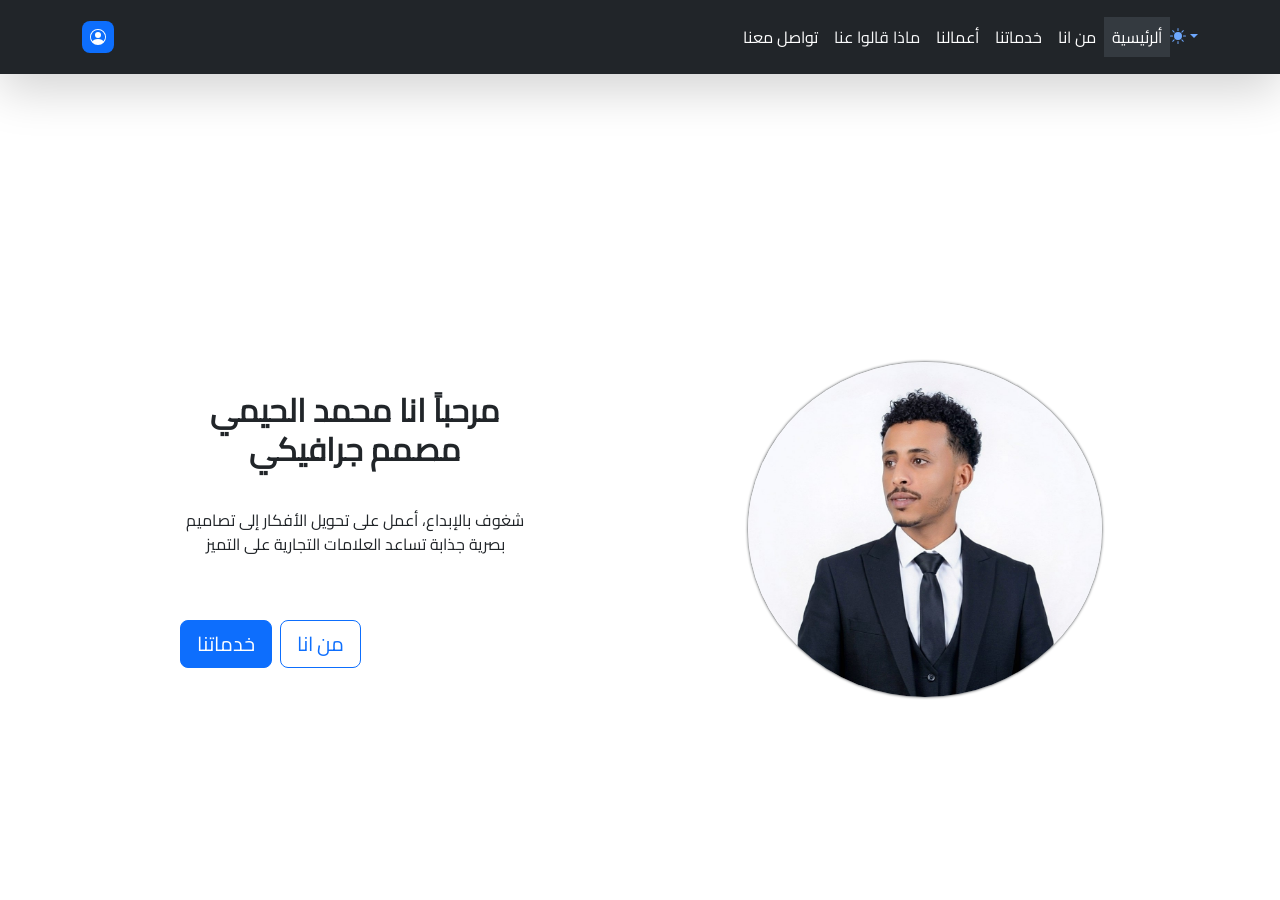
<file: index.html>
<!DOCTYPE html><html data-bs-theme="light" lang="en"><head><meta charset="utf-8"><meta name="viewport" content="width=device-width, initial-scale=1.0, shrink-to-fit=no"><title>الموقع حقي</title>
			<script>!function(){const e=()=>localStorage.getItem("theme"),t=document.documentElement.getAttribute("data-bss-forced-theme"),a=()=>{if(t)return t;const a=e();if(a)return a;const r=document.documentElement.getAttribute("data-bs-theme");return r||(window.matchMedia("(prefers-color-scheme: dark)").matches?"dark":"light")},r=e=>{"auto"===e&&window.matchMedia("(prefers-color-scheme: dark)").matches?document.documentElement.setAttribute("data-bs-theme","dark"):document.documentElement.setAttribute("data-bs-theme",e)};r(a());const c=(e,t=!1)=>{const a=[].slice.call(document.querySelectorAll(".theme-switcher"));if(a.length){document.querySelectorAll("[data-bs-theme-value]").forEach((e=>{e.classList.remove("active"),e.setAttribute("aria-pressed","false")}));for(const t of a){const a=t.querySelector('[data-bs-theme-value="'+e+'"]');a&&(a.classList.add("active"),a.setAttribute("aria-pressed","true"))}}};window.matchMedia("(prefers-color-scheme: dark)").addEventListener("change",(()=>{const t=e();"light"!==t&&"dark"!==t&&r(a())})),window.addEventListener("DOMContentLoaded",(()=>{c(a()),document.querySelectorAll("[data-bs-theme-value]").forEach((e=>{e.addEventListener("click",(t=>{t.preventDefault();const a=e.getAttribute("data-bs-theme-value");(e=>{localStorage.setItem("theme",e)})(a),r(a),c(a)}))}))}))}();</script><link rel="stylesheet" href="https://cdn.jsdelivr.net/npm/bootstrap@5.3.3/dist/css/bootstrap.min.css"><link rel="stylesheet" href="/assets/css/styles.min.css?h=67e542bbeb33da0411a5d11601818e69"></head><body><header></header><!-- Start: Navbar Right Links (Dark) --><nav class="navbar navbar-expand-md bg-dark shadow-lg py-3" data-bs-theme="dark"><div class="container"><a class="navbar-brand d-flex align-items-center" href="#"><span class="bs-icon-sm bs-icon-rounded bs-icon-primary d-flex justify-content-center align-items-center me-2 bs-icon"><svg xmlns="http://www.w3.org/2000/svg" width="1em" height="1em" fill="currentColor" viewBox="0 0 16 16" class="bi bi-person-circle" style="font-size: 16px;">
  <path d="M11 6a3 3 0 1 1-6 0 3 3 0 0 1 6 0"></path>
  <path fill-rule="evenodd" d="M0 8a8 8 0 1 1 16 0A8 8 0 0 1 0 8m8-7a7 7 0 0 0-5.468 11.37C3.242 11.226 4.805 10 8 10s4.757 1.225 5.468 2.37A7 7 0 0 0 8 1"></path>
</svg></span></a><button data-bs-toggle="collapse" class="navbar-toggler" data-bs-target="#navcol-5"><span class="visually-hidden">Toggle navigation</span><span class="navbar-toggler-icon"></span></button><div class="collapse navbar-collapse" id="navcol-5"><ul class="navbar-nav ms-auto"><li class="nav-item"></li><li class="nav-item"><a class="nav-link" href="/9.html" style="font-family: Cairo, sans-serif;color: var(--bs-white);">تواصل معنا</a></li><li class="nav-item"><a class="nav-link" href="/13.html" style="font-family: Cairo, sans-serif;color: var(--bs-light);">ماذا قالوا عنا</a></li><li class="nav-item"><a class="nav-link" href="/4.html" style="font-family: Cairo, sans-serif;color: var(--bs-white);">أعمالنا</a></li><li class="nav-item"><a class="nav-link" href="/3.html" style="font-family: Cairo, sans-serif;color: var(--bs-white);">خدماتنا</a></li><li class="nav-item"><a class="nav-link active" href="/2.html" style="color: var(--bs-white);font-family: Cairo, sans-serif;">من انا</a></li><li class="nav-item"><a class="nav-link" href="#" style="background: var(--bs-light-bg-subtle);color: var(--bs-white);font-family: Cairo, sans-serif;">ألرئيسية</a></li></ul></div><div class="theme-switcher dropdown"><a class="dropdown-toggle" aria-expanded="false" data-bs-toggle="dropdown" href="#"><svg xmlns="http://www.w3.org/2000/svg" width="1em" height="1em" fill="currentColor" viewBox="0 0 16 16" class="bi bi-sun-fill mb-1">
  <path d="M8 12a4 4 0 1 0 0-8 4 4 0 0 0 0 8M8 0a.5.5 0 0 1 .5.5v2a.5.5 0 0 1-1 0v-2A.5.5 0 0 1 8 0m0 13a.5.5 0 0 1 .5.5v2a.5.5 0 0 1-1 0v-2A.5.5 0 0 1 8 13m8-5a.5.5 0 0 1-.5.5h-2a.5.5 0 0 1 0-1h2a.5.5 0 0 1 .5.5M3 8a.5.5 0 0 1-.5.5h-2a.5.5 0 0 1 0-1h2A.5.5 0 0 1 3 8m10.657-5.657a.5.5 0 0 1 0 .707l-1.414 1.415a.5.5 0 1 1-.707-.708l1.414-1.414a.5.5 0 0 1 .707 0m-9.193 9.193a.5.5 0 0 1 0 .707L3.05 13.657a.5.5 0 0 1-.707-.707l1.414-1.414a.5.5 0 0 1 .707 0zm9.193 2.121a.5.5 0 0 1-.707 0l-1.414-1.414a.5.5 0 0 1 .707-.707l1.414 1.414a.5.5 0 0 1 0 .707M4.464 4.465a.5.5 0 0 1-.707 0L2.343 3.05a.5.5 0 1 1 .707-.707l1.414 1.414a.5.5 0 0 1 0 .708z"></path>
</svg></a><div class="dropdown-menu"><a class="dropdown-item d-flex align-items-center" href="#" data-bs-theme-value="light"><svg xmlns="http://www.w3.org/2000/svg" width="1em" height="1em" fill="currentColor" viewBox="0 0 16 16" class="bi bi-sun-fill opacity-50 me-2">
  <path d="M8 12a4 4 0 1 0 0-8 4 4 0 0 0 0 8M8 0a.5.5 0 0 1 .5.5v2a.5.5 0 0 1-1 0v-2A.5.5 0 0 1 8 0m0 13a.5.5 0 0 1 .5.5v2a.5.5 0 0 1-1 0v-2A.5.5 0 0 1 8 13m8-5a.5.5 0 0 1-.5.5h-2a.5.5 0 0 1 0-1h2a.5.5 0 0 1 .5.5M3 8a.5.5 0 0 1-.5.5h-2a.5.5 0 0 1 0-1h2A.5.5 0 0 1 3 8m10.657-5.657a.5.5 0 0 1 0 .707l-1.414 1.415a.5.5 0 1 1-.707-.708l1.414-1.414a.5.5 0 0 1 .707 0m-9.193 9.193a.5.5 0 0 1 0 .707L3.05 13.657a.5.5 0 0 1-.707-.707l1.414-1.414a.5.5 0 0 1 .707 0zm9.193 2.121a.5.5 0 0 1-.707 0l-1.414-1.414a.5.5 0 0 1 .707-.707l1.414 1.414a.5.5 0 0 1 0 .707M4.464 4.465a.5.5 0 0 1-.707 0L2.343 3.05a.5.5 0 1 1 .707-.707l1.414 1.414a.5.5 0 0 1 0 .708z"></path>
</svg>Light</a><a class="dropdown-item d-flex align-items-center" href="#" data-bs-theme-value="dark"><svg xmlns="http://www.w3.org/2000/svg" width="1em" height="1em" fill="currentColor" viewBox="0 0 16 16" class="bi bi-moon-stars-fill opacity-50 me-2">
  <path d="M6 .278a.768.768 0 0 1 .08.858 7.208 7.208 0 0 0-.878 3.46c0 4.021 3.278 7.277 7.318 7.277.527 0 1.04-.055 1.533-.16a.787.787 0 0 1 .81.316.733.733 0 0 1-.031.893A8.349 8.349 0 0 1 8.344 16C3.734 16 0 12.286 0 7.71 0 4.266 2.114 1.312 5.124.06A.752.752 0 0 1 6 .278"></path>
  <path d="M10.794 3.148a.217.217 0 0 1 .412 0l.387 1.162c.173.518.579.924 1.097 1.097l1.162.387a.217.217 0 0 1 0 .412l-1.162.387a1.734 1.734 0 0 0-1.097 1.097l-.387 1.162a.217.217 0 0 1-.412 0l-.387-1.162A1.734 1.734 0 0 0 9.31 6.593l-1.162-.387a.217.217 0 0 1 0-.412l1.162-.387a1.734 1.734 0 0 0 1.097-1.097l.387-1.162zM13.863.099a.145.145 0 0 1 .274 0l.258.774c.115.346.386.617.732.732l.774.258a.145.145 0 0 1 0 .274l-.774.258a1.156 1.156 0 0 0-.732.732l-.258.774a.145.145 0 0 1-.274 0l-.258-.774a1.156 1.156 0 0 0-.732-.732l-.774-.258a.145.145 0 0 1 0-.274l.774-.258c.346-.115.617-.386.732-.732L13.863.1z"></path>
</svg>Dark</a><a class="dropdown-item d-flex align-items-center" href="#" data-bs-theme-value="auto"><svg xmlns="http://www.w3.org/2000/svg" width="1em" height="1em" fill="currentColor" viewBox="0 0 16 16" class="bi bi-circle-half opacity-50 me-2">
  <path d="M8 15A7 7 0 1 0 8 1zm0 1A8 8 0 1 1 8 0a8 8 0 0 1 0 16"></path>
</svg>Auto</a></div></div></div></nav><!-- End: Navbar Right Links (Dark) --><!-- Start: Hero Banner --><section class="py-4 py-xl-5"></section><!-- End: Hero Banner --><!-- Start: Hero Clean Reverse --><div class="container py-4 py-xl-5 mb-5 pb-5 mt-5"><div class="row gy-4 gy-md-0"><div class="col-md-6 text-center text-md-start d-flex d-sm-flex d-md-flex justify-content-center align-items-center justify-content-md-start align-items-md-center justify-content-xl-center"><div style="max-width: 350px;"><h2 class="text-uppercase fw-bold" style="font-family: Cairo, sans-serif;text-align: center;">مرحباً انا محمد الحيمي<br>مصمم جرافيكي</h2><p class="my-3" style="font-family: Cairo, sans-serif;text-align: center;"><br>شغوف بالإبداع، أعمل على تحويل الأفكار إلى تصاميم بصرية جذابة تساعد العلامات التجارية على التميز<br><br><br></p><a class="btn btn-primary btn-lg me-2" role="button" href="/3.html" style="font-family: Cairo, sans-serif;">خدماتنا</a><a class="btn btn-outline-primary btn-lg" role="button" href="/2.html" style="font-family: Cairo, sans-serif;">من انا</a></div></div><div class="col-md-6"><div class="p-xl-5 m-xl-5"><img class="rounded-circle img-fluid w-100 fit-cover" style="min-height: 300px;box-shadow: 0px 0px 3px;" src="/assets/img/111.jpg?h=0c99c9222a6c8a292bf11158dd2f8b21"></div></div></div></div><!-- End: Hero Clean Reverse --><script src="https://cdn.jsdelivr.net/npm/bootstrap@5.3.3/dist/js/bootstrap.bundle.min.js"></script><script src="/assets/js/script.min.js?h=594e254c8b98f034f381568757b26b7c"></script></body></html>
</file>
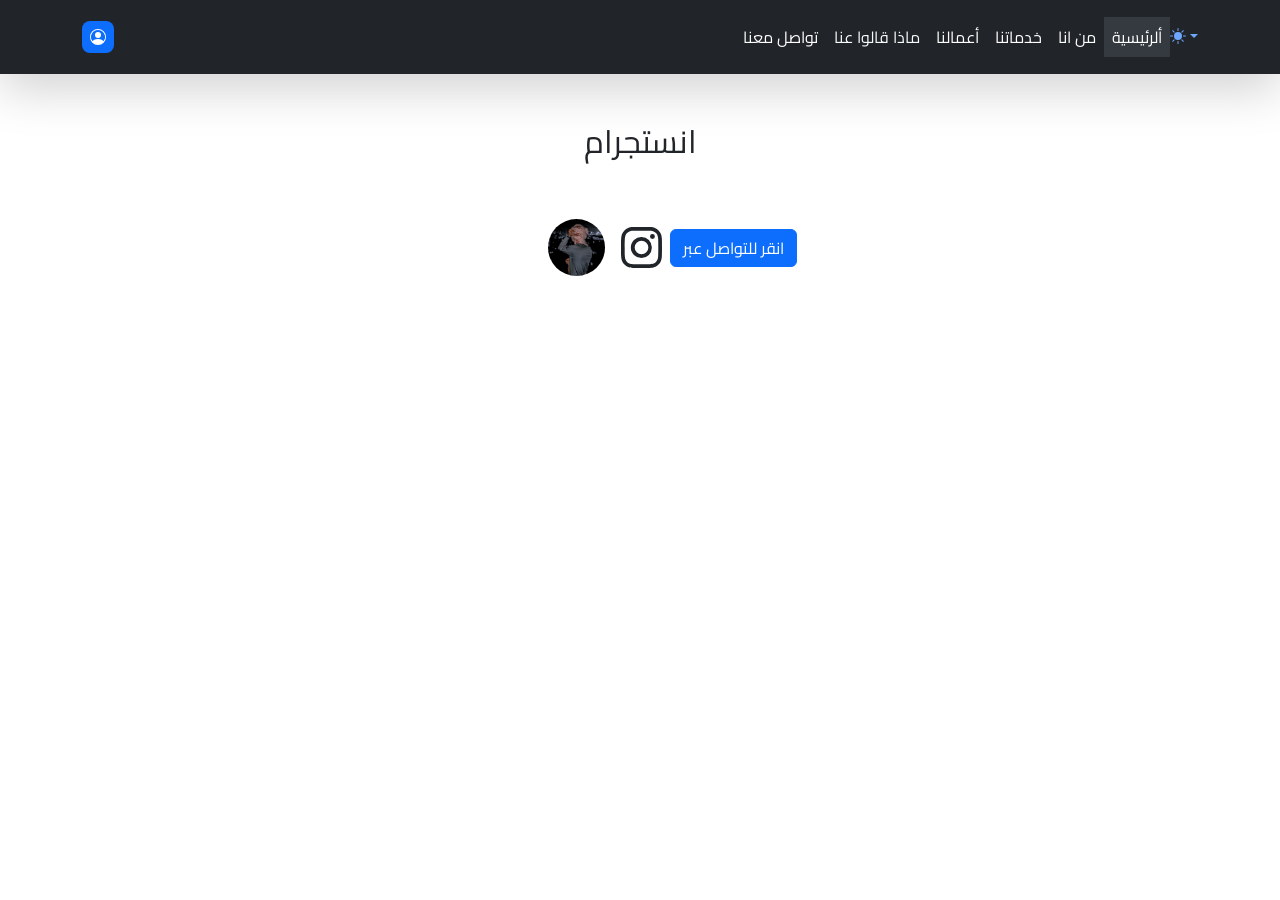
<file: 10.html>
<!DOCTYPE html><html data-bs-theme="light" lang="en"><head><meta charset="utf-8"><meta name="viewport" content="width=device-width, initial-scale=1.0, shrink-to-fit=no"><title>الموقع حقي</title>
			<script>!function(){const e=()=>localStorage.getItem("theme"),t=document.documentElement.getAttribute("data-bss-forced-theme"),a=()=>{if(t)return t;const a=e();if(a)return a;const r=document.documentElement.getAttribute("data-bs-theme");return r||(window.matchMedia("(prefers-color-scheme: dark)").matches?"dark":"light")},r=e=>{"auto"===e&&window.matchMedia("(prefers-color-scheme: dark)").matches?document.documentElement.setAttribute("data-bs-theme","dark"):document.documentElement.setAttribute("data-bs-theme",e)};r(a());const c=(e,t=!1)=>{const a=[].slice.call(document.querySelectorAll(".theme-switcher"));if(a.length){document.querySelectorAll("[data-bs-theme-value]").forEach((e=>{e.classList.remove("active"),e.setAttribute("aria-pressed","false")}));for(const t of a){const a=t.querySelector('[data-bs-theme-value="'+e+'"]');a&&(a.classList.add("active"),a.setAttribute("aria-pressed","true"))}}};window.matchMedia("(prefers-color-scheme: dark)").addEventListener("change",(()=>{const t=e();"light"!==t&&"dark"!==t&&r(a())})),window.addEventListener("DOMContentLoaded",(()=>{c(a()),document.querySelectorAll("[data-bs-theme-value]").forEach((e=>{e.addEventListener("click",(t=>{t.preventDefault();const a=e.getAttribute("data-bs-theme-value");(e=>{localStorage.setItem("theme",e)})(a),r(a),c(a)}))}))}))}();</script><link rel="stylesheet" href="https://cdn.jsdelivr.net/npm/bootstrap@5.3.3/dist/css/bootstrap.min.css"><link rel="stylesheet" href="/assets/css/styles.min.css?h=67e542bbeb33da0411a5d11601818e69"></head><body><header></header><!-- Start: Navbar Right Links (Dark) --><nav class="navbar navbar-expand-md bg-dark shadow-lg py-3" data-bs-theme="dark"><div class="container"><a class="navbar-brand d-flex align-items-center" href="#"><span class="bs-icon-sm bs-icon-rounded bs-icon-primary d-flex justify-content-center align-items-center me-2 bs-icon"><svg xmlns="http://www.w3.org/2000/svg" width="1em" height="1em" fill="currentColor" viewBox="0 0 16 16" class="bi bi-person-circle">
  <path d="M11 6a3 3 0 1 1-6 0 3 3 0 0 1 6 0"></path>
  <path fill-rule="evenodd" d="M0 8a8 8 0 1 1 16 0A8 8 0 0 1 0 8m8-7a7 7 0 0 0-5.468 11.37C3.242 11.226 4.805 10 8 10s4.757 1.225 5.468 2.37A7 7 0 0 0 8 1"></path>
</svg></span></a><button data-bs-toggle="collapse" class="navbar-toggler" data-bs-target="#navcol-2"><span class="visually-hidden">Toggle navigation</span><span class="navbar-toggler-icon"></span></button><div class="collapse navbar-collapse" id="navcol-2"><ul class="navbar-nav ms-auto"><li class="nav-item"></li><li class="nav-item"><a class="nav-link" href="/9.html" style="font-family: Cairo, sans-serif;color: var(--bs-white);">تواصل معنا</a></li><li class="nav-item"><a class="nav-link" href="/13.html" style="font-family: Cairo, sans-serif;color: var(--bs-light);">ماذا قالوا عنا</a></li><li class="nav-item"><a class="nav-link" href="/4.html" style="font-family: Cairo, sans-serif;color: var(--bs-white);">أعمالنا</a></li><li class="nav-item"><a class="nav-link" href="/3.html" style="font-family: Cairo, sans-serif;color: var(--bs-white);">خدماتنا</a></li><li class="nav-item"><a class="nav-link active" href="/2.html" style="color: var(--bs-white);font-family: Cairo, sans-serif;">من انا</a></li><li class="nav-item"><a class="nav-link" href="/index.html" style="background: var(--bs-light-bg-subtle);color: var(--bs-white);font-family: Cairo, sans-serif;">ألرئيسية</a></li></ul></div><div class="theme-switcher dropdown"><a class="dropdown-toggle" aria-expanded="false" data-bs-toggle="dropdown" href="#"><svg xmlns="http://www.w3.org/2000/svg" width="1em" height="1em" fill="currentColor" viewBox="0 0 16 16" class="bi bi-sun-fill mb-1">
  <path d="M8 12a4 4 0 1 0 0-8 4 4 0 0 0 0 8M8 0a.5.5 0 0 1 .5.5v2a.5.5 0 0 1-1 0v-2A.5.5 0 0 1 8 0m0 13a.5.5 0 0 1 .5.5v2a.5.5 0 0 1-1 0v-2A.5.5 0 0 1 8 13m8-5a.5.5 0 0 1-.5.5h-2a.5.5 0 0 1 0-1h2a.5.5 0 0 1 .5.5M3 8a.5.5 0 0 1-.5.5h-2a.5.5 0 0 1 0-1h2A.5.5 0 0 1 3 8m10.657-5.657a.5.5 0 0 1 0 .707l-1.414 1.415a.5.5 0 1 1-.707-.708l1.414-1.414a.5.5 0 0 1 .707 0m-9.193 9.193a.5.5 0 0 1 0 .707L3.05 13.657a.5.5 0 0 1-.707-.707l1.414-1.414a.5.5 0 0 1 .707 0zm9.193 2.121a.5.5 0 0 1-.707 0l-1.414-1.414a.5.5 0 0 1 .707-.707l1.414 1.414a.5.5 0 0 1 0 .707M4.464 4.465a.5.5 0 0 1-.707 0L2.343 3.05a.5.5 0 1 1 .707-.707l1.414 1.414a.5.5 0 0 1 0 .708z"></path>
</svg></a><div class="dropdown-menu"><a class="dropdown-item d-flex align-items-center" href="#" data-bs-theme-value="light"><svg xmlns="http://www.w3.org/2000/svg" width="1em" height="1em" fill="currentColor" viewBox="0 0 16 16" class="bi bi-sun-fill opacity-50 me-2">
  <path d="M8 12a4 4 0 1 0 0-8 4 4 0 0 0 0 8M8 0a.5.5 0 0 1 .5.5v2a.5.5 0 0 1-1 0v-2A.5.5 0 0 1 8 0m0 13a.5.5 0 0 1 .5.5v2a.5.5 0 0 1-1 0v-2A.5.5 0 0 1 8 13m8-5a.5.5 0 0 1-.5.5h-2a.5.5 0 0 1 0-1h2a.5.5 0 0 1 .5.5M3 8a.5.5 0 0 1-.5.5h-2a.5.5 0 0 1 0-1h2A.5.5 0 0 1 3 8m10.657-5.657a.5.5 0 0 1 0 .707l-1.414 1.415a.5.5 0 1 1-.707-.708l1.414-1.414a.5.5 0 0 1 .707 0m-9.193 9.193a.5.5 0 0 1 0 .707L3.05 13.657a.5.5 0 0 1-.707-.707l1.414-1.414a.5.5 0 0 1 .707 0zm9.193 2.121a.5.5 0 0 1-.707 0l-1.414-1.414a.5.5 0 0 1 .707-.707l1.414 1.414a.5.5 0 0 1 0 .707M4.464 4.465a.5.5 0 0 1-.707 0L2.343 3.05a.5.5 0 1 1 .707-.707l1.414 1.414a.5.5 0 0 1 0 .708z"></path>
</svg>Light</a><a class="dropdown-item d-flex align-items-center" href="#" data-bs-theme-value="dark"><svg xmlns="http://www.w3.org/2000/svg" width="1em" height="1em" fill="currentColor" viewBox="0 0 16 16" class="bi bi-moon-stars-fill opacity-50 me-2">
  <path d="M6 .278a.768.768 0 0 1 .08.858 7.208 7.208 0 0 0-.878 3.46c0 4.021 3.278 7.277 7.318 7.277.527 0 1.04-.055 1.533-.16a.787.787 0 0 1 .81.316.733.733 0 0 1-.031.893A8.349 8.349 0 0 1 8.344 16C3.734 16 0 12.286 0 7.71 0 4.266 2.114 1.312 5.124.06A.752.752 0 0 1 6 .278"></path>
  <path d="M10.794 3.148a.217.217 0 0 1 .412 0l.387 1.162c.173.518.579.924 1.097 1.097l1.162.387a.217.217 0 0 1 0 .412l-1.162.387a1.734 1.734 0 0 0-1.097 1.097l-.387 1.162a.217.217 0 0 1-.412 0l-.387-1.162A1.734 1.734 0 0 0 9.31 6.593l-1.162-.387a.217.217 0 0 1 0-.412l1.162-.387a1.734 1.734 0 0 0 1.097-1.097l.387-1.162zM13.863.099a.145.145 0 0 1 .274 0l.258.774c.115.346.386.617.732.732l.774.258a.145.145 0 0 1 0 .274l-.774.258a1.156 1.156 0 0 0-.732.732l-.258.774a.145.145 0 0 1-.274 0l-.258-.774a1.156 1.156 0 0 0-.732-.732l-.774-.258a.145.145 0 0 1 0-.274l.774-.258c.346-.115.617-.386.732-.732L13.863.1z"></path>
</svg>Dark</a><a class="dropdown-item d-flex align-items-center" href="#" data-bs-theme-value="auto"><svg xmlns="http://www.w3.org/2000/svg" width="1em" height="1em" fill="currentColor" viewBox="0 0 16 16" class="bi bi-circle-half opacity-50 me-2">
  <path d="M8 15A7 7 0 1 0 8 1zm0 1A8 8 0 1 1 8 0a8 8 0 0 1 0 16"></path>
</svg>Auto</a></div></div></div></nav><!-- End: Navbar Right Links (Dark) --><!-- Start: Team Horizontal --><div class="container py-4 py-xl-5"><div class="row mb-5"><div class="col-md-8 col-xl-6 text-center mx-auto"><h2 style="font-family: Cairo, sans-serif;">انستجرام</h2></div></div><div class="row gy-4 row-cols-1 row-cols-md-2 row-cols-lg-3"><div class="col"><div class="card border-0 shadow-none"></div></div><div class="col" style="width: 349px;height: 74px;margin: 27px 0px 0px;transform: perspective(150px) translate(86px);"><div class="card border-0 shadow-none"><div class="card-body d-flex align-items-center p-0"><img class="rounded-circle flex-shrink-0 me-3 fit-cover" width="57" height="57" src="/assets/img/1772510971384.jpg?h=cbb3cd71743fd610d34dd1389d886ae8"><svg xmlns="http://www.w3.org/2000/svg" width="1em" height="1em" fill="currentColor" viewBox="0 0 16 16" class="bi bi-instagram" style="font-size: 41px;">
  <path d="M8 0C5.829 0 5.556.01 4.703.048 3.85.088 3.269.222 2.76.42a3.917 3.917 0 0 0-1.417.923A3.927 3.927 0 0 0 .42 2.76C.222 3.268.087 3.85.048 4.7.01 5.555 0 5.827 0 8.001c0 2.172.01 2.444.048 3.297.04.852.174 1.433.372 1.942.205.526.478.972.923 1.417.444.445.89.719 1.416.923.51.198 1.09.333 1.942.372C5.555 15.99 5.827 16 8 16s2.444-.01 3.298-.048c.851-.04 1.434-.174 1.943-.372a3.916 3.916 0 0 0 1.416-.923c.445-.445.718-.891.923-1.417.197-.509.332-1.09.372-1.942C15.99 10.445 16 10.173 16 8s-.01-2.445-.048-3.299c-.04-.851-.175-1.433-.372-1.941a3.926 3.926 0 0 0-.923-1.417A3.911 3.911 0 0 0 13.24.42c-.51-.198-1.092-.333-1.943-.372C10.443.01 10.172 0 7.998 0h.003zm-.717 1.442h.718c2.136 0 2.389.007 3.232.046.78.035 1.204.166 1.486.275.373.145.64.319.92.599.28.28.453.546.598.92.11.281.24.705.275 1.485.039.843.047 1.096.047 3.231s-.008 2.389-.047 3.232c-.035.78-.166 1.203-.275 1.485a2.47 2.47 0 0 1-.599.919c-.28.28-.546.453-.92.598-.28.11-.704.24-1.485.276-.843.038-1.096.047-3.232.047s-2.39-.009-3.233-.047c-.78-.036-1.203-.166-1.485-.276a2.478 2.478 0 0 1-.92-.598 2.48 2.48 0 0 1-.6-.92c-.109-.281-.24-.705-.275-1.485-.038-.843-.046-1.096-.046-3.233 0-2.136.008-2.388.046-3.231.036-.78.166-1.204.276-1.486.145-.373.319-.64.599-.92.28-.28.546-.453.92-.598.282-.11.705-.24 1.485-.276.738-.034 1.024-.044 2.515-.045v.002zm4.988 1.328a.96.96 0 1 0 0 1.92.96.96 0 0 0 0-1.92zm-4.27 1.122a4.109 4.109 0 1 0 0 8.217 4.109 4.109 0 0 0 0-8.217zm0 1.441a2.667 2.667 0 1 1 0 5.334 2.667 2.667 0 0 1 0-5.334"></path>
</svg><div><ul class="list-inline fs-6 text-muted w-100 mb-0"><li class="list-inline-item text-center"><div class="d-flex flex-column align-items-center"></div></li><li class="list-inline-item text-center"><div class="d-flex flex-column align-items-center"></div></li></ul></div><a class="btn btn-primary" role="button" href="https://www.instagram.com/mo_alhimi?igsh=OWo4YzZmMnZ3dWU=" style="font-family: Cairo, sans-serif;">انقر للتواصل عبر</a></div></div></div></div></div><!-- End: Team Horizontal --><script src="https://cdn.jsdelivr.net/npm/bootstrap@5.3.3/dist/js/bootstrap.bundle.min.js"></script><script src="/assets/js/script.min.js?h=594e254c8b98f034f381568757b26b7c"></script></body></html>
</file>
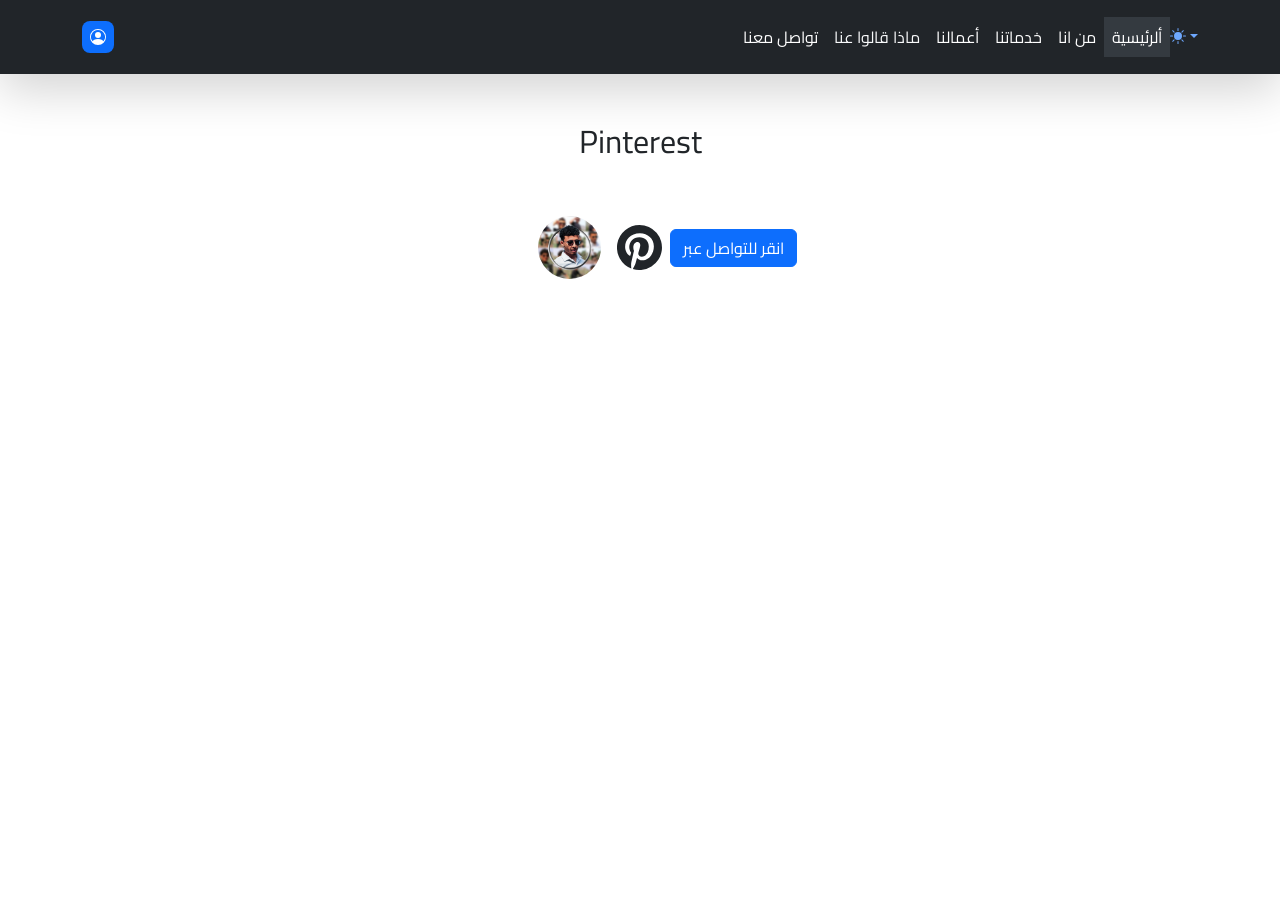
<file: 11.html>
<!DOCTYPE html><html data-bs-theme="light" lang="en"><head><meta charset="utf-8"><meta name="viewport" content="width=device-width, initial-scale=1.0, shrink-to-fit=no"><title>الموقع حقي</title>
			<script>!function(){const e=()=>localStorage.getItem("theme"),t=document.documentElement.getAttribute("data-bss-forced-theme"),a=()=>{if(t)return t;const a=e();if(a)return a;const r=document.documentElement.getAttribute("data-bs-theme");return r||(window.matchMedia("(prefers-color-scheme: dark)").matches?"dark":"light")},r=e=>{"auto"===e&&window.matchMedia("(prefers-color-scheme: dark)").matches?document.documentElement.setAttribute("data-bs-theme","dark"):document.documentElement.setAttribute("data-bs-theme",e)};r(a());const c=(e,t=!1)=>{const a=[].slice.call(document.querySelectorAll(".theme-switcher"));if(a.length){document.querySelectorAll("[data-bs-theme-value]").forEach((e=>{e.classList.remove("active"),e.setAttribute("aria-pressed","false")}));for(const t of a){const a=t.querySelector('[data-bs-theme-value="'+e+'"]');a&&(a.classList.add("active"),a.setAttribute("aria-pressed","true"))}}};window.matchMedia("(prefers-color-scheme: dark)").addEventListener("change",(()=>{const t=e();"light"!==t&&"dark"!==t&&r(a())})),window.addEventListener("DOMContentLoaded",(()=>{c(a()),document.querySelectorAll("[data-bs-theme-value]").forEach((e=>{e.addEventListener("click",(t=>{t.preventDefault();const a=e.getAttribute("data-bs-theme-value");(e=>{localStorage.setItem("theme",e)})(a),r(a),c(a)}))}))}))}();</script><link rel="stylesheet" href="https://cdn.jsdelivr.net/npm/bootstrap@5.3.3/dist/css/bootstrap.min.css"><link rel="stylesheet" href="/assets/css/styles.min.css?h=67e542bbeb33da0411a5d11601818e69"></head><body><header><!-- Start: Navbar Right Links (Dark) --><nav class="navbar navbar-expand-md bg-dark shadow-lg py-3" data-bs-theme="dark"><div class="container"><a class="navbar-brand d-flex align-items-center" href="#"><span class="bs-icon-sm bs-icon-rounded bs-icon-primary d-flex justify-content-center align-items-center me-2 bs-icon"><svg xmlns="http://www.w3.org/2000/svg" width="1em" height="1em" fill="currentColor" viewBox="0 0 16 16" class="bi bi-person-circle">
  <path d="M11 6a3 3 0 1 1-6 0 3 3 0 0 1 6 0"></path>
  <path fill-rule="evenodd" d="M0 8a8 8 0 1 1 16 0A8 8 0 0 1 0 8m8-7a7 7 0 0 0-5.468 11.37C3.242 11.226 4.805 10 8 10s4.757 1.225 5.468 2.37A7 7 0 0 0 8 1"></path>
</svg></span></a><button data-bs-toggle="collapse" class="navbar-toggler" data-bs-target="#navcol-2"><span class="visually-hidden">Toggle navigation</span><span class="navbar-toggler-icon"></span></button><div class="collapse navbar-collapse" id="navcol-2"><ul class="navbar-nav ms-auto"><li class="nav-item"></li><li class="nav-item"><a class="nav-link" href="/9.html" style="font-family: Cairo, sans-serif;color: var(--bs-white);">تواصل معنا</a></li><li class="nav-item"><a class="nav-link" href="/13.html" style="font-family: Cairo, sans-serif;color: var(--bs-light);">ماذا قالوا عنا</a></li><li class="nav-item"><a class="nav-link" href="/4.html" style="font-family: Cairo, sans-serif;color: var(--bs-white);">أعمالنا</a></li><li class="nav-item"><a class="nav-link" href="/3.html" style="font-family: Cairo, sans-serif;color: var(--bs-white);">خدماتنا</a></li><li class="nav-item"><a class="nav-link active" href="/2.html" style="color: var(--bs-white);font-family: Cairo, sans-serif;">من انا</a></li><li class="nav-item"><a class="nav-link" href="/index.html" style="background: var(--bs-light-bg-subtle);color: var(--bs-white);font-family: Cairo, sans-serif;">ألرئيسية</a></li></ul></div><div class="theme-switcher dropdown"><a class="dropdown-toggle" aria-expanded="false" data-bs-toggle="dropdown" href="#"><svg xmlns="http://www.w3.org/2000/svg" width="1em" height="1em" fill="currentColor" viewBox="0 0 16 16" class="bi bi-sun-fill mb-1">
  <path d="M8 12a4 4 0 1 0 0-8 4 4 0 0 0 0 8M8 0a.5.5 0 0 1 .5.5v2a.5.5 0 0 1-1 0v-2A.5.5 0 0 1 8 0m0 13a.5.5 0 0 1 .5.5v2a.5.5 0 0 1-1 0v-2A.5.5 0 0 1 8 13m8-5a.5.5 0 0 1-.5.5h-2a.5.5 0 0 1 0-1h2a.5.5 0 0 1 .5.5M3 8a.5.5 0 0 1-.5.5h-2a.5.5 0 0 1 0-1h2A.5.5 0 0 1 3 8m10.657-5.657a.5.5 0 0 1 0 .707l-1.414 1.415a.5.5 0 1 1-.707-.708l1.414-1.414a.5.5 0 0 1 .707 0m-9.193 9.193a.5.5 0 0 1 0 .707L3.05 13.657a.5.5 0 0 1-.707-.707l1.414-1.414a.5.5 0 0 1 .707 0zm9.193 2.121a.5.5 0 0 1-.707 0l-1.414-1.414a.5.5 0 0 1 .707-.707l1.414 1.414a.5.5 0 0 1 0 .707M4.464 4.465a.5.5 0 0 1-.707 0L2.343 3.05a.5.5 0 1 1 .707-.707l1.414 1.414a.5.5 0 0 1 0 .708z"></path>
</svg></a><div class="dropdown-menu"><a class="dropdown-item d-flex align-items-center" href="#" data-bs-theme-value="light"><svg xmlns="http://www.w3.org/2000/svg" width="1em" height="1em" fill="currentColor" viewBox="0 0 16 16" class="bi bi-sun-fill opacity-50 me-2">
  <path d="M8 12a4 4 0 1 0 0-8 4 4 0 0 0 0 8M8 0a.5.5 0 0 1 .5.5v2a.5.5 0 0 1-1 0v-2A.5.5 0 0 1 8 0m0 13a.5.5 0 0 1 .5.5v2a.5.5 0 0 1-1 0v-2A.5.5 0 0 1 8 13m8-5a.5.5 0 0 1-.5.5h-2a.5.5 0 0 1 0-1h2a.5.5 0 0 1 .5.5M3 8a.5.5 0 0 1-.5.5h-2a.5.5 0 0 1 0-1h2A.5.5 0 0 1 3 8m10.657-5.657a.5.5 0 0 1 0 .707l-1.414 1.415a.5.5 0 1 1-.707-.708l1.414-1.414a.5.5 0 0 1 .707 0m-9.193 9.193a.5.5 0 0 1 0 .707L3.05 13.657a.5.5 0 0 1-.707-.707l1.414-1.414a.5.5 0 0 1 .707 0zm9.193 2.121a.5.5 0 0 1-.707 0l-1.414-1.414a.5.5 0 0 1 .707-.707l1.414 1.414a.5.5 0 0 1 0 .707M4.464 4.465a.5.5 0 0 1-.707 0L2.343 3.05a.5.5 0 1 1 .707-.707l1.414 1.414a.5.5 0 0 1 0 .708z"></path>
</svg>Light</a><a class="dropdown-item d-flex align-items-center" href="#" data-bs-theme-value="dark"><svg xmlns="http://www.w3.org/2000/svg" width="1em" height="1em" fill="currentColor" viewBox="0 0 16 16" class="bi bi-moon-stars-fill opacity-50 me-2">
  <path d="M6 .278a.768.768 0 0 1 .08.858 7.208 7.208 0 0 0-.878 3.46c0 4.021 3.278 7.277 7.318 7.277.527 0 1.04-.055 1.533-.16a.787.787 0 0 1 .81.316.733.733 0 0 1-.031.893A8.349 8.349 0 0 1 8.344 16C3.734 16 0 12.286 0 7.71 0 4.266 2.114 1.312 5.124.06A.752.752 0 0 1 6 .278"></path>
  <path d="M10.794 3.148a.217.217 0 0 1 .412 0l.387 1.162c.173.518.579.924 1.097 1.097l1.162.387a.217.217 0 0 1 0 .412l-1.162.387a1.734 1.734 0 0 0-1.097 1.097l-.387 1.162a.217.217 0 0 1-.412 0l-.387-1.162A1.734 1.734 0 0 0 9.31 6.593l-1.162-.387a.217.217 0 0 1 0-.412l1.162-.387a1.734 1.734 0 0 0 1.097-1.097l.387-1.162zM13.863.099a.145.145 0 0 1 .274 0l.258.774c.115.346.386.617.732.732l.774.258a.145.145 0 0 1 0 .274l-.774.258a1.156 1.156 0 0 0-.732.732l-.258.774a.145.145 0 0 1-.274 0l-.258-.774a1.156 1.156 0 0 0-.732-.732l-.774-.258a.145.145 0 0 1 0-.274l.774-.258c.346-.115.617-.386.732-.732L13.863.1z"></path>
</svg>Dark</a><a class="dropdown-item d-flex align-items-center" href="#" data-bs-theme-value="auto"><svg xmlns="http://www.w3.org/2000/svg" width="1em" height="1em" fill="currentColor" viewBox="0 0 16 16" class="bi bi-circle-half opacity-50 me-2">
  <path d="M8 15A7 7 0 1 0 8 1zm0 1A8 8 0 1 1 8 0a8 8 0 0 1 0 16"></path>
</svg>Auto</a></div></div></div></nav><!-- End: Navbar Right Links (Dark) --></header><!-- Start: Team Horizontal --><div class="container py-4 py-xl-5"><div class="row mb-5"><div class="col-md-8 col-xl-6 text-center mx-auto"><h2 style="font-family: Cairo, sans-serif;">Pinterest</h2></div></div><div class="row gy-4 row-cols-1 row-cols-md-2 row-cols-lg-3"><div class="col"><div class="card border-0 shadow-none"></div></div><div class="col" style="transform: translate(76px);"><div class="card border-0 shadow-none"><div class="card-body d-flex align-items-center p-0"><img class="rounded-circle flex-shrink-0 me-3 fit-cover" width="63" height="63" src="/assets/img/1772572851804.webp?h=91d82de1addafc7988f7797c31ce7065"><svg xmlns="http://www.w3.org/2000/svg" width="1em" height="1em" fill="currentColor" viewBox="0 0 16 16" class="bi bi-pinterest" style="font-size: 45px;">
  <path d="M8 0a8 8 0 0 0-2.915 15.452c-.07-.633-.134-1.606.027-2.297.146-.625.938-3.977.938-3.977s-.239-.479-.239-1.187c0-1.113.645-1.943 1.448-1.943.682 0 1.012.512 1.012 1.127 0 .686-.437 1.712-.663 2.663-.188.796.4 1.446 1.185 1.446 1.422 0 2.515-1.5 2.515-3.664 0-1.915-1.377-3.254-3.342-3.254-2.276 0-3.612 1.707-3.612 3.471 0 .688.265 1.425.595 1.826a.24.24 0 0 1 .056.23c-.061.252-.196.796-.222.907-.035.146-.116.177-.268.107-1-.465-1.624-1.926-1.624-3.1 0-2.523 1.834-4.84 5.286-4.84 2.775 0 4.932 1.977 4.932 4.62 0 2.757-1.739 4.976-4.151 4.976-.811 0-1.573-.421-1.834-.919l-.498 1.902c-.181.695-.669 1.566-.995 2.097A8 8 0 1 0 8 0"></path>
</svg><div><ul class="list-inline fs-6 text-muted w-100 mb-0"><li class="list-inline-item text-center"><div class="d-flex flex-column align-items-center"></div></li><li class="list-inline-item text-center"><div class="d-flex flex-column align-items-center"></div></li></ul></div><a class="btn btn-primary" role="button" href="https://www.pinterest.com/settings/privacy" style="font-family: Cairo, sans-serif;">انقر للتواصل عبر</a></div></div></div><div class="col"><div class="card border-0 shadow-none"><div class="card-body d-flex align-items-center p-0"></div></div></div></div></div><!-- End: Team Horizontal --><script src="https://cdn.jsdelivr.net/npm/bootstrap@5.3.3/dist/js/bootstrap.bundle.min.js"></script><script src="/assets/js/script.min.js?h=594e254c8b98f034f381568757b26b7c"></script></body></html>
</file>
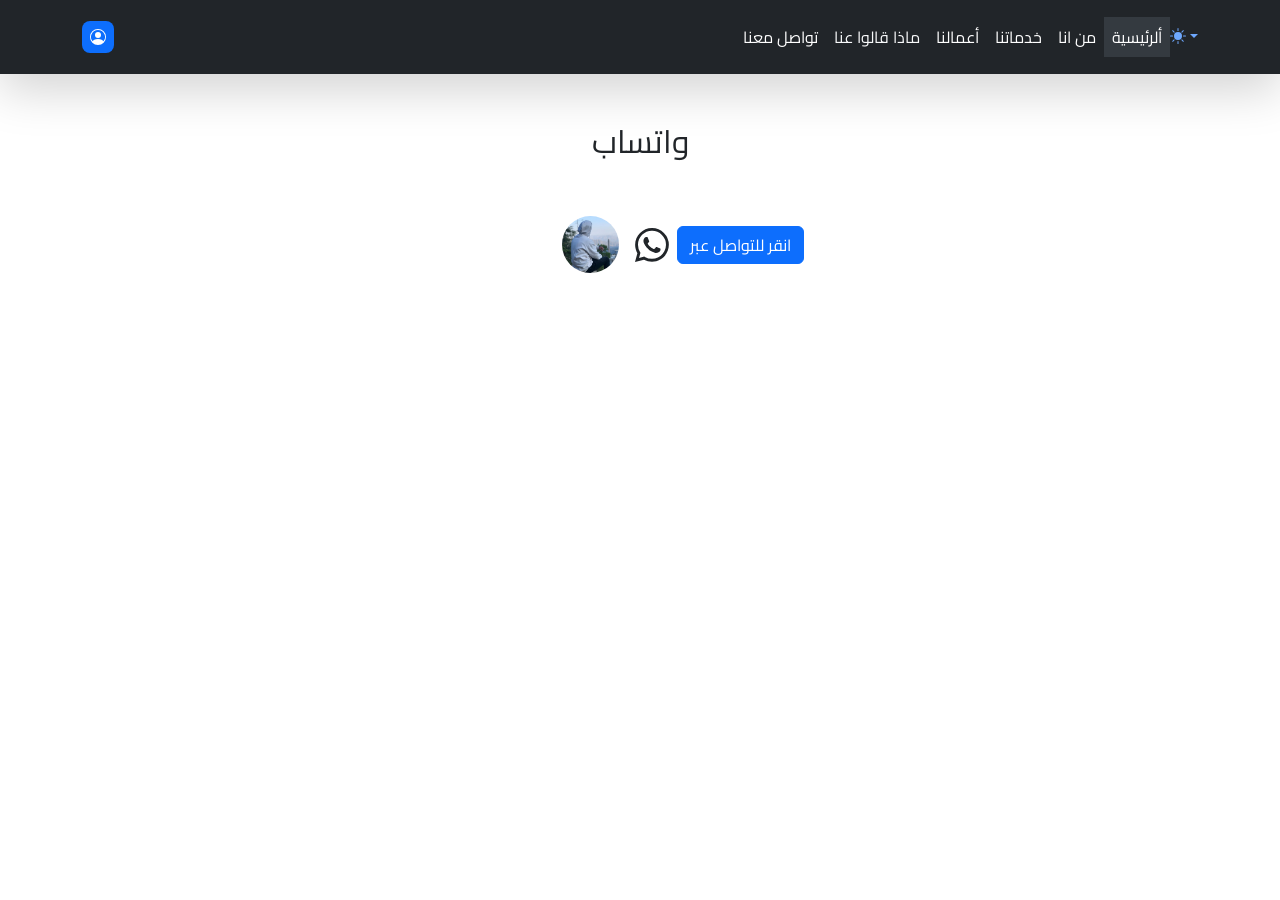
<file: 12.html>
<!DOCTYPE html><html data-bs-theme="light" lang="en"><head><meta charset="utf-8"><meta name="viewport" content="width=device-width, initial-scale=1.0, shrink-to-fit=no"><title>الموقع حقي</title>
			<script>!function(){const e=()=>localStorage.getItem("theme"),t=document.documentElement.getAttribute("data-bss-forced-theme"),a=()=>{if(t)return t;const a=e();if(a)return a;const r=document.documentElement.getAttribute("data-bs-theme");return r||(window.matchMedia("(prefers-color-scheme: dark)").matches?"dark":"light")},r=e=>{"auto"===e&&window.matchMedia("(prefers-color-scheme: dark)").matches?document.documentElement.setAttribute("data-bs-theme","dark"):document.documentElement.setAttribute("data-bs-theme",e)};r(a());const c=(e,t=!1)=>{const a=[].slice.call(document.querySelectorAll(".theme-switcher"));if(a.length){document.querySelectorAll("[data-bs-theme-value]").forEach((e=>{e.classList.remove("active"),e.setAttribute("aria-pressed","false")}));for(const t of a){const a=t.querySelector('[data-bs-theme-value="'+e+'"]');a&&(a.classList.add("active"),a.setAttribute("aria-pressed","true"))}}};window.matchMedia("(prefers-color-scheme: dark)").addEventListener("change",(()=>{const t=e();"light"!==t&&"dark"!==t&&r(a())})),window.addEventListener("DOMContentLoaded",(()=>{c(a()),document.querySelectorAll("[data-bs-theme-value]").forEach((e=>{e.addEventListener("click",(t=>{t.preventDefault();const a=e.getAttribute("data-bs-theme-value");(e=>{localStorage.setItem("theme",e)})(a),r(a),c(a)}))}))}))}();</script><link rel="stylesheet" href="https://cdn.jsdelivr.net/npm/bootstrap@5.3.3/dist/css/bootstrap.min.css"><link rel="stylesheet" href="/assets/css/styles.min.css?h=67e542bbeb33da0411a5d11601818e69"></head><body><header><!-- Start: Navbar Right Links (Dark) --><nav class="navbar navbar-expand-md bg-dark shadow-lg py-3" data-bs-theme="dark"><div class="container"><a class="navbar-brand d-flex align-items-center" href="#"><span class="bs-icon-sm bs-icon-rounded bs-icon-primary d-flex justify-content-center align-items-center me-2 bs-icon"><svg xmlns="http://www.w3.org/2000/svg" width="1em" height="1em" fill="currentColor" viewBox="0 0 16 16" class="bi bi-person-circle">
  <path d="M11 6a3 3 0 1 1-6 0 3 3 0 0 1 6 0"></path>
  <path fill-rule="evenodd" d="M0 8a8 8 0 1 1 16 0A8 8 0 0 1 0 8m8-7a7 7 0 0 0-5.468 11.37C3.242 11.226 4.805 10 8 10s4.757 1.225 5.468 2.37A7 7 0 0 0 8 1"></path>
</svg></span></a><button data-bs-toggle="collapse" class="navbar-toggler" data-bs-target="#navcol-2"><span class="visually-hidden">Toggle navigation</span><span class="navbar-toggler-icon"></span></button><div class="collapse navbar-collapse" id="navcol-2"><ul class="navbar-nav ms-auto"><li class="nav-item"></li><li class="nav-item"><a class="nav-link" href="/9.html" style="font-family: Cairo, sans-serif;color: var(--bs-white);">تواصل معنا</a></li><li class="nav-item"><a class="nav-link" href="/13.html" style="font-family: Cairo, sans-serif;color: var(--bs-light);">ماذا قالوا عنا</a></li><li class="nav-item"><a class="nav-link" href="/4.html" style="font-family: Cairo, sans-serif;color: var(--bs-white);">أعمالنا</a></li><li class="nav-item"><a class="nav-link" href="/3.html" style="font-family: Cairo, sans-serif;color: var(--bs-white);">خدماتنا</a></li><li class="nav-item"><a class="nav-link active" href="/2.html" style="color: var(--bs-white);font-family: Cairo, sans-serif;">من انا</a></li><li class="nav-item"><a class="nav-link" href="/index.html" style="background: var(--bs-light-bg-subtle);color: var(--bs-white);font-family: Cairo, sans-serif;">ألرئيسية</a></li></ul></div><div class="theme-switcher dropdown"><a class="dropdown-toggle" aria-expanded="false" data-bs-toggle="dropdown" href="#"><svg xmlns="http://www.w3.org/2000/svg" width="1em" height="1em" fill="currentColor" viewBox="0 0 16 16" class="bi bi-sun-fill mb-1">
  <path d="M8 12a4 4 0 1 0 0-8 4 4 0 0 0 0 8M8 0a.5.5 0 0 1 .5.5v2a.5.5 0 0 1-1 0v-2A.5.5 0 0 1 8 0m0 13a.5.5 0 0 1 .5.5v2a.5.5 0 0 1-1 0v-2A.5.5 0 0 1 8 13m8-5a.5.5 0 0 1-.5.5h-2a.5.5 0 0 1 0-1h2a.5.5 0 0 1 .5.5M3 8a.5.5 0 0 1-.5.5h-2a.5.5 0 0 1 0-1h2A.5.5 0 0 1 3 8m10.657-5.657a.5.5 0 0 1 0 .707l-1.414 1.415a.5.5 0 1 1-.707-.708l1.414-1.414a.5.5 0 0 1 .707 0m-9.193 9.193a.5.5 0 0 1 0 .707L3.05 13.657a.5.5 0 0 1-.707-.707l1.414-1.414a.5.5 0 0 1 .707 0zm9.193 2.121a.5.5 0 0 1-.707 0l-1.414-1.414a.5.5 0 0 1 .707-.707l1.414 1.414a.5.5 0 0 1 0 .707M4.464 4.465a.5.5 0 0 1-.707 0L2.343 3.05a.5.5 0 1 1 .707-.707l1.414 1.414a.5.5 0 0 1 0 .708z"></path>
</svg></a><div class="dropdown-menu"><a class="dropdown-item d-flex align-items-center" href="#" data-bs-theme-value="light"><svg xmlns="http://www.w3.org/2000/svg" width="1em" height="1em" fill="currentColor" viewBox="0 0 16 16" class="bi bi-sun-fill opacity-50 me-2">
  <path d="M8 12a4 4 0 1 0 0-8 4 4 0 0 0 0 8M8 0a.5.5 0 0 1 .5.5v2a.5.5 0 0 1-1 0v-2A.5.5 0 0 1 8 0m0 13a.5.5 0 0 1 .5.5v2a.5.5 0 0 1-1 0v-2A.5.5 0 0 1 8 13m8-5a.5.5 0 0 1-.5.5h-2a.5.5 0 0 1 0-1h2a.5.5 0 0 1 .5.5M3 8a.5.5 0 0 1-.5.5h-2a.5.5 0 0 1 0-1h2A.5.5 0 0 1 3 8m10.657-5.657a.5.5 0 0 1 0 .707l-1.414 1.415a.5.5 0 1 1-.707-.708l1.414-1.414a.5.5 0 0 1 .707 0m-9.193 9.193a.5.5 0 0 1 0 .707L3.05 13.657a.5.5 0 0 1-.707-.707l1.414-1.414a.5.5 0 0 1 .707 0zm9.193 2.121a.5.5 0 0 1-.707 0l-1.414-1.414a.5.5 0 0 1 .707-.707l1.414 1.414a.5.5 0 0 1 0 .707M4.464 4.465a.5.5 0 0 1-.707 0L2.343 3.05a.5.5 0 1 1 .707-.707l1.414 1.414a.5.5 0 0 1 0 .708z"></path>
</svg>Light</a><a class="dropdown-item d-flex align-items-center" href="#" data-bs-theme-value="dark"><svg xmlns="http://www.w3.org/2000/svg" width="1em" height="1em" fill="currentColor" viewBox="0 0 16 16" class="bi bi-moon-stars-fill opacity-50 me-2">
  <path d="M6 .278a.768.768 0 0 1 .08.858 7.208 7.208 0 0 0-.878 3.46c0 4.021 3.278 7.277 7.318 7.277.527 0 1.04-.055 1.533-.16a.787.787 0 0 1 .81.316.733.733 0 0 1-.031.893A8.349 8.349 0 0 1 8.344 16C3.734 16 0 12.286 0 7.71 0 4.266 2.114 1.312 5.124.06A.752.752 0 0 1 6 .278"></path>
  <path d="M10.794 3.148a.217.217 0 0 1 .412 0l.387 1.162c.173.518.579.924 1.097 1.097l1.162.387a.217.217 0 0 1 0 .412l-1.162.387a1.734 1.734 0 0 0-1.097 1.097l-.387 1.162a.217.217 0 0 1-.412 0l-.387-1.162A1.734 1.734 0 0 0 9.31 6.593l-1.162-.387a.217.217 0 0 1 0-.412l1.162-.387a1.734 1.734 0 0 0 1.097-1.097l.387-1.162zM13.863.099a.145.145 0 0 1 .274 0l.258.774c.115.346.386.617.732.732l.774.258a.145.145 0 0 1 0 .274l-.774.258a1.156 1.156 0 0 0-.732.732l-.258.774a.145.145 0 0 1-.274 0l-.258-.774a1.156 1.156 0 0 0-.732-.732l-.774-.258a.145.145 0 0 1 0-.274l.774-.258c.346-.115.617-.386.732-.732L13.863.1z"></path>
</svg>Dark</a><a class="dropdown-item d-flex align-items-center" href="#" data-bs-theme-value="auto"><svg xmlns="http://www.w3.org/2000/svg" width="1em" height="1em" fill="currentColor" viewBox="0 0 16 16" class="bi bi-circle-half opacity-50 me-2">
  <path d="M8 15A7 7 0 1 0 8 1zm0 1A8 8 0 1 1 8 0a8 8 0 0 1 0 16"></path>
</svg>Auto</a></div></div></div></nav><!-- End: Navbar Right Links (Dark) --></header><!-- Start: Team Horizontal --><div class="container py-4 py-xl-5"><div class="row mb-5"><div class="col-md-8 col-xl-6 text-center mx-auto"><h2 style="font-family: Cairo, sans-serif;">واتساب</h2></div></div><div class="row gy-4 row-cols-1 row-cols-md-2 row-cols-lg-3"><div class="col"><div class="card border-0 shadow-none"></div></div><div class="col"><div class="card border-0 shadow-none"><div class="card-body d-flex align-items-center p-0" style="transform: translate(100px);"><img class="rounded-circle flex-shrink-0 me-3 fit-cover" width="57" height="57" src="/assets/img/Annotation%202026-03-03%20082828.webp?h=d915ddf030ff46e9b1851aaf7e3fb4ba"><svg xmlns="http://www.w3.org/2000/svg" width="1em" height="1em" fill="currentColor" viewBox="0 0 16 16" class="bi bi-whatsapp" style="font-size: 34px;">
  <path d="M13.601 2.326A7.854 7.854 0 0 0 7.994 0C3.627 0 .068 3.558.064 7.926c0 1.399.366 2.76 1.057 3.965L0 16l4.204-1.102a7.933 7.933 0 0 0 3.79.965h.004c4.368 0 7.926-3.558 7.93-7.93A7.898 7.898 0 0 0 13.6 2.326zM7.994 14.521a6.573 6.573 0 0 1-3.356-.92l-.24-.144-2.494.654.666-2.433-.156-.251a6.56 6.56 0 0 1-1.007-3.505c0-3.626 2.957-6.584 6.591-6.584a6.56 6.56 0 0 1 4.66 1.931 6.557 6.557 0 0 1 1.928 4.66c-.004 3.639-2.961 6.592-6.592 6.592zm3.615-4.934c-.197-.099-1.17-.578-1.353-.646-.182-.065-.315-.099-.445.099-.133.197-.513.646-.627.775-.114.133-.232.148-.43.05-.197-.1-.836-.308-1.592-.985-.59-.525-.985-1.175-1.103-1.372-.114-.198-.011-.304.088-.403.087-.088.197-.232.296-.346.1-.114.133-.198.198-.33.065-.134.034-.248-.015-.347-.05-.099-.445-1.076-.612-1.47-.16-.389-.323-.335-.445-.34-.114-.007-.247-.007-.38-.007a.729.729 0 0 0-.529.247c-.182.198-.691.677-.691 1.654 0 .977.71 1.916.81 2.049.098.133 1.394 2.132 3.383 2.992.47.205.84.326 1.129.418.475.152.904.129 1.246.08.38-.058 1.171-.48 1.338-.943.164-.464.164-.86.114-.943-.049-.084-.182-.133-.38-.232z"></path>
</svg><div><ul class="list-inline fs-6 text-muted w-100 mb-0"><li class="list-inline-item text-center"><div class="d-flex flex-column align-items-center"></div></li><li class="list-inline-item text-center"><div class="d-flex flex-column align-items-center"></div></li></ul></div><a class="btn btn-primary" role="button" href="https://wa.me/message/25NBD4G64ZZJE1" style="font-family: Cairo, sans-serif;">انقر للتواصل عبر</a></div></div></div><div class="col"><div class="card border-0 shadow-none"></div></div></div></div><!-- End: Team Horizontal --><script src="https://cdn.jsdelivr.net/npm/bootstrap@5.3.3/dist/js/bootstrap.bundle.min.js"></script><script src="/assets/js/script.min.js?h=594e254c8b98f034f381568757b26b7c"></script></body></html>
</file>
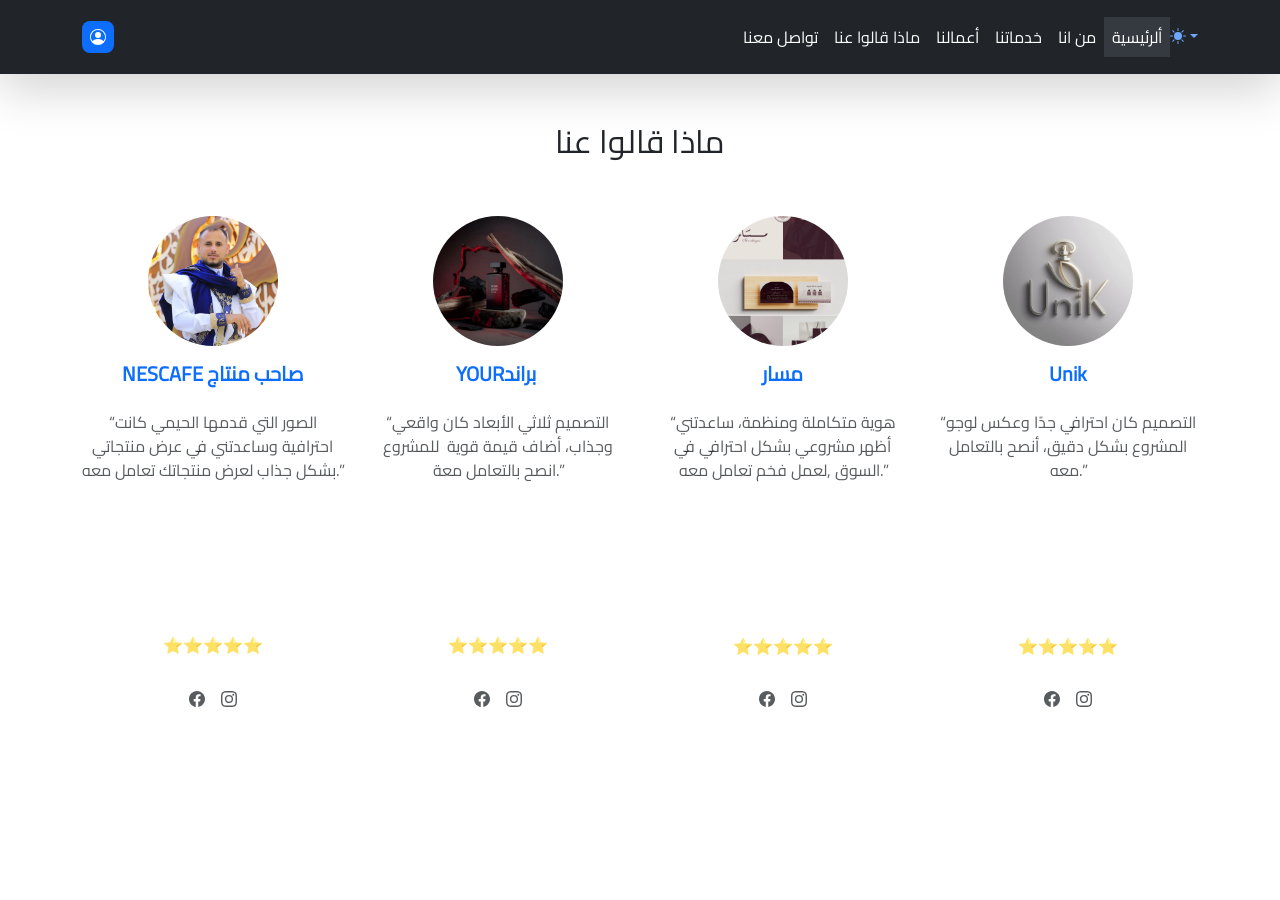
<file: 13.html>
<!DOCTYPE html><html data-bs-theme="light" lang="en"><head><meta charset="utf-8"><meta name="viewport" content="width=device-width, initial-scale=1.0, shrink-to-fit=no"><title>الموقع حقي</title>
			<script>!function(){const e=()=>localStorage.getItem("theme"),t=document.documentElement.getAttribute("data-bss-forced-theme"),a=()=>{if(t)return t;const a=e();if(a)return a;const r=document.documentElement.getAttribute("data-bs-theme");return r||(window.matchMedia("(prefers-color-scheme: dark)").matches?"dark":"light")},r=e=>{"auto"===e&&window.matchMedia("(prefers-color-scheme: dark)").matches?document.documentElement.setAttribute("data-bs-theme","dark"):document.documentElement.setAttribute("data-bs-theme",e)};r(a());const c=(e,t=!1)=>{const a=[].slice.call(document.querySelectorAll(".theme-switcher"));if(a.length){document.querySelectorAll("[data-bs-theme-value]").forEach((e=>{e.classList.remove("active"),e.setAttribute("aria-pressed","false")}));for(const t of a){const a=t.querySelector('[data-bs-theme-value="'+e+'"]');a&&(a.classList.add("active"),a.setAttribute("aria-pressed","true"))}}};window.matchMedia("(prefers-color-scheme: dark)").addEventListener("change",(()=>{const t=e();"light"!==t&&"dark"!==t&&r(a())})),window.addEventListener("DOMContentLoaded",(()=>{c(a()),document.querySelectorAll("[data-bs-theme-value]").forEach((e=>{e.addEventListener("click",(t=>{t.preventDefault();const a=e.getAttribute("data-bs-theme-value");(e=>{localStorage.setItem("theme",e)})(a),r(a),c(a)}))}))}))}();</script><link rel="stylesheet" href="https://cdn.jsdelivr.net/npm/bootstrap@5.3.3/dist/css/bootstrap.min.css"><link rel="stylesheet" href="/assets/css/styles.min.css?h=67e542bbeb33da0411a5d11601818e69"></head><body><header></header><!-- Start: Navbar Right Links (Dark) --><nav class="navbar navbar-expand-md bg-dark shadow-lg py-3" data-bs-theme="dark"><div class="container"><a class="navbar-brand d-flex align-items-center" href="#"><span class="bs-icon-sm bs-icon-rounded bs-icon-primary d-flex justify-content-center align-items-center me-2 bs-icon"><svg xmlns="http://www.w3.org/2000/svg" width="1em" height="1em" fill="currentColor" viewBox="0 0 16 16" class="bi bi-person-circle" style="font-size: 16px;">
  <path d="M11 6a3 3 0 1 1-6 0 3 3 0 0 1 6 0"></path>
  <path fill-rule="evenodd" d="M0 8a8 8 0 1 1 16 0A8 8 0 0 1 0 8m8-7a7 7 0 0 0-5.468 11.37C3.242 11.226 4.805 10 8 10s4.757 1.225 5.468 2.37A7 7 0 0 0 8 1"></path>
</svg></span></a><button data-bs-toggle="collapse" class="navbar-toggler" data-bs-target="#navcol-5"><span class="visually-hidden">Toggle navigation</span><span class="navbar-toggler-icon"></span></button><div class="collapse navbar-collapse" id="navcol-5"><ul class="navbar-nav ms-auto"><li class="nav-item"></li><li class="nav-item"><a class="nav-link" href="/9.html" style="font-family: Cairo, sans-serif;color: var(--bs-white);">تواصل معنا</a></li><li class="nav-item"><a class="nav-link" href="#" style="font-family: Cairo, sans-serif;color: var(--bs-light);">ماذا قالوا عنا</a></li><li class="nav-item"><a class="nav-link" href="/4.html" style="font-family: Cairo, sans-serif;color: var(--bs-white);">أعمالنا</a></li><li class="nav-item"><a class="nav-link" href="/3.html" style="font-family: Cairo, sans-serif;color: var(--bs-white);">خدماتنا</a></li><li class="nav-item"><a class="nav-link active" href="/2.html" style="color: var(--bs-white);font-family: Cairo, sans-serif;">من انا</a></li><li class="nav-item"><a class="nav-link" href="/index.html" style="background: var(--bs-light-bg-subtle);color: var(--bs-white);font-family: Cairo, sans-serif;">ألرئيسية</a></li></ul></div><div class="theme-switcher dropdown"><a class="dropdown-toggle" aria-expanded="false" data-bs-toggle="dropdown" href="#"><svg xmlns="http://www.w3.org/2000/svg" width="1em" height="1em" fill="currentColor" viewBox="0 0 16 16" class="bi bi-sun-fill mb-1">
  <path d="M8 12a4 4 0 1 0 0-8 4 4 0 0 0 0 8M8 0a.5.5 0 0 1 .5.5v2a.5.5 0 0 1-1 0v-2A.5.5 0 0 1 8 0m0 13a.5.5 0 0 1 .5.5v2a.5.5 0 0 1-1 0v-2A.5.5 0 0 1 8 13m8-5a.5.5 0 0 1-.5.5h-2a.5.5 0 0 1 0-1h2a.5.5 0 0 1 .5.5M3 8a.5.5 0 0 1-.5.5h-2a.5.5 0 0 1 0-1h2A.5.5 0 0 1 3 8m10.657-5.657a.5.5 0 0 1 0 .707l-1.414 1.415a.5.5 0 1 1-.707-.708l1.414-1.414a.5.5 0 0 1 .707 0m-9.193 9.193a.5.5 0 0 1 0 .707L3.05 13.657a.5.5 0 0 1-.707-.707l1.414-1.414a.5.5 0 0 1 .707 0zm9.193 2.121a.5.5 0 0 1-.707 0l-1.414-1.414a.5.5 0 0 1 .707-.707l1.414 1.414a.5.5 0 0 1 0 .707M4.464 4.465a.5.5 0 0 1-.707 0L2.343 3.05a.5.5 0 1 1 .707-.707l1.414 1.414a.5.5 0 0 1 0 .708z"></path>
</svg></a><div class="dropdown-menu"><a class="dropdown-item d-flex align-items-center" href="#" data-bs-theme-value="light"><svg xmlns="http://www.w3.org/2000/svg" width="1em" height="1em" fill="currentColor" viewBox="0 0 16 16" class="bi bi-sun-fill opacity-50 me-2">
  <path d="M8 12a4 4 0 1 0 0-8 4 4 0 0 0 0 8M8 0a.5.5 0 0 1 .5.5v2a.5.5 0 0 1-1 0v-2A.5.5 0 0 1 8 0m0 13a.5.5 0 0 1 .5.5v2a.5.5 0 0 1-1 0v-2A.5.5 0 0 1 8 13m8-5a.5.5 0 0 1-.5.5h-2a.5.5 0 0 1 0-1h2a.5.5 0 0 1 .5.5M3 8a.5.5 0 0 1-.5.5h-2a.5.5 0 0 1 0-1h2A.5.5 0 0 1 3 8m10.657-5.657a.5.5 0 0 1 0 .707l-1.414 1.415a.5.5 0 1 1-.707-.708l1.414-1.414a.5.5 0 0 1 .707 0m-9.193 9.193a.5.5 0 0 1 0 .707L3.05 13.657a.5.5 0 0 1-.707-.707l1.414-1.414a.5.5 0 0 1 .707 0zm9.193 2.121a.5.5 0 0 1-.707 0l-1.414-1.414a.5.5 0 0 1 .707-.707l1.414 1.414a.5.5 0 0 1 0 .707M4.464 4.465a.5.5 0 0 1-.707 0L2.343 3.05a.5.5 0 1 1 .707-.707l1.414 1.414a.5.5 0 0 1 0 .708z"></path>
</svg>Light</a><a class="dropdown-item d-flex align-items-center" href="#" data-bs-theme-value="dark"><svg xmlns="http://www.w3.org/2000/svg" width="1em" height="1em" fill="currentColor" viewBox="0 0 16 16" class="bi bi-moon-stars-fill opacity-50 me-2">
  <path d="M6 .278a.768.768 0 0 1 .08.858 7.208 7.208 0 0 0-.878 3.46c0 4.021 3.278 7.277 7.318 7.277.527 0 1.04-.055 1.533-.16a.787.787 0 0 1 .81.316.733.733 0 0 1-.031.893A8.349 8.349 0 0 1 8.344 16C3.734 16 0 12.286 0 7.71 0 4.266 2.114 1.312 5.124.06A.752.752 0 0 1 6 .278"></path>
  <path d="M10.794 3.148a.217.217 0 0 1 .412 0l.387 1.162c.173.518.579.924 1.097 1.097l1.162.387a.217.217 0 0 1 0 .412l-1.162.387a1.734 1.734 0 0 0-1.097 1.097l-.387 1.162a.217.217 0 0 1-.412 0l-.387-1.162A1.734 1.734 0 0 0 9.31 6.593l-1.162-.387a.217.217 0 0 1 0-.412l1.162-.387a1.734 1.734 0 0 0 1.097-1.097l.387-1.162zM13.863.099a.145.145 0 0 1 .274 0l.258.774c.115.346.386.617.732.732l.774.258a.145.145 0 0 1 0 .274l-.774.258a1.156 1.156 0 0 0-.732.732l-.258.774a.145.145 0 0 1-.274 0l-.258-.774a1.156 1.156 0 0 0-.732-.732l-.774-.258a.145.145 0 0 1 0-.274l.774-.258c.346-.115.617-.386.732-.732L13.863.1z"></path>
</svg>Dark</a><a class="dropdown-item d-flex align-items-center" href="#" data-bs-theme-value="auto"><svg xmlns="http://www.w3.org/2000/svg" width="1em" height="1em" fill="currentColor" viewBox="0 0 16 16" class="bi bi-circle-half opacity-50 me-2">
  <path d="M8 15A7 7 0 1 0 8 1zm0 1A8 8 0 1 1 8 0a8 8 0 0 1 0 16"></path>
</svg>Auto</a></div></div></div></nav><!-- End: Navbar Right Links (Dark) --><!-- Start: Team --><div class="container py-4 py-xl-5"><div class="row mb-4 mb-lg-5"><div class="col-md-8 col-xl-6 text-center mx-auto"><h2 style="font-family: Cairo, sans-serif;">ماذا قالوا عنا</h2></div></div><div class="row gy-4 row-cols-2 row-cols-md-4"><div class="col"><div class="card border-0 shadow-none"><div class="card-body text-center d-flex flex-column align-items-center p-0"><img class="rounded-circle mb-3 fit-cover" width="130" height="130" src="/assets/img/IMG_98025555.webp?h=2d87a595c8c73e9095f0dd64be85a50d"><h5 class="fw-bold text-primary card-title mb-0" style="font-family: Cairo, sans-serif;"><strong>NESCAFE صاحب منتاج</strong></h5><p class="text-muted card-text mb-2" style="font-family: Cairo, sans-serif;"><br>“الصور التي قدمها الحيمي كانت احترافية وساعدتني في عرض منتجاتي بشكل جذاب لعرض منتجاتك تعامل معه.”<br><br></p></div></div></div><div class="col"><div class="card border-0 shadow-none"><div class="card-body text-center d-flex flex-column align-items-center p-0"><img class="rounded-circle mb-3 fit-cover" width="130" height="130" src="/assets/img/d4c01c6c4edf6ba8acd74582580ca552.jpg?h=f04f0529a87864e99229c77be439593f"><h5 class="fw-bold text-primary card-title mb-0" style="font-family: Cairo, sans-serif;">YOURبراند&nbsp;</h5><p class="text-muted card-text mb-2" style="font-family: Cairo, sans-serif;"><br>“التصميم ثلاثي الأبعاد كان واقعي وجذاب، أضاف قيمة قوية&nbsp; للمشروع انصح بالتعامل معة.”<br><br></p></div></div></div><div class="col"><div class="card border-0 shadow-none"><div class="card-body text-center d-flex flex-column align-items-center p-0"><img class="rounded-circle mb-3 fit-cover" width="130" height="130" src="/assets/img/4d69249484dfbfddb45ffdfb7c1ccc79.jpg?h=dddc553adea61b87ba9d7c5ea0c7e672"><h5 class="fw-bold text-primary card-title mb-0" style="font-family: Cairo, sans-serif;"><strong>مسار</strong></h5><p class="text-muted card-text mb-2" style="font-family: Cairo, sans-serif;"><br>“هوية متكاملة ومنظمة، ساعدتني أظهر مشروعي بشكل احترافي في السوق ,لعمل فخم تعامل معه.”<br><br></p></div></div></div><div class="col"><div class="card border-0 shadow-none"><div class="card-body text-center d-flex flex-column align-items-center p-0"><img class="rounded-circle mb-3 fit-cover" width="130" height="130" src="/assets/img/52ea07c90f289ed9584012d9221c5e2f.jpg?h=21e5f587722d40007ad2d2359b2a3d28"><h5 class="fw-bold text-primary card-title mb-0" style="font-family: Cairo, sans-serif;">Unik</h5><p class="text-muted card-text mb-2" style="font-family: Cairo, sans-serif;"><br>“التصميم كان احترافي جدًا وعكس لوجو المشروع بشكل دقيق، أنصح بالتعامل معه.”<br><br></p></div></div></div></div></div><!-- End: Team --><!-- Start: Team --><div class="container py-4 py-xl-5"><div class="row gy-4 row-cols-2 row-cols-md-4"><div class="col"><div class="card border-0 shadow-none"><div class="card-body text-center d-flex flex-column align-items-center p-0"><p class="text-muted card-text mb-2"><br>⭐⭐⭐⭐⭐<br><br></p><ul class="list-inline fs-6 text-muted w-100 mb-0"><li class="list-inline-item text-center"><div class="d-flex flex-column align-items-center"><svg xmlns="http://www.w3.org/2000/svg" width="1em" height="1em" fill="currentColor" viewBox="0 0 16 16" class="bi bi-facebook">
  <path d="M16 8.049c0-4.446-3.582-8.05-8-8.05C3.58 0-.002 3.603-.002 8.05c0 4.017 2.926 7.347 6.75 7.951v-5.625h-2.03V8.05H6.75V6.275c0-2.017 1.195-3.131 3.022-3.131.876 0 1.791.157 1.791.157v1.98h-1.009c-.993 0-1.303.621-1.303 1.258v1.51h2.218l-.354 2.326H9.25V16c3.824-.604 6.75-3.934 6.75-7.951"></path>
</svg></div></li><li class="list-inline-item text-center"><div class="d-flex flex-column align-items-center"></div></li><li class="list-inline-item text-center"><div class="d-flex flex-column align-items-center"><svg xmlns="http://www.w3.org/2000/svg" width="1em" height="1em" fill="currentColor" viewBox="0 0 16 16" class="bi bi-instagram">
  <path d="M8 0C5.829 0 5.556.01 4.703.048 3.85.088 3.269.222 2.76.42a3.917 3.917 0 0 0-1.417.923A3.927 3.927 0 0 0 .42 2.76C.222 3.268.087 3.85.048 4.7.01 5.555 0 5.827 0 8.001c0 2.172.01 2.444.048 3.297.04.852.174 1.433.372 1.942.205.526.478.972.923 1.417.444.445.89.719 1.416.923.51.198 1.09.333 1.942.372C5.555 15.99 5.827 16 8 16s2.444-.01 3.298-.048c.851-.04 1.434-.174 1.943-.372a3.916 3.916 0 0 0 1.416-.923c.445-.445.718-.891.923-1.417.197-.509.332-1.09.372-1.942C15.99 10.445 16 10.173 16 8s-.01-2.445-.048-3.299c-.04-.851-.175-1.433-.372-1.941a3.926 3.926 0 0 0-.923-1.417A3.911 3.911 0 0 0 13.24.42c-.51-.198-1.092-.333-1.943-.372C10.443.01 10.172 0 7.998 0h.003zm-.717 1.442h.718c2.136 0 2.389.007 3.232.046.78.035 1.204.166 1.486.275.373.145.64.319.92.599.28.28.453.546.598.92.11.281.24.705.275 1.485.039.843.047 1.096.047 3.231s-.008 2.389-.047 3.232c-.035.78-.166 1.203-.275 1.485a2.47 2.47 0 0 1-.599.919c-.28.28-.546.453-.92.598-.28.11-.704.24-1.485.276-.843.038-1.096.047-3.232.047s-2.39-.009-3.233-.047c-.78-.036-1.203-.166-1.485-.276a2.478 2.478 0 0 1-.92-.598 2.48 2.48 0 0 1-.6-.92c-.109-.281-.24-.705-.275-1.485-.038-.843-.046-1.096-.046-3.233 0-2.136.008-2.388.046-3.231.036-.78.166-1.204.276-1.486.145-.373.319-.64.599-.92.28-.28.546-.453.92-.598.282-.11.705-.24 1.485-.276.738-.034 1.024-.044 2.515-.045v.002zm4.988 1.328a.96.96 0 1 0 0 1.92.96.96 0 0 0 0-1.92zm-4.27 1.122a4.109 4.109 0 1 0 0 8.217 4.109 4.109 0 0 0 0-8.217zm0 1.441a2.667 2.667 0 1 1 0 5.334 2.667 2.667 0 0 1 0-5.334"></path>
</svg></div></li></ul></div></div></div><div class="col"><div class="card border-0 shadow-none"><div class="card-body text-center d-flex flex-column align-items-center p-0"><p class="text-muted card-text mb-2"><br>⭐⭐⭐⭐⭐<br><br></p><ul class="list-inline fs-6 text-muted w-100 mb-0"><li class="list-inline-item text-center"><div class="d-flex flex-column align-items-center"><svg xmlns="http://www.w3.org/2000/svg" width="1em" height="1em" fill="currentColor" viewBox="0 0 16 16" class="bi bi-facebook">
  <path d="M16 8.049c0-4.446-3.582-8.05-8-8.05C3.58 0-.002 3.603-.002 8.05c0 4.017 2.926 7.347 6.75 7.951v-5.625h-2.03V8.05H6.75V6.275c0-2.017 1.195-3.131 3.022-3.131.876 0 1.791.157 1.791.157v1.98h-1.009c-.993 0-1.303.621-1.303 1.258v1.51h2.218l-.354 2.326H9.25V16c3.824-.604 6.75-3.934 6.75-7.951"></path>
</svg></div></li><li class="list-inline-item text-center"><div class="d-flex flex-column align-items-center"></div></li><li class="list-inline-item text-center"><div class="d-flex flex-column align-items-center"><svg xmlns="http://www.w3.org/2000/svg" width="1em" height="1em" fill="currentColor" viewBox="0 0 16 16" class="bi bi-instagram">
  <path d="M8 0C5.829 0 5.556.01 4.703.048 3.85.088 3.269.222 2.76.42a3.917 3.917 0 0 0-1.417.923A3.927 3.927 0 0 0 .42 2.76C.222 3.268.087 3.85.048 4.7.01 5.555 0 5.827 0 8.001c0 2.172.01 2.444.048 3.297.04.852.174 1.433.372 1.942.205.526.478.972.923 1.417.444.445.89.719 1.416.923.51.198 1.09.333 1.942.372C5.555 15.99 5.827 16 8 16s2.444-.01 3.298-.048c.851-.04 1.434-.174 1.943-.372a3.916 3.916 0 0 0 1.416-.923c.445-.445.718-.891.923-1.417.197-.509.332-1.09.372-1.942C15.99 10.445 16 10.173 16 8s-.01-2.445-.048-3.299c-.04-.851-.175-1.433-.372-1.941a3.926 3.926 0 0 0-.923-1.417A3.911 3.911 0 0 0 13.24.42c-.51-.198-1.092-.333-1.943-.372C10.443.01 10.172 0 7.998 0h.003zm-.717 1.442h.718c2.136 0 2.389.007 3.232.046.78.035 1.204.166 1.486.275.373.145.64.319.92.599.28.28.453.546.598.92.11.281.24.705.275 1.485.039.843.047 1.096.047 3.231s-.008 2.389-.047 3.232c-.035.78-.166 1.203-.275 1.485a2.47 2.47 0 0 1-.599.919c-.28.28-.546.453-.92.598-.28.11-.704.24-1.485.276-.843.038-1.096.047-3.232.047s-2.39-.009-3.233-.047c-.78-.036-1.203-.166-1.485-.276a2.478 2.478 0 0 1-.92-.598 2.48 2.48 0 0 1-.6-.92c-.109-.281-.24-.705-.275-1.485-.038-.843-.046-1.096-.046-3.233 0-2.136.008-2.388.046-3.231.036-.78.166-1.204.276-1.486.145-.373.319-.64.599-.92.28-.28.546-.453.92-.598.282-.11.705-.24 1.485-.276.738-.034 1.024-.044 2.515-.045v.002zm4.988 1.328a.96.96 0 1 0 0 1.92.96.96 0 0 0 0-1.92zm-4.27 1.122a4.109 4.109 0 1 0 0 8.217 4.109 4.109 0 0 0 0-8.217zm0 1.441a2.667 2.667 0 1 1 0 5.334 2.667 2.667 0 0 1 0-5.334"></path>
</svg></div></li></ul></div></div></div><div class="col"><div class="card border-0 shadow-none"><div class="card-body text-center d-flex flex-column align-items-center p-0"><p class="text-muted card-text mb-2" style="font-family: Cairo, sans-serif;"><br>⭐⭐⭐⭐⭐<br><br></p><a href="https://www.instagram.com/ibrahim_mohammed_alshahli?igsh=eWhkZm9xOWxydmRq" style="font-family: Cairo, sans-serif;"></a><ul class="list-inline fs-6 text-muted w-100 mb-0"><li class="list-inline-item text-center"><div class="d-flex flex-column align-items-center"><svg xmlns="http://www.w3.org/2000/svg" width="1em" height="1em" fill="currentColor" viewBox="0 0 16 16" class="bi bi-facebook">
  <path d="M16 8.049c0-4.446-3.582-8.05-8-8.05C3.58 0-.002 3.603-.002 8.05c0 4.017 2.926 7.347 6.75 7.951v-5.625h-2.03V8.05H6.75V6.275c0-2.017 1.195-3.131 3.022-3.131.876 0 1.791.157 1.791.157v1.98h-1.009c-.993 0-1.303.621-1.303 1.258v1.51h2.218l-.354 2.326H9.25V16c3.824-.604 6.75-3.934 6.75-7.951"></path>
</svg></div></li><li class="list-inline-item text-center"><div class="d-flex flex-column align-items-center"></div></li><li class="list-inline-item text-center"><div class="d-flex flex-column align-items-center"><svg xmlns="http://www.w3.org/2000/svg" width="1em" height="1em" fill="currentColor" viewBox="0 0 16 16" class="bi bi-instagram">
  <path d="M8 0C5.829 0 5.556.01 4.703.048 3.85.088 3.269.222 2.76.42a3.917 3.917 0 0 0-1.417.923A3.927 3.927 0 0 0 .42 2.76C.222 3.268.087 3.85.048 4.7.01 5.555 0 5.827 0 8.001c0 2.172.01 2.444.048 3.297.04.852.174 1.433.372 1.942.205.526.478.972.923 1.417.444.445.89.719 1.416.923.51.198 1.09.333 1.942.372C5.555 15.99 5.827 16 8 16s2.444-.01 3.298-.048c.851-.04 1.434-.174 1.943-.372a3.916 3.916 0 0 0 1.416-.923c.445-.445.718-.891.923-1.417.197-.509.332-1.09.372-1.942C15.99 10.445 16 10.173 16 8s-.01-2.445-.048-3.299c-.04-.851-.175-1.433-.372-1.941a3.926 3.926 0 0 0-.923-1.417A3.911 3.911 0 0 0 13.24.42c-.51-.198-1.092-.333-1.943-.372C10.443.01 10.172 0 7.998 0h.003zm-.717 1.442h.718c2.136 0 2.389.007 3.232.046.78.035 1.204.166 1.486.275.373.145.64.319.92.599.28.28.453.546.598.92.11.281.24.705.275 1.485.039.843.047 1.096.047 3.231s-.008 2.389-.047 3.232c-.035.78-.166 1.203-.275 1.485a2.47 2.47 0 0 1-.599.919c-.28.28-.546.453-.92.598-.28.11-.704.24-1.485.276-.843.038-1.096.047-3.232.047s-2.39-.009-3.233-.047c-.78-.036-1.203-.166-1.485-.276a2.478 2.478 0 0 1-.92-.598 2.48 2.48 0 0 1-.6-.92c-.109-.281-.24-.705-.275-1.485-.038-.843-.046-1.096-.046-3.233 0-2.136.008-2.388.046-3.231.036-.78.166-1.204.276-1.486.145-.373.319-.64.599-.92.28-.28.546-.453.92-.598.282-.11.705-.24 1.485-.276.738-.034 1.024-.044 2.515-.045v.002zm4.988 1.328a.96.96 0 1 0 0 1.92.96.96 0 0 0 0-1.92zm-4.27 1.122a4.109 4.109 0 1 0 0 8.217 4.109 4.109 0 0 0 0-8.217zm0 1.441a2.667 2.667 0 1 1 0 5.334 2.667 2.667 0 0 1 0-5.334"></path>
</svg></div></li></ul></div></div></div><div class="col"><div class="card border-0 shadow-none"><div class="card-body text-center d-flex flex-column align-items-center p-0"><p class="text-muted card-text mb-2" style="font-family: Cairo, sans-serif;"><br>⭐⭐⭐⭐⭐<br><br></p><ul class="list-inline fs-6 text-muted w-100 mb-0"><li class="list-inline-item text-center"><div class="d-flex flex-column align-items-center"><svg xmlns="http://www.w3.org/2000/svg" width="1em" height="1em" fill="currentColor" viewBox="0 0 16 16" class="bi bi-facebook">
  <path d="M16 8.049c0-4.446-3.582-8.05-8-8.05C3.58 0-.002 3.603-.002 8.05c0 4.017 2.926 7.347 6.75 7.951v-5.625h-2.03V8.05H6.75V6.275c0-2.017 1.195-3.131 3.022-3.131.876 0 1.791.157 1.791.157v1.98h-1.009c-.993 0-1.303.621-1.303 1.258v1.51h2.218l-.354 2.326H9.25V16c3.824-.604 6.75-3.934 6.75-7.951"></path>
</svg></div></li><li class="list-inline-item text-center"><div class="d-flex flex-column align-items-center"></div></li><li class="list-inline-item text-center"><div class="d-flex flex-column align-items-center"><svg xmlns="http://www.w3.org/2000/svg" width="1em" height="1em" fill="currentColor" viewBox="0 0 16 16" class="bi bi-instagram">
  <path d="M8 0C5.829 0 5.556.01 4.703.048 3.85.088 3.269.222 2.76.42a3.917 3.917 0 0 0-1.417.923A3.927 3.927 0 0 0 .42 2.76C.222 3.268.087 3.85.048 4.7.01 5.555 0 5.827 0 8.001c0 2.172.01 2.444.048 3.297.04.852.174 1.433.372 1.942.205.526.478.972.923 1.417.444.445.89.719 1.416.923.51.198 1.09.333 1.942.372C5.555 15.99 5.827 16 8 16s2.444-.01 3.298-.048c.851-.04 1.434-.174 1.943-.372a3.916 3.916 0 0 0 1.416-.923c.445-.445.718-.891.923-1.417.197-.509.332-1.09.372-1.942C15.99 10.445 16 10.173 16 8s-.01-2.445-.048-3.299c-.04-.851-.175-1.433-.372-1.941a3.926 3.926 0 0 0-.923-1.417A3.911 3.911 0 0 0 13.24.42c-.51-.198-1.092-.333-1.943-.372C10.443.01 10.172 0 7.998 0h.003zm-.717 1.442h.718c2.136 0 2.389.007 3.232.046.78.035 1.204.166 1.486.275.373.145.64.319.92.599.28.28.453.546.598.92.11.281.24.705.275 1.485.039.843.047 1.096.047 3.231s-.008 2.389-.047 3.232c-.035.78-.166 1.203-.275 1.485a2.47 2.47 0 0 1-.599.919c-.28.28-.546.453-.92.598-.28.11-.704.24-1.485.276-.843.038-1.096.047-3.232.047s-2.39-.009-3.233-.047c-.78-.036-1.203-.166-1.485-.276a2.478 2.478 0 0 1-.92-.598 2.48 2.48 0 0 1-.6-.92c-.109-.281-.24-.705-.275-1.485-.038-.843-.046-1.096-.046-3.233 0-2.136.008-2.388.046-3.231.036-.78.166-1.204.276-1.486.145-.373.319-.64.599-.92.28-.28.546-.453.92-.598.282-.11.705-.24 1.485-.276.738-.034 1.024-.044 2.515-.045v.002zm4.988 1.328a.96.96 0 1 0 0 1.92.96.96 0 0 0 0-1.92zm-4.27 1.122a4.109 4.109 0 1 0 0 8.217 4.109 4.109 0 0 0 0-8.217zm0 1.441a2.667 2.667 0 1 1 0 5.334 2.667 2.667 0 0 1 0-5.334"></path>
</svg></div></li></ul></div></div></div></div></div><!-- End: Team --><script src="https://cdn.jsdelivr.net/npm/bootstrap@5.3.3/dist/js/bootstrap.bundle.min.js"></script><script src="/assets/js/script.min.js?h=594e254c8b98f034f381568757b26b7c"></script></body></html>
</file>
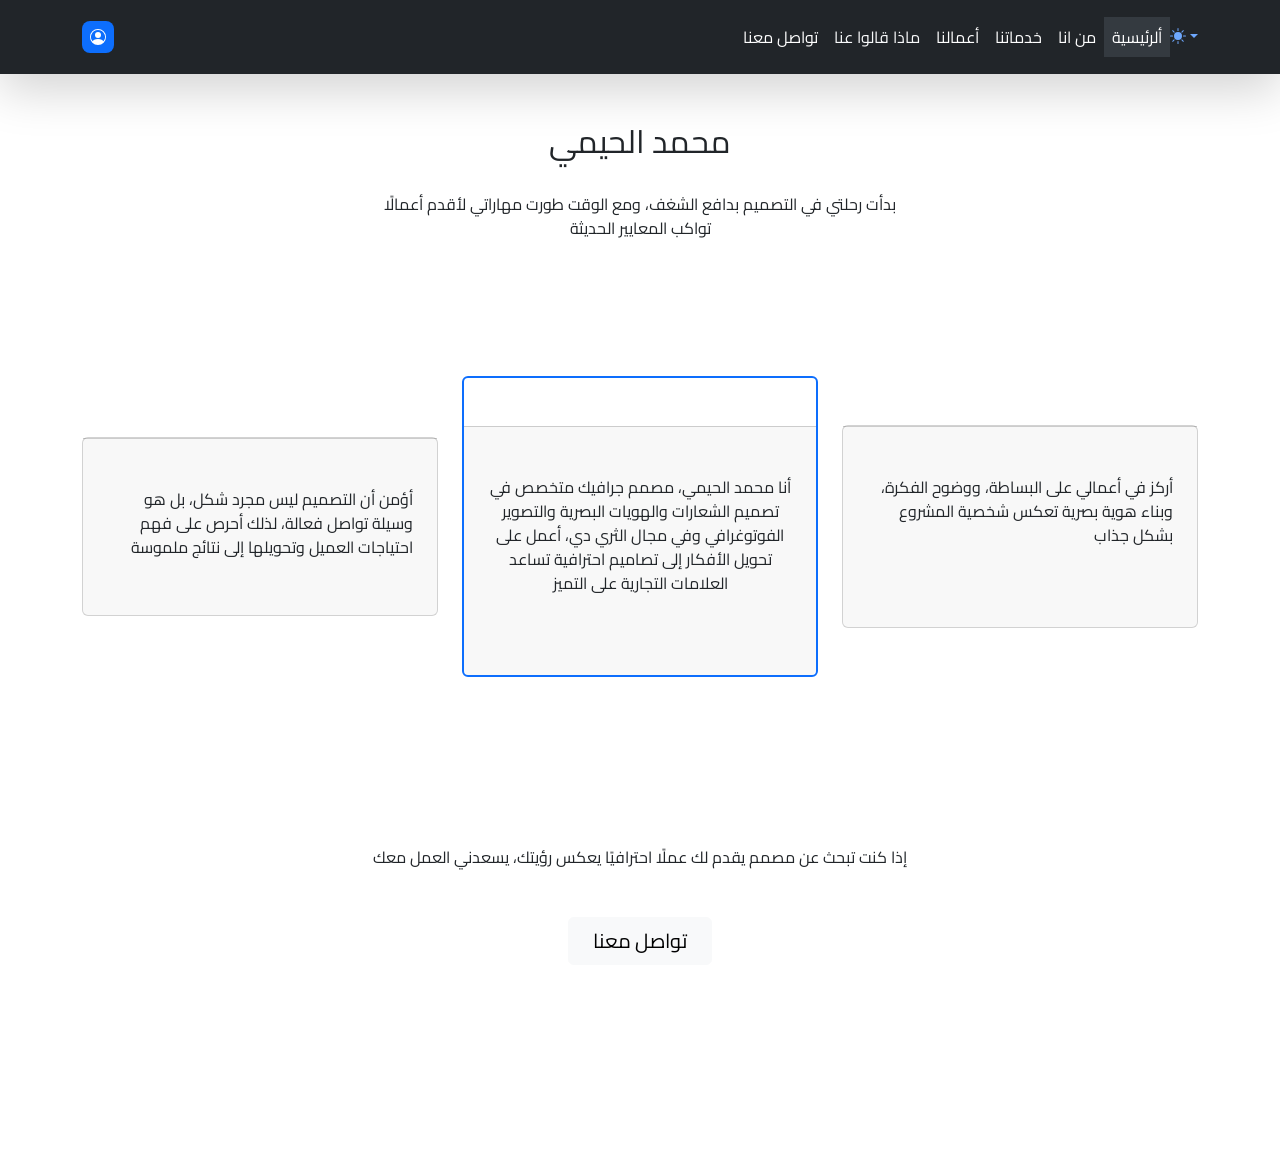
<file: 2.html>
<!DOCTYPE html><html data-bs-theme="light" lang="en"><head><meta charset="utf-8"><meta name="viewport" content="width=device-width, initial-scale=1.0, shrink-to-fit=no"><title>الموقع حقي</title>
			<script>!function(){const e=()=>localStorage.getItem("theme"),t=document.documentElement.getAttribute("data-bss-forced-theme"),a=()=>{if(t)return t;const a=e();if(a)return a;const r=document.documentElement.getAttribute("data-bs-theme");return r||(window.matchMedia("(prefers-color-scheme: dark)").matches?"dark":"light")},r=e=>{"auto"===e&&window.matchMedia("(prefers-color-scheme: dark)").matches?document.documentElement.setAttribute("data-bs-theme","dark"):document.documentElement.setAttribute("data-bs-theme",e)};r(a());const c=(e,t=!1)=>{const a=[].slice.call(document.querySelectorAll(".theme-switcher"));if(a.length){document.querySelectorAll("[data-bs-theme-value]").forEach((e=>{e.classList.remove("active"),e.setAttribute("aria-pressed","false")}));for(const t of a){const a=t.querySelector('[data-bs-theme-value="'+e+'"]');a&&(a.classList.add("active"),a.setAttribute("aria-pressed","true"))}}};window.matchMedia("(prefers-color-scheme: dark)").addEventListener("change",(()=>{const t=e();"light"!==t&&"dark"!==t&&r(a())})),window.addEventListener("DOMContentLoaded",(()=>{c(a()),document.querySelectorAll("[data-bs-theme-value]").forEach((e=>{e.addEventListener("click",(t=>{t.preventDefault();const a=e.getAttribute("data-bs-theme-value");(e=>{localStorage.setItem("theme",e)})(a),r(a),c(a)}))}))}))}();</script><link rel="stylesheet" href="https://cdn.jsdelivr.net/npm/bootstrap@5.3.3/dist/css/bootstrap.min.css"><link rel="stylesheet" href="/assets/css/styles.min.css?h=67e542bbeb33da0411a5d11601818e69"></head><body><header><!-- Start: Navbar Right Links (Dark) --><nav class="navbar navbar-expand-md bg-dark shadow-lg py-3" data-bs-theme="dark"><div class="container"><a class="navbar-brand d-flex align-items-center" href="#"><span class="bs-icon-sm bs-icon-rounded bs-icon-primary d-flex justify-content-center align-items-center me-2 bs-icon"><svg xmlns="http://www.w3.org/2000/svg" width="1em" height="1em" fill="currentColor" viewBox="0 0 16 16" class="bi bi-person-circle">
  <path d="M11 6a3 3 0 1 1-6 0 3 3 0 0 1 6 0"></path>
  <path fill-rule="evenodd" d="M0 8a8 8 0 1 1 16 0A8 8 0 0 1 0 8m8-7a7 7 0 0 0-5.468 11.37C3.242 11.226 4.805 10 8 10s4.757 1.225 5.468 2.37A7 7 0 0 0 8 1"></path>
</svg></span></a><button data-bs-toggle="collapse" class="navbar-toggler" data-bs-target="#navcol-5"><span class="visually-hidden">Toggle navigation</span><span class="navbar-toggler-icon"></span></button><div class="collapse navbar-collapse" id="navcol-5"><ul class="navbar-nav ms-auto"><li class="nav-item"></li><li class="nav-item"><a class="nav-link" href="/9.html" style="font-family: Cairo, sans-serif;color: var(--bs-white);">تواصل معنا</a></li><li class="nav-item"><a class="nav-link" href="/13.html" style="font-family: Cairo, sans-serif;color: var(--bs-light);">ماذا قالوا عنا</a></li><li class="nav-item"><a class="nav-link" href="/4.html" style="font-family: Cairo, sans-serif;color: var(--bs-white);">أعمالنا</a></li><li class="nav-item"><a class="nav-link" href="/3.html" style="font-family: Cairo, sans-serif;color: var(--bs-white);">خدماتنا</a></li><li class="nav-item"><a class="nav-link active" href="#" style="color: var(--bs-white);font-family: Cairo, sans-serif;">من انا</a></li><li class="nav-item"><a class="nav-link" href="/index.html" style="background: var(--bs-light-bg-subtle);color: var(--bs-white);font-family: Cairo, sans-serif;">ألرئيسية</a></li></ul></div><div class="theme-switcher dropdown"><a class="dropdown-toggle" aria-expanded="false" data-bs-toggle="dropdown" href="#"><svg xmlns="http://www.w3.org/2000/svg" width="1em" height="1em" fill="currentColor" viewBox="0 0 16 16" class="bi bi-sun-fill mb-1">
  <path d="M8 12a4 4 0 1 0 0-8 4 4 0 0 0 0 8M8 0a.5.5 0 0 1 .5.5v2a.5.5 0 0 1-1 0v-2A.5.5 0 0 1 8 0m0 13a.5.5 0 0 1 .5.5v2a.5.5 0 0 1-1 0v-2A.5.5 0 0 1 8 13m8-5a.5.5 0 0 1-.5.5h-2a.5.5 0 0 1 0-1h2a.5.5 0 0 1 .5.5M3 8a.5.5 0 0 1-.5.5h-2a.5.5 0 0 1 0-1h2A.5.5 0 0 1 3 8m10.657-5.657a.5.5 0 0 1 0 .707l-1.414 1.415a.5.5 0 1 1-.707-.708l1.414-1.414a.5.5 0 0 1 .707 0m-9.193 9.193a.5.5 0 0 1 0 .707L3.05 13.657a.5.5 0 0 1-.707-.707l1.414-1.414a.5.5 0 0 1 .707 0zm9.193 2.121a.5.5 0 0 1-.707 0l-1.414-1.414a.5.5 0 0 1 .707-.707l1.414 1.414a.5.5 0 0 1 0 .707M4.464 4.465a.5.5 0 0 1-.707 0L2.343 3.05a.5.5 0 1 1 .707-.707l1.414 1.414a.5.5 0 0 1 0 .708z"></path>
</svg></a><div class="dropdown-menu"><a class="dropdown-item d-flex align-items-center" href="#" data-bs-theme-value="light"><svg xmlns="http://www.w3.org/2000/svg" width="1em" height="1em" fill="currentColor" viewBox="0 0 16 16" class="bi bi-sun-fill opacity-50 me-2">
  <path d="M8 12a4 4 0 1 0 0-8 4 4 0 0 0 0 8M8 0a.5.5 0 0 1 .5.5v2a.5.5 0 0 1-1 0v-2A.5.5 0 0 1 8 0m0 13a.5.5 0 0 1 .5.5v2a.5.5 0 0 1-1 0v-2A.5.5 0 0 1 8 13m8-5a.5.5 0 0 1-.5.5h-2a.5.5 0 0 1 0-1h2a.5.5 0 0 1 .5.5M3 8a.5.5 0 0 1-.5.5h-2a.5.5 0 0 1 0-1h2A.5.5 0 0 1 3 8m10.657-5.657a.5.5 0 0 1 0 .707l-1.414 1.415a.5.5 0 1 1-.707-.708l1.414-1.414a.5.5 0 0 1 .707 0m-9.193 9.193a.5.5 0 0 1 0 .707L3.05 13.657a.5.5 0 0 1-.707-.707l1.414-1.414a.5.5 0 0 1 .707 0zm9.193 2.121a.5.5 0 0 1-.707 0l-1.414-1.414a.5.5 0 0 1 .707-.707l1.414 1.414a.5.5 0 0 1 0 .707M4.464 4.465a.5.5 0 0 1-.707 0L2.343 3.05a.5.5 0 1 1 .707-.707l1.414 1.414a.5.5 0 0 1 0 .708z"></path>
</svg>Light</a><a class="dropdown-item d-flex align-items-center" href="#" data-bs-theme-value="dark"><svg xmlns="http://www.w3.org/2000/svg" width="1em" height="1em" fill="currentColor" viewBox="0 0 16 16" class="bi bi-moon-stars-fill opacity-50 me-2">
  <path d="M6 .278a.768.768 0 0 1 .08.858 7.208 7.208 0 0 0-.878 3.46c0 4.021 3.278 7.277 7.318 7.277.527 0 1.04-.055 1.533-.16a.787.787 0 0 1 .81.316.733.733 0 0 1-.031.893A8.349 8.349 0 0 1 8.344 16C3.734 16 0 12.286 0 7.71 0 4.266 2.114 1.312 5.124.06A.752.752 0 0 1 6 .278"></path>
  <path d="M10.794 3.148a.217.217 0 0 1 .412 0l.387 1.162c.173.518.579.924 1.097 1.097l1.162.387a.217.217 0 0 1 0 .412l-1.162.387a1.734 1.734 0 0 0-1.097 1.097l-.387 1.162a.217.217 0 0 1-.412 0l-.387-1.162A1.734 1.734 0 0 0 9.31 6.593l-1.162-.387a.217.217 0 0 1 0-.412l1.162-.387a1.734 1.734 0 0 0 1.097-1.097l.387-1.162zM13.863.099a.145.145 0 0 1 .274 0l.258.774c.115.346.386.617.732.732l.774.258a.145.145 0 0 1 0 .274l-.774.258a1.156 1.156 0 0 0-.732.732l-.258.774a.145.145 0 0 1-.274 0l-.258-.774a1.156 1.156 0 0 0-.732-.732l-.774-.258a.145.145 0 0 1 0-.274l.774-.258c.346-.115.617-.386.732-.732L13.863.1z"></path>
</svg>Dark</a><a class="dropdown-item d-flex align-items-center" href="#" data-bs-theme-value="auto"><svg xmlns="http://www.w3.org/2000/svg" width="1em" height="1em" fill="currentColor" viewBox="0 0 16 16" class="bi bi-circle-half opacity-50 me-2">
  <path d="M8 15A7 7 0 1 0 8 1zm0 1A8 8 0 1 1 8 0a8 8 0 0 1 0 16"></path>
</svg>Auto</a></div></div></div></nav><!-- End: Navbar Right Links (Dark) --></header><!-- Start: Pricing Centered --><div class="container py-4 py-xl-5"><div class="row mb-5"><div class="col-md-8 col-xl-6 text-center mx-auto"><h2 style="font-family: Cairo, sans-serif;">محمد الحيمي</h2><p class="w-lg-50" style="font-family: Cairo, sans-serif;"><br>بدأت رحلتي في التصميم بدافع الشغف، ومع الوقت طورت مهاراتي لأقدم أعمالًا تواكب المعايير الحديثة<br><br><br><br></p></div></div><div class="row gy-4 gy-xl-0 row-cols-1 row-cols-md-2 row-cols-xl-3 d-xl-flex align-items-xl-center gutter-y"><div class="col"><div class="card"><div class="card-footer p-4"><div><ul class="list-unstyled"><li class="d-flex mb-2"><span class="text-end" style="font-family: Cairo, sans-serif;text-align: justify;"><br>أؤمن أن التصميم ليس مجرد شكل، بل هو وسيلة تواصل فعالة، لذلك أحرص على فهم احتياجات العميل وتحويلها إلى نتائج ملموسة</span></li><li class="d-flex mb-2"></li><li class="d-flex mb-2"></li></ul></div></div></div></div><div class="col"><div class="card border-primary border-2"><div class="card-body text-center p-4"></div><div class="card-footer p-4"><div><ul class="list-unstyled"><li class="d-flex mb-2"><span class="text-center" style="font-family: Cairo, sans-serif;text-align: center;"><br>أنا محمد الحيمي، مصمم جرافيك متخصص في تصميم الشعارات والهويات البصرية والتصوير الفوتوغرافي وفي مجال الثري دي، أعمل على تحويل الأفكار إلى تصاميم احترافية تساعد العلامات التجارية على التميز<br><br></span></li><li class="d-flex mb-2"></li><li class="d-flex mb-2"></li></ul></div></div></div></div><div class="col"><div class="card"><div class="card-footer p-4"><div><ul class="list-unstyled"><li class="d-flex mb-2"><span class="text-end" style="font-family: Cairo, sans-serif;"><br>أركز في أعمالي على البساطة، ووضوح الفكرة، وبناء هوية بصرية تعكس شخصية المشروع بشكل جذاب<br><br></span></li><li class="d-flex mb-2"></li><li class="d-flex mb-2"></li></ul></div></div></div><!-- Start: Simple Slider --><div class="simple-slider"><!-- Start: Slideshow --><div class="swiper-container"><!-- Start: Slide Wrapper --><div class="swiper-wrapper"></div><!-- End: Slide Wrapper --><!-- Start: Pagination --><div class="swiper-pagination"></div><!-- End: Pagination --><!-- Start: Previous --><div class="swiper-button-prev"></div><!-- End: Previous --><!-- Start: Next --><div class="swiper-button-next"></div><!-- End: Next --></div><!-- End: Slideshow --></div><!-- End: Simple Slider --></div></div><!-- Start: Banner Light --><section class="py-4 py-xl-5"><!-- Start: Hero Banner Color --><section class="py-4 py-xl-5"><div class="container h-100"><div class="text-white bg-primary border rounded border-0 p-4 py-5" style="background: linear-gradient(#ffffff 0%, white), var(--bs-dark);"><div class="row h-100"><div class="col-md-10 col-xl-8 text-center d-flex d-sm-flex d-md-flex justify-content-center align-items-center mx-auto justify-content-md-start align-items-md-center justify-content-xl-center"><div><p class="mb-4" style="color: var(--bs-dark);font-family: Cairo, sans-serif;"><br>إذا كنت تبحث عن مصمم يقدم لك عملًا احترافيًا يعكس رؤيتك، يسعدني العمل معك<br><br></p><a class="btn btn-light fs-5 py-2 px-4" role="button" style="font-family: Cairo, sans-serif;" href="/9.html">تواصل معنا</a></div></div></div></div></div></section><!-- End: Hero Banner Color --></section><!-- End: Banner Light --></div><!-- End: Pricing Centered --><script src="https://cdn.jsdelivr.net/npm/bootstrap@5.3.3/dist/js/bootstrap.bundle.min.js"></script><script src="/assets/js/script.min.js?h=594e254c8b98f034f381568757b26b7c"></script></body></html>
</file>
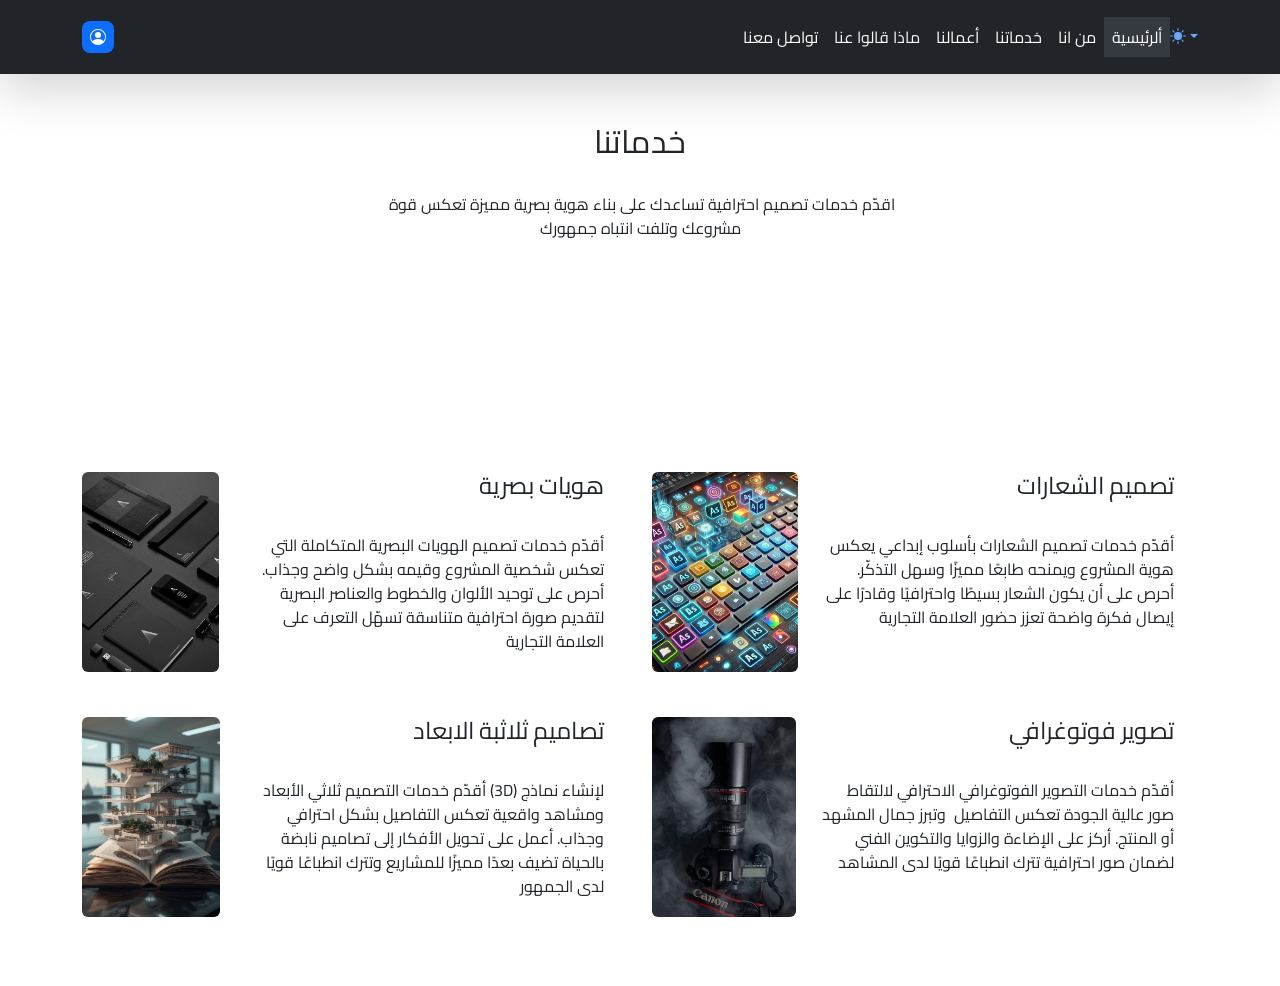
<file: 3.html>
<!DOCTYPE html><html data-bs-theme="light" lang="en"><head><meta charset="utf-8"><meta name="viewport" content="width=device-width, initial-scale=1.0, shrink-to-fit=no"><title>الموقع حقي</title>
			<script>!function(){const e=()=>localStorage.getItem("theme"),t=document.documentElement.getAttribute("data-bss-forced-theme"),a=()=>{if(t)return t;const a=e();if(a)return a;const r=document.documentElement.getAttribute("data-bs-theme");return r||(window.matchMedia("(prefers-color-scheme: dark)").matches?"dark":"light")},r=e=>{"auto"===e&&window.matchMedia("(prefers-color-scheme: dark)").matches?document.documentElement.setAttribute("data-bs-theme","dark"):document.documentElement.setAttribute("data-bs-theme",e)};r(a());const c=(e,t=!1)=>{const a=[].slice.call(document.querySelectorAll(".theme-switcher"));if(a.length){document.querySelectorAll("[data-bs-theme-value]").forEach((e=>{e.classList.remove("active"),e.setAttribute("aria-pressed","false")}));for(const t of a){const a=t.querySelector('[data-bs-theme-value="'+e+'"]');a&&(a.classList.add("active"),a.setAttribute("aria-pressed","true"))}}};window.matchMedia("(prefers-color-scheme: dark)").addEventListener("change",(()=>{const t=e();"light"!==t&&"dark"!==t&&r(a())})),window.addEventListener("DOMContentLoaded",(()=>{c(a()),document.querySelectorAll("[data-bs-theme-value]").forEach((e=>{e.addEventListener("click",(t=>{t.preventDefault();const a=e.getAttribute("data-bs-theme-value");(e=>{localStorage.setItem("theme",e)})(a),r(a),c(a)}))}))}))}();</script><link rel="stylesheet" href="https://cdn.jsdelivr.net/npm/bootstrap@5.3.3/dist/css/bootstrap.min.css"><link rel="stylesheet" href="/assets/css/styles.min.css?h=67e542bbeb33da0411a5d11601818e69"></head><body><header><!-- Start: Navbar Right Links (Dark) --><nav class="navbar navbar-expand-md bg-dark shadow-lg py-3" data-bs-theme="dark"><div class="container"><a class="navbar-brand d-flex align-items-center" href="#"><span class="bs-icon-sm bs-icon-rounded bs-icon-primary d-flex justify-content-center align-items-center me-2 bs-icon"><svg xmlns="http://www.w3.org/2000/svg" width="1em" height="1em" fill="currentColor" viewBox="0 0 16 16" class="bi bi-person-circle">
  <path d="M11 6a3 3 0 1 1-6 0 3 3 0 0 1 6 0"></path>
  <path fill-rule="evenodd" d="M0 8a8 8 0 1 1 16 0A8 8 0 0 1 0 8m8-7a7 7 0 0 0-5.468 11.37C3.242 11.226 4.805 10 8 10s4.757 1.225 5.468 2.37A7 7 0 0 0 8 1"></path>
</svg></span></a><button data-bs-toggle="collapse" class="navbar-toggler" data-bs-target="#navcol-5"><span class="visually-hidden">Toggle navigation</span><span class="navbar-toggler-icon"></span></button><div class="collapse navbar-collapse" id="navcol-5"><ul class="navbar-nav ms-auto"><li class="nav-item"></li><li class="nav-item"><a class="nav-link" href="/9.html" style="font-family: Cairo, sans-serif;color: var(--bs-white);">تواصل معنا</a></li><li class="nav-item"><a class="nav-link" href="/13.html" style="font-family: Cairo, sans-serif;color: var(--bs-light);">ماذا قالوا عنا</a></li><li class="nav-item"><a class="nav-link" href="/4.html" style="font-family: Cairo, sans-serif;color: var(--bs-white);">أعمالنا</a></li><li class="nav-item"><a class="nav-link" href="#" style="font-family: Cairo, sans-serif;color: var(--bs-white);">خدماتنا</a></li><li class="nav-item"><a class="nav-link active" href="/2.html" style="color: var(--bs-white);font-family: Cairo, sans-serif;">من انا</a></li><li class="nav-item"><a class="nav-link" href="/index.html" style="background: var(--bs-light-bg-subtle);color: var(--bs-white);font-family: Cairo, sans-serif;">ألرئيسية</a></li></ul></div><div class="theme-switcher dropdown"><a class="dropdown-toggle" aria-expanded="false" data-bs-toggle="dropdown" href="#"><svg xmlns="http://www.w3.org/2000/svg" width="1em" height="1em" fill="currentColor" viewBox="0 0 16 16" class="bi bi-sun-fill mb-1">
  <path d="M8 12a4 4 0 1 0 0-8 4 4 0 0 0 0 8M8 0a.5.5 0 0 1 .5.5v2a.5.5 0 0 1-1 0v-2A.5.5 0 0 1 8 0m0 13a.5.5 0 0 1 .5.5v2a.5.5 0 0 1-1 0v-2A.5.5 0 0 1 8 13m8-5a.5.5 0 0 1-.5.5h-2a.5.5 0 0 1 0-1h2a.5.5 0 0 1 .5.5M3 8a.5.5 0 0 1-.5.5h-2a.5.5 0 0 1 0-1h2A.5.5 0 0 1 3 8m10.657-5.657a.5.5 0 0 1 0 .707l-1.414 1.415a.5.5 0 1 1-.707-.708l1.414-1.414a.5.5 0 0 1 .707 0m-9.193 9.193a.5.5 0 0 1 0 .707L3.05 13.657a.5.5 0 0 1-.707-.707l1.414-1.414a.5.5 0 0 1 .707 0zm9.193 2.121a.5.5 0 0 1-.707 0l-1.414-1.414a.5.5 0 0 1 .707-.707l1.414 1.414a.5.5 0 0 1 0 .707M4.464 4.465a.5.5 0 0 1-.707 0L2.343 3.05a.5.5 0 1 1 .707-.707l1.414 1.414a.5.5 0 0 1 0 .708z"></path>
</svg></a><div class="dropdown-menu"><a class="dropdown-item d-flex align-items-center" href="#" data-bs-theme-value="light"><svg xmlns="http://www.w3.org/2000/svg" width="1em" height="1em" fill="currentColor" viewBox="0 0 16 16" class="bi bi-sun-fill opacity-50 me-2">
  <path d="M8 12a4 4 0 1 0 0-8 4 4 0 0 0 0 8M8 0a.5.5 0 0 1 .5.5v2a.5.5 0 0 1-1 0v-2A.5.5 0 0 1 8 0m0 13a.5.5 0 0 1 .5.5v2a.5.5 0 0 1-1 0v-2A.5.5 0 0 1 8 13m8-5a.5.5 0 0 1-.5.5h-2a.5.5 0 0 1 0-1h2a.5.5 0 0 1 .5.5M3 8a.5.5 0 0 1-.5.5h-2a.5.5 0 0 1 0-1h2A.5.5 0 0 1 3 8m10.657-5.657a.5.5 0 0 1 0 .707l-1.414 1.415a.5.5 0 1 1-.707-.708l1.414-1.414a.5.5 0 0 1 .707 0m-9.193 9.193a.5.5 0 0 1 0 .707L3.05 13.657a.5.5 0 0 1-.707-.707l1.414-1.414a.5.5 0 0 1 .707 0zm9.193 2.121a.5.5 0 0 1-.707 0l-1.414-1.414a.5.5 0 0 1 .707-.707l1.414 1.414a.5.5 0 0 1 0 .707M4.464 4.465a.5.5 0 0 1-.707 0L2.343 3.05a.5.5 0 1 1 .707-.707l1.414 1.414a.5.5 0 0 1 0 .708z"></path>
</svg>Light</a><a class="dropdown-item d-flex align-items-center" href="#" data-bs-theme-value="dark"><svg xmlns="http://www.w3.org/2000/svg" width="1em" height="1em" fill="currentColor" viewBox="0 0 16 16" class="bi bi-moon-stars-fill opacity-50 me-2">
  <path d="M6 .278a.768.768 0 0 1 .08.858 7.208 7.208 0 0 0-.878 3.46c0 4.021 3.278 7.277 7.318 7.277.527 0 1.04-.055 1.533-.16a.787.787 0 0 1 .81.316.733.733 0 0 1-.031.893A8.349 8.349 0 0 1 8.344 16C3.734 16 0 12.286 0 7.71 0 4.266 2.114 1.312 5.124.06A.752.752 0 0 1 6 .278"></path>
  <path d="M10.794 3.148a.217.217 0 0 1 .412 0l.387 1.162c.173.518.579.924 1.097 1.097l1.162.387a.217.217 0 0 1 0 .412l-1.162.387a1.734 1.734 0 0 0-1.097 1.097l-.387 1.162a.217.217 0 0 1-.412 0l-.387-1.162A1.734 1.734 0 0 0 9.31 6.593l-1.162-.387a.217.217 0 0 1 0-.412l1.162-.387a1.734 1.734 0 0 0 1.097-1.097l.387-1.162zM13.863.099a.145.145 0 0 1 .274 0l.258.774c.115.346.386.617.732.732l.774.258a.145.145 0 0 1 0 .274l-.774.258a1.156 1.156 0 0 0-.732.732l-.258.774a.145.145 0 0 1-.274 0l-.258-.774a1.156 1.156 0 0 0-.732-.732l-.774-.258a.145.145 0 0 1 0-.274l.774-.258c.346-.115.617-.386.732-.732L13.863.1z"></path>
</svg>Dark</a><a class="dropdown-item d-flex align-items-center" href="#" data-bs-theme-value="auto"><svg xmlns="http://www.w3.org/2000/svg" width="1em" height="1em" fill="currentColor" viewBox="0 0 16 16" class="bi bi-circle-half opacity-50 me-2">
  <path d="M8 15A7 7 0 1 0 8 1zm0 1A8 8 0 1 1 8 0a8 8 0 0 1 0 16"></path>
</svg>Auto</a></div></div></div></nav><!-- End: Navbar Right Links (Dark) --></header><!-- Start: Articles Cards --><div class="container py-4 py-xl-5"><div class="row mb-5"><div class="col-md-8 col-xl-6 text-center mx-auto"><h2 style="font-family: Cairo, sans-serif;">خدماتنا</h2><p class="w-lg-50" style="font-family: Cairo, sans-serif;"><br>&nbsp;اقدّم خدمات تصميم احترافية تساعدك على بناء هوية بصرية مميزة تعكس قوة مشروعك وتلفت انتباه جمهورك<br><br><br><br></p></div></div></div><!-- End: Articles Cards --><!-- Start: Projects Grid Horizontal --><div class="container py-4 py-xl-5"><div class="row gy-4 row-cols-1 row-cols-md-2"><div class="col"><div class="d-flex flex-column flex-lg-row"><div class="w-100"><img class="rounded img-fluid d-block w-100 fit-cover" style="height: 200px;" src="/assets/img/848a68afa4a990be5f320eaecdd99483.jpg?h=03e24d1871d70baca60fe6a1ccc513d2"></div><div class="py-4 py-lg-0 px-lg-4"><h4 style="font-family: Cairo, sans-serif;text-align: right;">هويات بصرية</h4><p style="font-family: Cairo, sans-serif;text-align: right;"><br>أقدّم خدمات تصميم الهويات البصرية المتكاملة التي تعكس شخصية المشروع وقيمه بشكل واضح وجذاب. أحرص على توحيد الألوان والخطوط والعناصر البصرية لتقديم صورة احترافية متناسقة تسهّل التعرف على العلامة التجارية<br><br></p></div></div></div><div class="col"><div class="d-flex flex-column flex-lg-row"><div class="w-100"><img class="rounded img-fluid d-block w-100 fit-cover" style="height: 200px;" src="/assets/img/44be54d132524c32a964eb3aeae66fae.jpg?h=03e24d1871d70baca60fe6a1ccc513d2"></div><div class="py-4 py-lg-0 px-lg-4"><h4 style="font-family: Cairo, sans-serif;text-align: right;">تصميم الشعارات</h4><p style="font-family: Cairo, sans-serif;text-align: right;"><br>أقدّم خدمات تصميم الشعارات بأسلوب إبداعي يعكس هوية المشروع ويمنحه طابعًا مميزًا وسهل التذكّر. أحرص على أن يكون الشعار بسيطًا واحترافيًا وقادرًا على إيصال فكرة واضحة تعزز حضور العلامة التجارية<br><br></p></div></div></div><div class="col"><div class="d-flex flex-column flex-lg-row"><div class="w-100"><img class="rounded img-fluid d-block w-100 fit-cover" style="height: 200px;" src="/assets/img/40910d2664351985fdf5191f10329f87.jpg?h=03e24d1871d70baca60fe6a1ccc513d2"></div><div class="py-4 py-lg-0 px-lg-4"><h4 style="font-family: Cairo, sans-serif;text-align: right;">تصاميم ثلاثبة الابعاد</h4><p style="font-family: Cairo, sans-serif;text-align: right;"><br>أقدّم خدمات التصميم ثلاثي الأبعاد (3D) لإنشاء نماذج ومشاهد واقعية تعكس التفاصيل بشكل احترافي وجذاب. أعمل على تحويل الأفكار إلى تصاميم نابضة بالحياة تضيف بعدًا مميزًا للمشاريع وتترك انطباعًا قويًا لدى الجمهور<br><br></p></div></div></div><div class="col"><div class="d-flex flex-column flex-lg-row"><div class="w-100"><img class="rounded img-fluid d-block w-100 fit-cover" style="height: 200px;" src="/assets/img/a087a4a36a1ba87c33325a646429ed99.jpg?h=03e24d1871d70baca60fe6a1ccc513d2"></div><div class="py-4 py-lg-0 px-lg-4"><h4 style="font-family: Cairo, sans-serif;text-align: right;">تصوير فوتوغرافي</h4><p style="font-family: Cairo, sans-serif;text-align: right;"><br>أقدّم خدمات التصوير الفوتوغرافي الاحترافي لالتقاط صور عالية الجودة تعكس التفاصيل&nbsp; وتبرز جمال المشهد أو المنتج. أركز على الإضاءة والزوايا والتكوين الفني لضمان صور احترافية تترك انطباعًا قويًا لدى المشاهد<br><br></p></div></div></div></div></div><!-- End: Projects Grid Horizontal --><script src="https://cdn.jsdelivr.net/npm/bootstrap@5.3.3/dist/js/bootstrap.bundle.min.js"></script><script src="/assets/js/script.min.js?h=594e254c8b98f034f381568757b26b7c"></script></body></html>
</file>
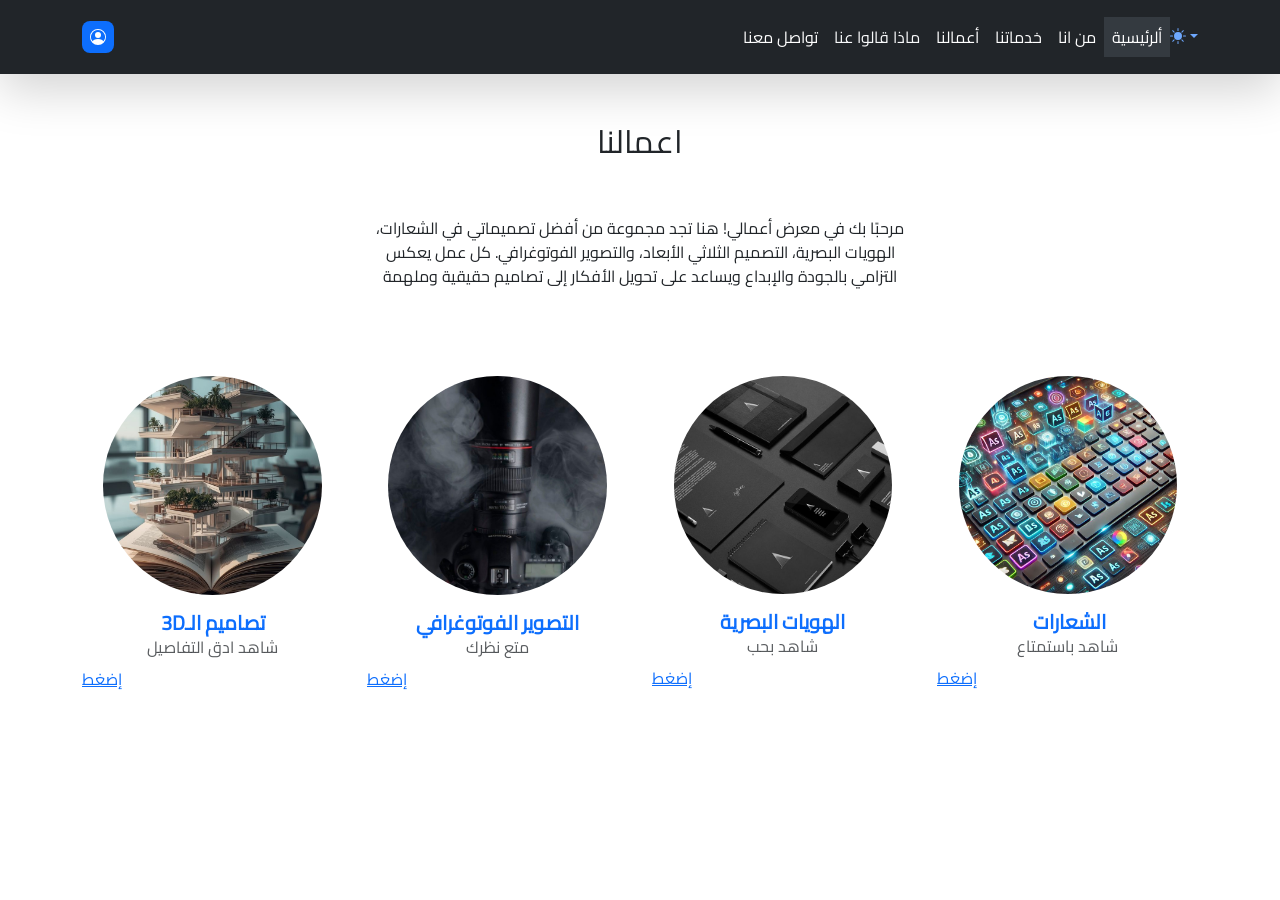
<file: 4.html>
<!DOCTYPE html><html data-bs-theme="light" lang="en"><head><meta charset="utf-8"><meta name="viewport" content="width=device-width, initial-scale=1.0, shrink-to-fit=no"><title>الموقع حقي</title>
			<script>!function(){const e=()=>localStorage.getItem("theme"),t=document.documentElement.getAttribute("data-bss-forced-theme"),a=()=>{if(t)return t;const a=e();if(a)return a;const r=document.documentElement.getAttribute("data-bs-theme");return r||(window.matchMedia("(prefers-color-scheme: dark)").matches?"dark":"light")},r=e=>{"auto"===e&&window.matchMedia("(prefers-color-scheme: dark)").matches?document.documentElement.setAttribute("data-bs-theme","dark"):document.documentElement.setAttribute("data-bs-theme",e)};r(a());const c=(e,t=!1)=>{const a=[].slice.call(document.querySelectorAll(".theme-switcher"));if(a.length){document.querySelectorAll("[data-bs-theme-value]").forEach((e=>{e.classList.remove("active"),e.setAttribute("aria-pressed","false")}));for(const t of a){const a=t.querySelector('[data-bs-theme-value="'+e+'"]');a&&(a.classList.add("active"),a.setAttribute("aria-pressed","true"))}}};window.matchMedia("(prefers-color-scheme: dark)").addEventListener("change",(()=>{const t=e();"light"!==t&&"dark"!==t&&r(a())})),window.addEventListener("DOMContentLoaded",(()=>{c(a()),document.querySelectorAll("[data-bs-theme-value]").forEach((e=>{e.addEventListener("click",(t=>{t.preventDefault();const a=e.getAttribute("data-bs-theme-value");(e=>{localStorage.setItem("theme",e)})(a),r(a),c(a)}))}))}))}();</script><link rel="stylesheet" href="https://cdn.jsdelivr.net/npm/bootstrap@5.3.3/dist/css/bootstrap.min.css"><link rel="stylesheet" href="/assets/css/styles.min.css?h=67e542bbeb33da0411a5d11601818e69"></head><body><header><!-- Start: Navbar Right Links (Dark) --><nav class="navbar navbar-expand-md bg-dark shadow-lg py-3" data-bs-theme="dark"><div class="container"><a class="navbar-brand d-flex align-items-center" href="#"><span class="bs-icon-sm bs-icon-rounded bs-icon-primary d-flex justify-content-center align-items-center me-2 bs-icon"><svg xmlns="http://www.w3.org/2000/svg" width="1em" height="1em" fill="currentColor" viewBox="0 0 16 16" class="bi bi-person-circle">
  <path d="M11 6a3 3 0 1 1-6 0 3 3 0 0 1 6 0"></path>
  <path fill-rule="evenodd" d="M0 8a8 8 0 1 1 16 0A8 8 0 0 1 0 8m8-7a7 7 0 0 0-5.468 11.37C3.242 11.226 4.805 10 8 10s4.757 1.225 5.468 2.37A7 7 0 0 0 8 1"></path>
</svg></span></a><button data-bs-toggle="collapse" class="navbar-toggler" data-bs-target="#navcol-5"><span class="visually-hidden">Toggle navigation</span><span class="navbar-toggler-icon"></span></button><div class="collapse navbar-collapse" id="navcol-5"><ul class="navbar-nav ms-auto"><li class="nav-item"></li><li class="nav-item"><a class="nav-link" href="/9.html" style="font-family: Cairo, sans-serif;color: var(--bs-white);">تواصل معنا</a></li><li class="nav-item"><a class="nav-link" href="/13.html" style="font-family: Cairo, sans-serif;color: var(--bs-light);">ماذا قالوا عنا</a></li><li class="nav-item"><a class="nav-link" href="#" style="font-family: Cairo, sans-serif;color: var(--bs-white);">أعمالنا</a></li><li class="nav-item"><a class="nav-link" href="/3.html" style="font-family: Cairo, sans-serif;color: var(--bs-white);">خدماتنا</a></li><li class="nav-item"><a class="nav-link active" href="/2.html" style="color: var(--bs-white);font-family: Cairo, sans-serif;">من انا</a></li><li class="nav-item"><a class="nav-link" href="/index.html" style="background: var(--bs-light-bg-subtle);color: var(--bs-white);font-family: Cairo, sans-serif;">ألرئيسية</a></li></ul></div><div class="theme-switcher dropdown"><a class="dropdown-toggle" aria-expanded="false" data-bs-toggle="dropdown" href="#"><svg xmlns="http://www.w3.org/2000/svg" width="1em" height="1em" fill="currentColor" viewBox="0 0 16 16" class="bi bi-sun-fill mb-1">
  <path d="M8 12a4 4 0 1 0 0-8 4 4 0 0 0 0 8M8 0a.5.5 0 0 1 .5.5v2a.5.5 0 0 1-1 0v-2A.5.5 0 0 1 8 0m0 13a.5.5 0 0 1 .5.5v2a.5.5 0 0 1-1 0v-2A.5.5 0 0 1 8 13m8-5a.5.5 0 0 1-.5.5h-2a.5.5 0 0 1 0-1h2a.5.5 0 0 1 .5.5M3 8a.5.5 0 0 1-.5.5h-2a.5.5 0 0 1 0-1h2A.5.5 0 0 1 3 8m10.657-5.657a.5.5 0 0 1 0 .707l-1.414 1.415a.5.5 0 1 1-.707-.708l1.414-1.414a.5.5 0 0 1 .707 0m-9.193 9.193a.5.5 0 0 1 0 .707L3.05 13.657a.5.5 0 0 1-.707-.707l1.414-1.414a.5.5 0 0 1 .707 0zm9.193 2.121a.5.5 0 0 1-.707 0l-1.414-1.414a.5.5 0 0 1 .707-.707l1.414 1.414a.5.5 0 0 1 0 .707M4.464 4.465a.5.5 0 0 1-.707 0L2.343 3.05a.5.5 0 1 1 .707-.707l1.414 1.414a.5.5 0 0 1 0 .708z"></path>
</svg></a><div class="dropdown-menu"><a class="dropdown-item d-flex align-items-center" href="#" data-bs-theme-value="light"><svg xmlns="http://www.w3.org/2000/svg" width="1em" height="1em" fill="currentColor" viewBox="0 0 16 16" class="bi bi-sun-fill opacity-50 me-2">
  <path d="M8 12a4 4 0 1 0 0-8 4 4 0 0 0 0 8M8 0a.5.5 0 0 1 .5.5v2a.5.5 0 0 1-1 0v-2A.5.5 0 0 1 8 0m0 13a.5.5 0 0 1 .5.5v2a.5.5 0 0 1-1 0v-2A.5.5 0 0 1 8 13m8-5a.5.5 0 0 1-.5.5h-2a.5.5 0 0 1 0-1h2a.5.5 0 0 1 .5.5M3 8a.5.5 0 0 1-.5.5h-2a.5.5 0 0 1 0-1h2A.5.5 0 0 1 3 8m10.657-5.657a.5.5 0 0 1 0 .707l-1.414 1.415a.5.5 0 1 1-.707-.708l1.414-1.414a.5.5 0 0 1 .707 0m-9.193 9.193a.5.5 0 0 1 0 .707L3.05 13.657a.5.5 0 0 1-.707-.707l1.414-1.414a.5.5 0 0 1 .707 0zm9.193 2.121a.5.5 0 0 1-.707 0l-1.414-1.414a.5.5 0 0 1 .707-.707l1.414 1.414a.5.5 0 0 1 0 .707M4.464 4.465a.5.5 0 0 1-.707 0L2.343 3.05a.5.5 0 1 1 .707-.707l1.414 1.414a.5.5 0 0 1 0 .708z"></path>
</svg>Light</a><a class="dropdown-item d-flex align-items-center" href="#" data-bs-theme-value="dark"><svg xmlns="http://www.w3.org/2000/svg" width="1em" height="1em" fill="currentColor" viewBox="0 0 16 16" class="bi bi-moon-stars-fill opacity-50 me-2">
  <path d="M6 .278a.768.768 0 0 1 .08.858 7.208 7.208 0 0 0-.878 3.46c0 4.021 3.278 7.277 7.318 7.277.527 0 1.04-.055 1.533-.16a.787.787 0 0 1 .81.316.733.733 0 0 1-.031.893A8.349 8.349 0 0 1 8.344 16C3.734 16 0 12.286 0 7.71 0 4.266 2.114 1.312 5.124.06A.752.752 0 0 1 6 .278"></path>
  <path d="M10.794 3.148a.217.217 0 0 1 .412 0l.387 1.162c.173.518.579.924 1.097 1.097l1.162.387a.217.217 0 0 1 0 .412l-1.162.387a1.734 1.734 0 0 0-1.097 1.097l-.387 1.162a.217.217 0 0 1-.412 0l-.387-1.162A1.734 1.734 0 0 0 9.31 6.593l-1.162-.387a.217.217 0 0 1 0-.412l1.162-.387a1.734 1.734 0 0 0 1.097-1.097l.387-1.162zM13.863.099a.145.145 0 0 1 .274 0l.258.774c.115.346.386.617.732.732l.774.258a.145.145 0 0 1 0 .274l-.774.258a1.156 1.156 0 0 0-.732.732l-.258.774a.145.145 0 0 1-.274 0l-.258-.774a1.156 1.156 0 0 0-.732-.732l-.774-.258a.145.145 0 0 1 0-.274l.774-.258c.346-.115.617-.386.732-.732L13.863.1z"></path>
</svg>Dark</a><a class="dropdown-item d-flex align-items-center" href="#" data-bs-theme-value="auto"><svg xmlns="http://www.w3.org/2000/svg" width="1em" height="1em" fill="currentColor" viewBox="0 0 16 16" class="bi bi-circle-half opacity-50 me-2">
  <path d="M8 15A7 7 0 1 0 8 1zm0 1A8 8 0 1 1 8 0a8 8 0 0 1 0 16"></path>
</svg>Auto</a></div></div></div></nav><!-- End: Navbar Right Links (Dark) --></header><!-- Start: Team --><div class="container py-4 py-xl-5"><div class="row mb-4 mb-lg-5"><div class="col-md-8 col-xl-6 text-center mx-auto"><h2 style="font-family: Cairo, sans-serif;">اعمالنا</h2><p class="w-lg-50" style="font-family: Cairo, sans-serif;text-align: center;"><br><br>مرحبًا بك في معرض أعمالي! هنا تجد مجموعة من أفضل تصميماتي في الشعارات، الهويات البصرية، التصميم الثلاثي الأبعاد، والتصوير الفوتوغرافي. كل عمل يعكس التزامي بالجودة والإبداع ويساعد على تحويل الأفكار إلى تصاميم حقيقية وملهمة<br><br></p></div></div><div class="row gy-4 row-cols-2 row-cols-md-4"><div class="col"><div class="card border-0 shadow-none"><div class="card-body text-center d-flex flex-column align-items-center p-0"><img class="rounded-circle mb-3 fit-cover" width="219" height="219" src="/assets/img/40910d2664351985fdf5191f10329f87.jpg?h=03e24d1871d70baca60fe6a1ccc513d2"><h5 class="fw-bold text-primary card-title mb-0" style="font-family: Cairo, sans-serif;">3Dتصاميم الـ</h5><p class="text-muted card-text mb-2" style="font-family: Cairo, sans-serif;">شاهد ادق التفاصيل</p></div></div><a href="/8.html" style="font-family: Cairo, sans-serif;">إضغط</a></div><div class="col"><div class="card border-0 shadow-none"><div class="card-body text-center d-flex flex-column align-items-center p-0"><img class="rounded-circle mb-3 fit-cover" width="219" height="219" src="/assets/img/a087a4a36a1ba87c33325a646429ed99.jpg?h=03e24d1871d70baca60fe6a1ccc513d2"><h5 class="fw-bold text-primary card-title mb-0" style="font-family: Cairo, sans-serif;"><strong>التصوير الفوتوغرافي</strong></h5><p class="text-muted card-text mb-2" style="font-family: Cairo, sans-serif;">متع نظرك</p></div></div><a href="/7.html" style="font-family: Cairo, sans-serif;">إضغط</a></div><div class="col"><div class="card border-0 shadow-none"><div class="card-body text-center d-flex flex-column align-items-center p-0"><img class="rounded-circle mb-3 fit-cover" width="218" height="218" src="/assets/img/848a68afa4a990be5f320eaecdd99483.jpg?h=03e24d1871d70baca60fe6a1ccc513d2"><h5 class="fw-bold text-primary card-title mb-0" style="font-family: Cairo, sans-serif;"><strong>الهويات البصرية</strong></h5><p class="text-muted card-text mb-2" style="font-family: Cairo, sans-serif;">شاهد بحب</p></div></div><a href="/6.html" style="font-family: Cairo, sans-serif;">إضغط</a></div><div class="col"><div class="card border-0 shadow-none"><div class="card-body text-center d-flex flex-column align-items-center p-0"><img class="rounded-circle mb-3 fit-cover" width="218" height="218" src="/assets/img/44be54d132524c32a964eb3aeae66fae.jpg?h=03e24d1871d70baca60fe6a1ccc513d2"><h5 class="fw-bold text-primary card-title mb-0" style="font-family: Cairo, sans-serif;"><strong>&nbsp;الشعارات</strong></h5><p class="text-muted card-text mb-2" style="font-family: Cairo, sans-serif;">شاهد باستمتاع</p></div></div><a href="/5.html" style="font-family: Cairo, sans-serif;text-align: justify;">إضغط</a></div></div></div><!-- End: Team --><script src="https://cdn.jsdelivr.net/npm/bootstrap@5.3.3/dist/js/bootstrap.bundle.min.js"></script><script src="/assets/js/script.min.js?h=594e254c8b98f034f381568757b26b7c"></script></body></html>
</file>
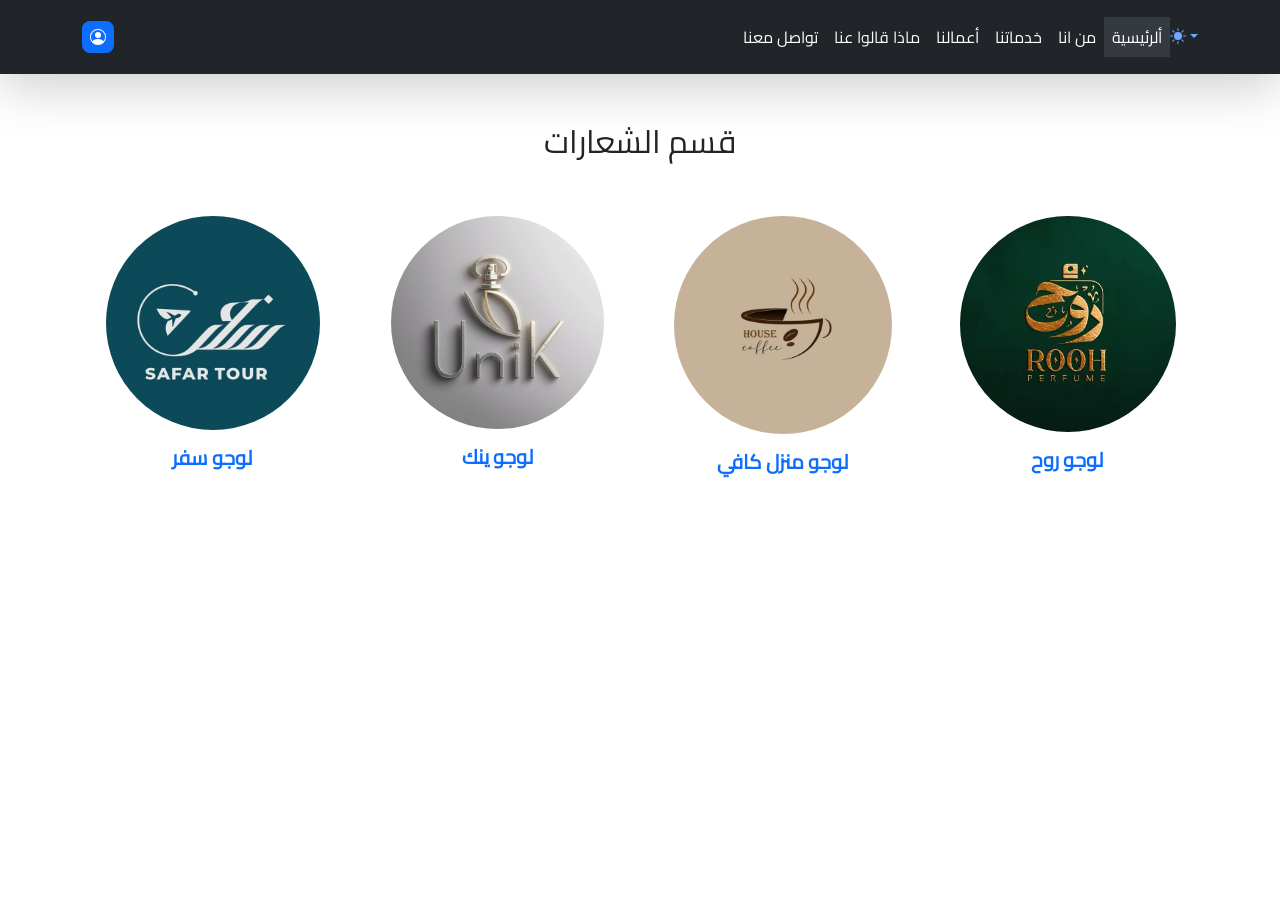
<file: 5.html>
<!DOCTYPE html><html data-bs-theme="light" lang="en"><head><meta charset="utf-8"><meta name="viewport" content="width=device-width, initial-scale=1.0, shrink-to-fit=no"><title>الموقع حقي</title>
			<script>!function(){const e=()=>localStorage.getItem("theme"),t=document.documentElement.getAttribute("data-bss-forced-theme"),a=()=>{if(t)return t;const a=e();if(a)return a;const r=document.documentElement.getAttribute("data-bs-theme");return r||(window.matchMedia("(prefers-color-scheme: dark)").matches?"dark":"light")},r=e=>{"auto"===e&&window.matchMedia("(prefers-color-scheme: dark)").matches?document.documentElement.setAttribute("data-bs-theme","dark"):document.documentElement.setAttribute("data-bs-theme",e)};r(a());const c=(e,t=!1)=>{const a=[].slice.call(document.querySelectorAll(".theme-switcher"));if(a.length){document.querySelectorAll("[data-bs-theme-value]").forEach((e=>{e.classList.remove("active"),e.setAttribute("aria-pressed","false")}));for(const t of a){const a=t.querySelector('[data-bs-theme-value="'+e+'"]');a&&(a.classList.add("active"),a.setAttribute("aria-pressed","true"))}}};window.matchMedia("(prefers-color-scheme: dark)").addEventListener("change",(()=>{const t=e();"light"!==t&&"dark"!==t&&r(a())})),window.addEventListener("DOMContentLoaded",(()=>{c(a()),document.querySelectorAll("[data-bs-theme-value]").forEach((e=>{e.addEventListener("click",(t=>{t.preventDefault();const a=e.getAttribute("data-bs-theme-value");(e=>{localStorage.setItem("theme",e)})(a),r(a),c(a)}))}))}))}();</script><link rel="stylesheet" href="https://cdn.jsdelivr.net/npm/bootstrap@5.3.3/dist/css/bootstrap.min.css"><link rel="stylesheet" href="/assets/css/styles.min.css?h=67e542bbeb33da0411a5d11601818e69"></head><body><header><div class="collapse navbar-collapse" id="navcol-5"><ul class="nav nav-tabs ms-auto"><li class="nav-item"></li><li class="nav-item"><a class="nav-link" href="#" style="font-family: Cairo, sans-serif;color: var(--bs-white);">تواصل معنا</a></li><li class="nav-item"><a class="nav-link" href="#" style="font-family: Cairo, sans-serif;color: var(--bs-white);">أعمالنا</a></li><li class="nav-item"><a class="nav-link" href="#" style="font-family: Cairo, sans-serif;color: var(--bs-white);">خدماتنا</a></li><li class="nav-item"><a class="nav-link active" href="#" style="color: var(--bs-white);font-family: Cairo, sans-serif;">من انا</a></li><li class="nav-item"><a class="nav-link" href="#" style="background: var(--bs-light-bg-subtle);color: var(--bs-white);font-family: Cairo, sans-serif;">ألرئيسية</a></li></ul></div></header><div class="collapse navbar-collapse" id="navcol-1"><ul class="nav nav-tabs ms-auto"><li class="nav-item"></li><li class="nav-item"><a class="nav-link" href="#" style="font-family: Cairo, sans-serif;color: var(--bs-white);">تواصل معنا</a></li><li class="nav-item"><a class="nav-link" href="#" style="font-family: Cairo, sans-serif;color: var(--bs-white);">أعمالنا</a></li><li class="nav-item"><a class="nav-link" href="#" style="font-family: Cairo, sans-serif;color: var(--bs-white);">خدماتنا</a></li><li class="nav-item"><a class="nav-link active" href="#" style="color: var(--bs-white);font-family: Cairo, sans-serif;">من انا</a></li><li class="nav-item"><a class="nav-link" href="#" style="background: var(--bs-light-bg-subtle);color: var(--bs-white);font-family: Cairo, sans-serif;">ألرئيسية</a></li></ul></div><!-- Start: Navbar Right Links (Dark) --><nav class="navbar navbar-expand-md bg-dark shadow-lg py-3" data-bs-theme="dark"><div class="container"><a class="navbar-brand d-flex align-items-center" href="#"><span class="bs-icon-sm bs-icon-rounded bs-icon-primary d-flex justify-content-center align-items-center me-2 bs-icon"><svg xmlns="http://www.w3.org/2000/svg" width="1em" height="1em" fill="currentColor" viewBox="0 0 16 16" class="bi bi-person-circle">
  <path d="M11 6a3 3 0 1 1-6 0 3 3 0 0 1 6 0"></path>
  <path fill-rule="evenodd" d="M0 8a8 8 0 1 1 16 0A8 8 0 0 1 0 8m8-7a7 7 0 0 0-5.468 11.37C3.242 11.226 4.805 10 8 10s4.757 1.225 5.468 2.37A7 7 0 0 0 8 1"></path>
</svg></span></a><button data-bs-toggle="collapse" class="navbar-toggler" data-bs-target="#navcol-2"><span class="visually-hidden">Toggle navigation</span><span class="navbar-toggler-icon"></span></button><div class="collapse navbar-collapse" id="navcol-2"><ul class="navbar-nav ms-auto"><li class="nav-item"></li><li class="nav-item"><a class="nav-link" href="/9.html" style="font-family: Cairo, sans-serif;color: var(--bs-white);">تواصل معنا</a></li><li class="nav-item"><a class="nav-link" href="/13.html" style="font-family: Cairo, sans-serif;color: var(--bs-light);">ماذا قالوا عنا</a></li><li class="nav-item"><a class="nav-link" href="/4.html" style="font-family: Cairo, sans-serif;color: var(--bs-white);">أعمالنا</a></li><li class="nav-item"><a class="nav-link" href="/3.html" style="font-family: Cairo, sans-serif;color: var(--bs-white);">خدماتنا</a></li><li class="nav-item"><a class="nav-link active" href="/2.html" style="color: var(--bs-white);font-family: Cairo, sans-serif;">من انا</a></li><li class="nav-item"><a class="nav-link" href="/index.html" style="background: var(--bs-light-bg-subtle);color: var(--bs-white);font-family: Cairo, sans-serif;">ألرئيسية</a></li></ul></div><div class="theme-switcher dropdown"><a class="dropdown-toggle" aria-expanded="false" data-bs-toggle="dropdown" href="#"><svg xmlns="http://www.w3.org/2000/svg" width="1em" height="1em" fill="currentColor" viewBox="0 0 16 16" class="bi bi-sun-fill mb-1">
  <path d="M8 12a4 4 0 1 0 0-8 4 4 0 0 0 0 8M8 0a.5.5 0 0 1 .5.5v2a.5.5 0 0 1-1 0v-2A.5.5 0 0 1 8 0m0 13a.5.5 0 0 1 .5.5v2a.5.5 0 0 1-1 0v-2A.5.5 0 0 1 8 13m8-5a.5.5 0 0 1-.5.5h-2a.5.5 0 0 1 0-1h2a.5.5 0 0 1 .5.5M3 8a.5.5 0 0 1-.5.5h-2a.5.5 0 0 1 0-1h2A.5.5 0 0 1 3 8m10.657-5.657a.5.5 0 0 1 0 .707l-1.414 1.415a.5.5 0 1 1-.707-.708l1.414-1.414a.5.5 0 0 1 .707 0m-9.193 9.193a.5.5 0 0 1 0 .707L3.05 13.657a.5.5 0 0 1-.707-.707l1.414-1.414a.5.5 0 0 1 .707 0zm9.193 2.121a.5.5 0 0 1-.707 0l-1.414-1.414a.5.5 0 0 1 .707-.707l1.414 1.414a.5.5 0 0 1 0 .707M4.464 4.465a.5.5 0 0 1-.707 0L2.343 3.05a.5.5 0 1 1 .707-.707l1.414 1.414a.5.5 0 0 1 0 .708z"></path>
</svg></a><div class="dropdown-menu"><a class="dropdown-item d-flex align-items-center" href="#" data-bs-theme-value="light"><svg xmlns="http://www.w3.org/2000/svg" width="1em" height="1em" fill="currentColor" viewBox="0 0 16 16" class="bi bi-sun-fill opacity-50 me-2">
  <path d="M8 12a4 4 0 1 0 0-8 4 4 0 0 0 0 8M8 0a.5.5 0 0 1 .5.5v2a.5.5 0 0 1-1 0v-2A.5.5 0 0 1 8 0m0 13a.5.5 0 0 1 .5.5v2a.5.5 0 0 1-1 0v-2A.5.5 0 0 1 8 13m8-5a.5.5 0 0 1-.5.5h-2a.5.5 0 0 1 0-1h2a.5.5 0 0 1 .5.5M3 8a.5.5 0 0 1-.5.5h-2a.5.5 0 0 1 0-1h2A.5.5 0 0 1 3 8m10.657-5.657a.5.5 0 0 1 0 .707l-1.414 1.415a.5.5 0 1 1-.707-.708l1.414-1.414a.5.5 0 0 1 .707 0m-9.193 9.193a.5.5 0 0 1 0 .707L3.05 13.657a.5.5 0 0 1-.707-.707l1.414-1.414a.5.5 0 0 1 .707 0zm9.193 2.121a.5.5 0 0 1-.707 0l-1.414-1.414a.5.5 0 0 1 .707-.707l1.414 1.414a.5.5 0 0 1 0 .707M4.464 4.465a.5.5 0 0 1-.707 0L2.343 3.05a.5.5 0 1 1 .707-.707l1.414 1.414a.5.5 0 0 1 0 .708z"></path>
</svg>Light</a><a class="dropdown-item d-flex align-items-center" href="#" data-bs-theme-value="dark"><svg xmlns="http://www.w3.org/2000/svg" width="1em" height="1em" fill="currentColor" viewBox="0 0 16 16" class="bi bi-moon-stars-fill opacity-50 me-2">
  <path d="M6 .278a.768.768 0 0 1 .08.858 7.208 7.208 0 0 0-.878 3.46c0 4.021 3.278 7.277 7.318 7.277.527 0 1.04-.055 1.533-.16a.787.787 0 0 1 .81.316.733.733 0 0 1-.031.893A8.349 8.349 0 0 1 8.344 16C3.734 16 0 12.286 0 7.71 0 4.266 2.114 1.312 5.124.06A.752.752 0 0 1 6 .278"></path>
  <path d="M10.794 3.148a.217.217 0 0 1 .412 0l.387 1.162c.173.518.579.924 1.097 1.097l1.162.387a.217.217 0 0 1 0 .412l-1.162.387a1.734 1.734 0 0 0-1.097 1.097l-.387 1.162a.217.217 0 0 1-.412 0l-.387-1.162A1.734 1.734 0 0 0 9.31 6.593l-1.162-.387a.217.217 0 0 1 0-.412l1.162-.387a1.734 1.734 0 0 0 1.097-1.097l.387-1.162zM13.863.099a.145.145 0 0 1 .274 0l.258.774c.115.346.386.617.732.732l.774.258a.145.145 0 0 1 0 .274l-.774.258a1.156 1.156 0 0 0-.732.732l-.258.774a.145.145 0 0 1-.274 0l-.258-.774a1.156 1.156 0 0 0-.732-.732l-.774-.258a.145.145 0 0 1 0-.274l.774-.258c.346-.115.617-.386.732-.732L13.863.1z"></path>
</svg>Dark</a><a class="dropdown-item d-flex align-items-center" href="#" data-bs-theme-value="auto"><svg xmlns="http://www.w3.org/2000/svg" width="1em" height="1em" fill="currentColor" viewBox="0 0 16 16" class="bi bi-circle-half opacity-50 me-2">
  <path d="M8 15A7 7 0 1 0 8 1zm0 1A8 8 0 1 1 8 0a8 8 0 0 1 0 16"></path>
</svg>Auto</a></div></div></div></nav><!-- End: Navbar Right Links (Dark) --><!-- Start: Team --><div class="container py-4 py-xl-5"><div class="row mb-4 mb-lg-5"><div class="col-md-8 col-xl-6 text-center mx-auto"><h2 style="font-family: Cairo, sans-serif;">قسم الشعارات</h2></div></div><div class="row gy-4 row-cols-2 row-cols-md-4"><div class="col"><div class="card border-0 shadow-none"><div class="card-body text-center d-flex flex-column align-items-center p-0"><img class="rounded-circle mb-3 fit-cover" width="214" height="214" src="/assets/img/e722b8d0e927236b948e2756e59bb6ba.jpg?h=21e5f587722d40007ad2d2359b2a3d28"><h5 class="fw-bold text-primary card-title mb-0" style="font-family: Cairo, sans-serif;"><strong>لوجو سفر</strong></h5></div></div></div><div class="col"><div class="card border-0 shadow-none"><div class="card-body text-center d-flex flex-column align-items-center p-0"><img class="rounded-circle mb-3 fit-cover" width="213" height="213" src="/assets/img/52ea07c90f289ed9584012d9221c5e2f.jpg?h=21e5f587722d40007ad2d2359b2a3d28"><h5 class="fw-bold text-primary card-title mb-0" style="font-family: Cairo, sans-serif;color: var(--bs-body-color);"><strong>لوجو ينك</strong></h5></div></div></div><div class="col"><div class="card border-0 shadow-none"><div class="card-body text-center d-flex flex-column align-items-center p-0"><img class="rounded-circle mb-3 fit-cover" width="218" height="218" src="/assets/img/6ec3fa8bd13435413ea048db0bc96281.jpg?h=21e5f587722d40007ad2d2359b2a3d28"><h5 class="fw-bold text-primary card-title mb-0" style="font-family: Cairo, sans-serif;"><strong>لوجو منزل كافي</strong></h5></div></div></div><div class="col"><div class="card border-0 shadow-none"><div class="card-body text-center d-flex flex-column align-items-center p-0"><img class="rounded-circle mb-3 fit-cover" width="216" height="216" src="/assets/img/ccee0a02e3f28cdd4db4adfdfec0e7ad.jpg?h=782ea73543503618ec229e749e7df05d"><h5 class="fw-bold text-primary card-title mb-0" style="font-family: Cairo, sans-serif;"><strong>لوجو روح</strong></h5></div></div></div></div></div><!-- End: Team --><script src="https://cdn.jsdelivr.net/npm/bootstrap@5.3.3/dist/js/bootstrap.bundle.min.js"></script><script src="/assets/js/script.min.js?h=594e254c8b98f034f381568757b26b7c"></script></body></html>
</file>
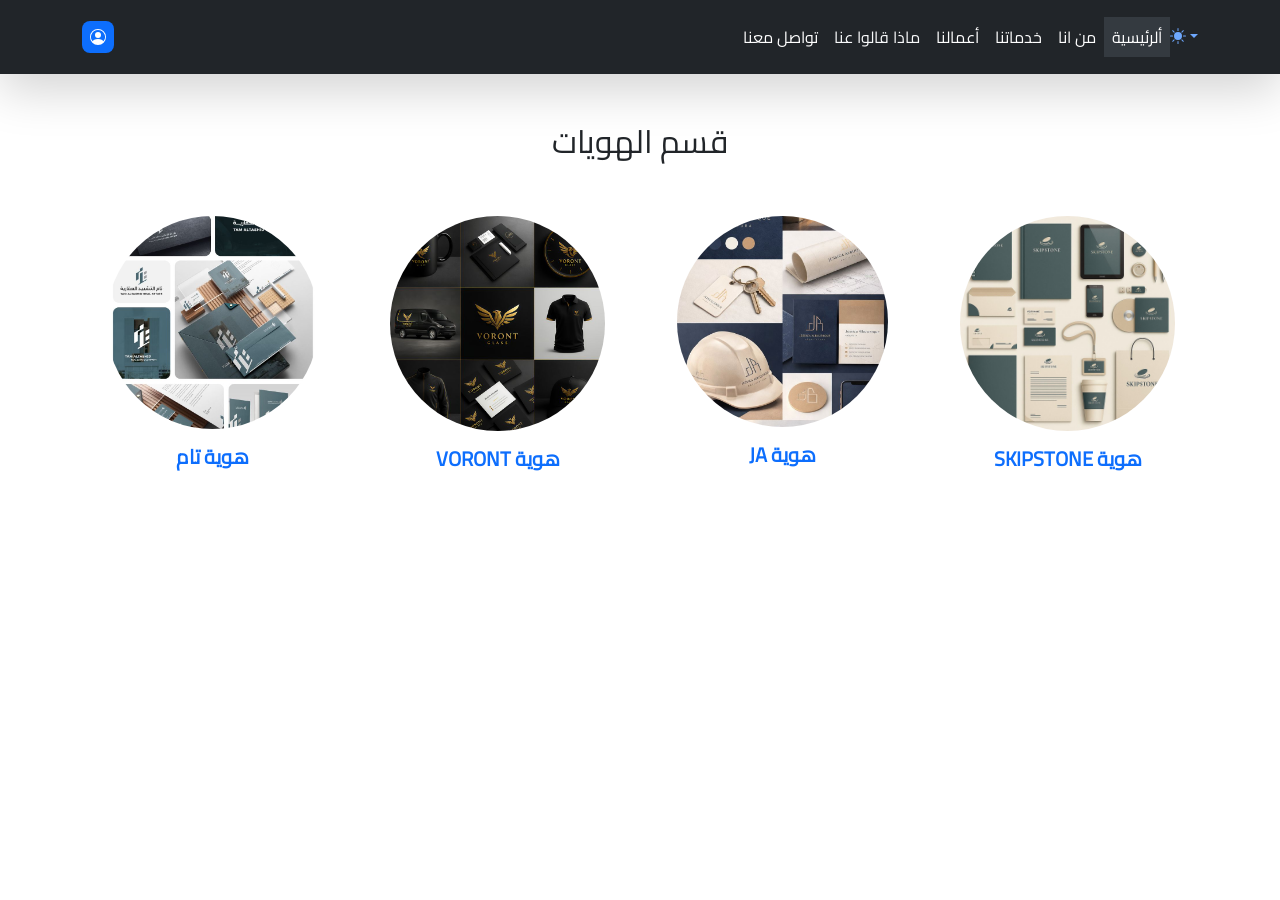
<file: 6.html>
<!DOCTYPE html><html data-bs-theme="light" lang="en"><head><meta charset="utf-8"><meta name="viewport" content="width=device-width, initial-scale=1.0, shrink-to-fit=no"><title>الموقع حقي</title>
			<script>!function(){const e=()=>localStorage.getItem("theme"),t=document.documentElement.getAttribute("data-bss-forced-theme"),a=()=>{if(t)return t;const a=e();if(a)return a;const r=document.documentElement.getAttribute("data-bs-theme");return r||(window.matchMedia("(prefers-color-scheme: dark)").matches?"dark":"light")},r=e=>{"auto"===e&&window.matchMedia("(prefers-color-scheme: dark)").matches?document.documentElement.setAttribute("data-bs-theme","dark"):document.documentElement.setAttribute("data-bs-theme",e)};r(a());const c=(e,t=!1)=>{const a=[].slice.call(document.querySelectorAll(".theme-switcher"));if(a.length){document.querySelectorAll("[data-bs-theme-value]").forEach((e=>{e.classList.remove("active"),e.setAttribute("aria-pressed","false")}));for(const t of a){const a=t.querySelector('[data-bs-theme-value="'+e+'"]');a&&(a.classList.add("active"),a.setAttribute("aria-pressed","true"))}}};window.matchMedia("(prefers-color-scheme: dark)").addEventListener("change",(()=>{const t=e();"light"!==t&&"dark"!==t&&r(a())})),window.addEventListener("DOMContentLoaded",(()=>{c(a()),document.querySelectorAll("[data-bs-theme-value]").forEach((e=>{e.addEventListener("click",(t=>{t.preventDefault();const a=e.getAttribute("data-bs-theme-value");(e=>{localStorage.setItem("theme",e)})(a),r(a),c(a)}))}))}))}();</script><link rel="stylesheet" href="https://cdn.jsdelivr.net/npm/bootstrap@5.3.3/dist/css/bootstrap.min.css"><link rel="stylesheet" href="/assets/css/styles.min.css?h=67e542bbeb33da0411a5d11601818e69"></head><body><header><!-- Start: Navbar Right Links (Dark) --><nav class="navbar navbar-expand-md bg-dark shadow-lg py-3" data-bs-theme="dark"><div class="container"><a class="navbar-brand d-flex align-items-center" href="#"><span class="bs-icon-sm bs-icon-rounded bs-icon-primary d-flex justify-content-center align-items-center me-2 bs-icon"><svg xmlns="http://www.w3.org/2000/svg" width="1em" height="1em" fill="currentColor" viewBox="0 0 16 16" class="bi bi-person-circle">
  <path d="M11 6a3 3 0 1 1-6 0 3 3 0 0 1 6 0"></path>
  <path fill-rule="evenodd" d="M0 8a8 8 0 1 1 16 0A8 8 0 0 1 0 8m8-7a7 7 0 0 0-5.468 11.37C3.242 11.226 4.805 10 8 10s4.757 1.225 5.468 2.37A7 7 0 0 0 8 1"></path>
</svg></span></a><button data-bs-toggle="collapse" class="navbar-toggler" data-bs-target="#navcol-2"><span class="visually-hidden">Toggle navigation</span><span class="navbar-toggler-icon"></span></button><div class="collapse navbar-collapse" id="navcol-2"><ul class="navbar-nav ms-auto"><li class="nav-item"></li><li class="nav-item"><a class="nav-link" href="/9.html" style="font-family: Cairo, sans-serif;color: var(--bs-white);">تواصل معنا</a></li><li class="nav-item"><a class="nav-link" href="/13.html" style="font-family: Cairo, sans-serif;color: var(--bs-light);">ماذا قالوا عنا</a></li><li class="nav-item"><a class="nav-link" href="/4.html" style="font-family: Cairo, sans-serif;color: var(--bs-white);">أعمالنا</a></li><li class="nav-item"><a class="nav-link" href="/3.html" style="font-family: Cairo, sans-serif;color: var(--bs-white);">خدماتنا</a></li><li class="nav-item"><a class="nav-link active" href="/2.html" style="color: var(--bs-white);font-family: Cairo, sans-serif;">من انا</a></li><li class="nav-item"><a class="nav-link" href="/index.html" style="background: var(--bs-light-bg-subtle);color: var(--bs-white);font-family: Cairo, sans-serif;">ألرئيسية</a></li></ul></div><div class="theme-switcher dropdown"><a class="dropdown-toggle" aria-expanded="false" data-bs-toggle="dropdown" href="#"><svg xmlns="http://www.w3.org/2000/svg" width="1em" height="1em" fill="currentColor" viewBox="0 0 16 16" class="bi bi-sun-fill mb-1">
  <path d="M8 12a4 4 0 1 0 0-8 4 4 0 0 0 0 8M8 0a.5.5 0 0 1 .5.5v2a.5.5 0 0 1-1 0v-2A.5.5 0 0 1 8 0m0 13a.5.5 0 0 1 .5.5v2a.5.5 0 0 1-1 0v-2A.5.5 0 0 1 8 13m8-5a.5.5 0 0 1-.5.5h-2a.5.5 0 0 1 0-1h2a.5.5 0 0 1 .5.5M3 8a.5.5 0 0 1-.5.5h-2a.5.5 0 0 1 0-1h2A.5.5 0 0 1 3 8m10.657-5.657a.5.5 0 0 1 0 .707l-1.414 1.415a.5.5 0 1 1-.707-.708l1.414-1.414a.5.5 0 0 1 .707 0m-9.193 9.193a.5.5 0 0 1 0 .707L3.05 13.657a.5.5 0 0 1-.707-.707l1.414-1.414a.5.5 0 0 1 .707 0zm9.193 2.121a.5.5 0 0 1-.707 0l-1.414-1.414a.5.5 0 0 1 .707-.707l1.414 1.414a.5.5 0 0 1 0 .707M4.464 4.465a.5.5 0 0 1-.707 0L2.343 3.05a.5.5 0 1 1 .707-.707l1.414 1.414a.5.5 0 0 1 0 .708z"></path>
</svg></a><div class="dropdown-menu"><a class="dropdown-item d-flex align-items-center" href="#" data-bs-theme-value="light"><svg xmlns="http://www.w3.org/2000/svg" width="1em" height="1em" fill="currentColor" viewBox="0 0 16 16" class="bi bi-sun-fill opacity-50 me-2">
  <path d="M8 12a4 4 0 1 0 0-8 4 4 0 0 0 0 8M8 0a.5.5 0 0 1 .5.5v2a.5.5 0 0 1-1 0v-2A.5.5 0 0 1 8 0m0 13a.5.5 0 0 1 .5.5v2a.5.5 0 0 1-1 0v-2A.5.5 0 0 1 8 13m8-5a.5.5 0 0 1-.5.5h-2a.5.5 0 0 1 0-1h2a.5.5 0 0 1 .5.5M3 8a.5.5 0 0 1-.5.5h-2a.5.5 0 0 1 0-1h2A.5.5 0 0 1 3 8m10.657-5.657a.5.5 0 0 1 0 .707l-1.414 1.415a.5.5 0 1 1-.707-.708l1.414-1.414a.5.5 0 0 1 .707 0m-9.193 9.193a.5.5 0 0 1 0 .707L3.05 13.657a.5.5 0 0 1-.707-.707l1.414-1.414a.5.5 0 0 1 .707 0zm9.193 2.121a.5.5 0 0 1-.707 0l-1.414-1.414a.5.5 0 0 1 .707-.707l1.414 1.414a.5.5 0 0 1 0 .707M4.464 4.465a.5.5 0 0 1-.707 0L2.343 3.05a.5.5 0 1 1 .707-.707l1.414 1.414a.5.5 0 0 1 0 .708z"></path>
</svg>Light</a><a class="dropdown-item d-flex align-items-center" href="#" data-bs-theme-value="dark"><svg xmlns="http://www.w3.org/2000/svg" width="1em" height="1em" fill="currentColor" viewBox="0 0 16 16" class="bi bi-moon-stars-fill opacity-50 me-2">
  <path d="M6 .278a.768.768 0 0 1 .08.858 7.208 7.208 0 0 0-.878 3.46c0 4.021 3.278 7.277 7.318 7.277.527 0 1.04-.055 1.533-.16a.787.787 0 0 1 .81.316.733.733 0 0 1-.031.893A8.349 8.349 0 0 1 8.344 16C3.734 16 0 12.286 0 7.71 0 4.266 2.114 1.312 5.124.06A.752.752 0 0 1 6 .278"></path>
  <path d="M10.794 3.148a.217.217 0 0 1 .412 0l.387 1.162c.173.518.579.924 1.097 1.097l1.162.387a.217.217 0 0 1 0 .412l-1.162.387a1.734 1.734 0 0 0-1.097 1.097l-.387 1.162a.217.217 0 0 1-.412 0l-.387-1.162A1.734 1.734 0 0 0 9.31 6.593l-1.162-.387a.217.217 0 0 1 0-.412l1.162-.387a1.734 1.734 0 0 0 1.097-1.097l.387-1.162zM13.863.099a.145.145 0 0 1 .274 0l.258.774c.115.346.386.617.732.732l.774.258a.145.145 0 0 1 0 .274l-.774.258a1.156 1.156 0 0 0-.732.732l-.258.774a.145.145 0 0 1-.274 0l-.258-.774a1.156 1.156 0 0 0-.732-.732l-.774-.258a.145.145 0 0 1 0-.274l.774-.258c.346-.115.617-.386.732-.732L13.863.1z"></path>
</svg>Dark</a><a class="dropdown-item d-flex align-items-center" href="#" data-bs-theme-value="auto"><svg xmlns="http://www.w3.org/2000/svg" width="1em" height="1em" fill="currentColor" viewBox="0 0 16 16" class="bi bi-circle-half opacity-50 me-2">
  <path d="M8 15A7 7 0 1 0 8 1zm0 1A8 8 0 1 1 8 0a8 8 0 0 1 0 16"></path>
</svg>Auto</a></div></div></div></nav><!-- End: Navbar Right Links (Dark) --></header><!-- Start: Team --><div class="container py-4 py-xl-5"><div class="row mb-4 mb-lg-5"><div class="col-md-8 col-xl-6 text-center mx-auto"><h2 style="font-family: Cairo, sans-serif;">قسم الهويات</h2></div></div><div class="row gy-4 row-cols-2 row-cols-md-4"><div class="col"><div class="card border-0 shadow-none"><div class="card-body text-center d-flex flex-column align-items-center p-0"><img class="rounded-circle mb-3 fit-cover" width="213" height="213" src="/assets/img/db825ee79ee73a0e00aed3d70d30b9dd.jpg?h=dddc553adea61b87ba9d7c5ea0c7e672"><h5 class="fw-bold text-primary card-title mb-0" style="font-family: Cairo, sans-serif;"><strong>هوية تام</strong></h5></div></div></div><div class="col"><div class="card border-0 shadow-none"><div class="card-body text-center d-flex flex-column align-items-center p-0"><img class="rounded-circle mb-3 fit-cover" width="215" height="215" src="/assets/img/5ad4a6ec92438ccf3736cdda0df18f30.jpg?h=dddc553adea61b87ba9d7c5ea0c7e672"><h5 class="fw-bold text-primary card-title mb-0" style="font-family: Cairo, sans-serif;"><strong>VORONT هوية</strong></h5></div></div></div><div class="col"><div class="card border-0 shadow-none"><div class="card-body text-center d-flex flex-column align-items-center p-0"><img class="rounded-circle mb-3 fit-cover pb-0 pe-0" width="211" height="211" src="/assets/img/f7af2b7267ae622926a4aba71a48a41e.jpg?h=dddc553adea61b87ba9d7c5ea0c7e672"><h5 class="fw-bold text-primary card-title mb-0" style="font-family: Cairo, sans-serif;">JA هوية</h5></div></div></div><div class="col"><div class="card border-0 shadow-none"><div class="card-body text-center d-flex flex-column align-items-center p-0"><img class="rounded-circle mb-3 fit-cover" width="215" height="215" src="/assets/img/9a90efe2da784d6e8acee7802550eb9c.jpg?h=dddc553adea61b87ba9d7c5ea0c7e672"><h5 class="fw-bold text-primary card-title mb-0" style="font-family: Cairo, sans-serif;">SKIPSTONE هوية</h5></div></div></div></div></div><!-- End: Team --><script src="https://cdn.jsdelivr.net/npm/bootstrap@5.3.3/dist/js/bootstrap.bundle.min.js"></script><script src="/assets/js/script.min.js?h=594e254c8b98f034f381568757b26b7c"></script></body></html>
</file>
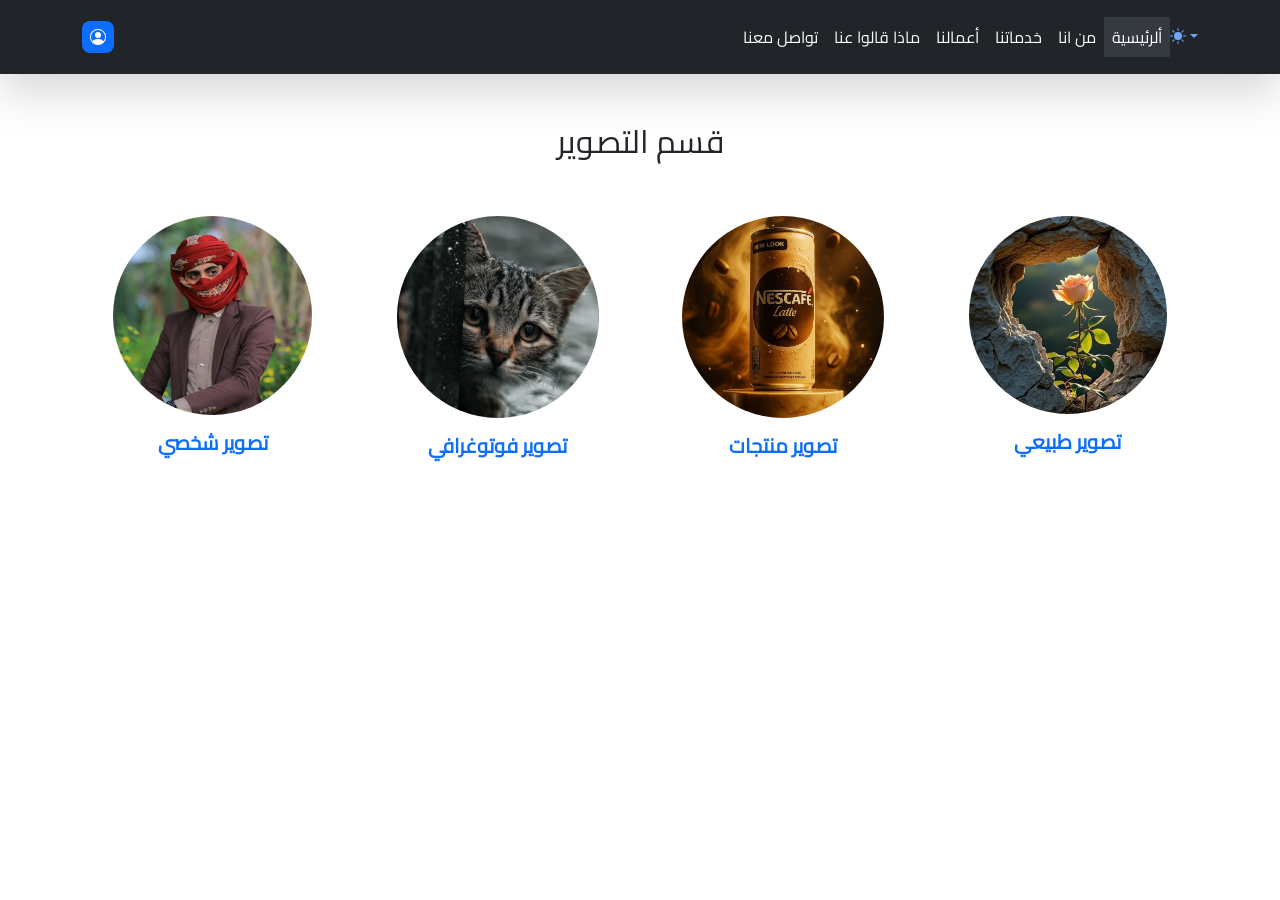
<file: 7.html>
<!DOCTYPE html><html data-bs-theme="light" lang="en"><head><meta charset="utf-8"><meta name="viewport" content="width=device-width, initial-scale=1.0, shrink-to-fit=no"><title>الموقع حقي</title>
			<script>!function(){const e=()=>localStorage.getItem("theme"),t=document.documentElement.getAttribute("data-bss-forced-theme"),a=()=>{if(t)return t;const a=e();if(a)return a;const r=document.documentElement.getAttribute("data-bs-theme");return r||(window.matchMedia("(prefers-color-scheme: dark)").matches?"dark":"light")},r=e=>{"auto"===e&&window.matchMedia("(prefers-color-scheme: dark)").matches?document.documentElement.setAttribute("data-bs-theme","dark"):document.documentElement.setAttribute("data-bs-theme",e)};r(a());const c=(e,t=!1)=>{const a=[].slice.call(document.querySelectorAll(".theme-switcher"));if(a.length){document.querySelectorAll("[data-bs-theme-value]").forEach((e=>{e.classList.remove("active"),e.setAttribute("aria-pressed","false")}));for(const t of a){const a=t.querySelector('[data-bs-theme-value="'+e+'"]');a&&(a.classList.add("active"),a.setAttribute("aria-pressed","true"))}}};window.matchMedia("(prefers-color-scheme: dark)").addEventListener("change",(()=>{const t=e();"light"!==t&&"dark"!==t&&r(a())})),window.addEventListener("DOMContentLoaded",(()=>{c(a()),document.querySelectorAll("[data-bs-theme-value]").forEach((e=>{e.addEventListener("click",(t=>{t.preventDefault();const a=e.getAttribute("data-bs-theme-value");(e=>{localStorage.setItem("theme",e)})(a),r(a),c(a)}))}))}))}();</script><link rel="stylesheet" href="https://cdn.jsdelivr.net/npm/bootstrap@5.3.3/dist/css/bootstrap.min.css"><link rel="stylesheet" href="/assets/css/styles.min.css?h=67e542bbeb33da0411a5d11601818e69"></head><body><header><!-- Start: Navbar Right Links (Dark) --><nav class="navbar navbar-expand-md bg-dark shadow-lg py-3" data-bs-theme="dark"><div class="container"><a class="navbar-brand d-flex align-items-center" href="#"><span class="bs-icon-sm bs-icon-rounded bs-icon-primary d-flex justify-content-center align-items-center me-2 bs-icon"><svg xmlns="http://www.w3.org/2000/svg" width="1em" height="1em" fill="currentColor" viewBox="0 0 16 16" class="bi bi-person-circle">
  <path d="M11 6a3 3 0 1 1-6 0 3 3 0 0 1 6 0"></path>
  <path fill-rule="evenodd" d="M0 8a8 8 0 1 1 16 0A8 8 0 0 1 0 8m8-7a7 7 0 0 0-5.468 11.37C3.242 11.226 4.805 10 8 10s4.757 1.225 5.468 2.37A7 7 0 0 0 8 1"></path>
</svg></span></a><button data-bs-toggle="collapse" class="navbar-toggler" data-bs-target="#navcol-2"><span class="visually-hidden">Toggle navigation</span><span class="navbar-toggler-icon"></span></button><div class="collapse navbar-collapse" id="navcol-2"><ul class="navbar-nav ms-auto"><li class="nav-item"></li><li class="nav-item"><a class="nav-link" href="/9.html" style="font-family: Cairo, sans-serif;color: var(--bs-white);">تواصل معنا</a></li><li class="nav-item"><a class="nav-link" href="/13.html" style="font-family: Cairo, sans-serif;color: var(--bs-light);">ماذا قالوا عنا</a></li><li class="nav-item"><a class="nav-link" href="/4.html" style="font-family: Cairo, sans-serif;color: var(--bs-white);">أعمالنا</a></li><li class="nav-item"><a class="nav-link" href="/3.html" style="font-family: Cairo, sans-serif;color: var(--bs-white);">خدماتنا</a></li><li class="nav-item"><a class="nav-link active" href="/2.html" style="color: var(--bs-white);font-family: Cairo, sans-serif;">من انا</a></li><li class="nav-item"><a class="nav-link" href="/index.html" style="background: var(--bs-light-bg-subtle);color: var(--bs-white);font-family: Cairo, sans-serif;">ألرئيسية</a></li></ul></div><div class="theme-switcher dropdown"><a class="dropdown-toggle" aria-expanded="false" data-bs-toggle="dropdown" href="#"><svg xmlns="http://www.w3.org/2000/svg" width="1em" height="1em" fill="currentColor" viewBox="0 0 16 16" class="bi bi-sun-fill mb-1">
  <path d="M8 12a4 4 0 1 0 0-8 4 4 0 0 0 0 8M8 0a.5.5 0 0 1 .5.5v2a.5.5 0 0 1-1 0v-2A.5.5 0 0 1 8 0m0 13a.5.5 0 0 1 .5.5v2a.5.5 0 0 1-1 0v-2A.5.5 0 0 1 8 13m8-5a.5.5 0 0 1-.5.5h-2a.5.5 0 0 1 0-1h2a.5.5 0 0 1 .5.5M3 8a.5.5 0 0 1-.5.5h-2a.5.5 0 0 1 0-1h2A.5.5 0 0 1 3 8m10.657-5.657a.5.5 0 0 1 0 .707l-1.414 1.415a.5.5 0 1 1-.707-.708l1.414-1.414a.5.5 0 0 1 .707 0m-9.193 9.193a.5.5 0 0 1 0 .707L3.05 13.657a.5.5 0 0 1-.707-.707l1.414-1.414a.5.5 0 0 1 .707 0zm9.193 2.121a.5.5 0 0 1-.707 0l-1.414-1.414a.5.5 0 0 1 .707-.707l1.414 1.414a.5.5 0 0 1 0 .707M4.464 4.465a.5.5 0 0 1-.707 0L2.343 3.05a.5.5 0 1 1 .707-.707l1.414 1.414a.5.5 0 0 1 0 .708z"></path>
</svg></a><div class="dropdown-menu"><a class="dropdown-item d-flex align-items-center" href="#" data-bs-theme-value="light"><svg xmlns="http://www.w3.org/2000/svg" width="1em" height="1em" fill="currentColor" viewBox="0 0 16 16" class="bi bi-sun-fill opacity-50 me-2">
  <path d="M8 12a4 4 0 1 0 0-8 4 4 0 0 0 0 8M8 0a.5.5 0 0 1 .5.5v2a.5.5 0 0 1-1 0v-2A.5.5 0 0 1 8 0m0 13a.5.5 0 0 1 .5.5v2a.5.5 0 0 1-1 0v-2A.5.5 0 0 1 8 13m8-5a.5.5 0 0 1-.5.5h-2a.5.5 0 0 1 0-1h2a.5.5 0 0 1 .5.5M3 8a.5.5 0 0 1-.5.5h-2a.5.5 0 0 1 0-1h2A.5.5 0 0 1 3 8m10.657-5.657a.5.5 0 0 1 0 .707l-1.414 1.415a.5.5 0 1 1-.707-.708l1.414-1.414a.5.5 0 0 1 .707 0m-9.193 9.193a.5.5 0 0 1 0 .707L3.05 13.657a.5.5 0 0 1-.707-.707l1.414-1.414a.5.5 0 0 1 .707 0zm9.193 2.121a.5.5 0 0 1-.707 0l-1.414-1.414a.5.5 0 0 1 .707-.707l1.414 1.414a.5.5 0 0 1 0 .707M4.464 4.465a.5.5 0 0 1-.707 0L2.343 3.05a.5.5 0 1 1 .707-.707l1.414 1.414a.5.5 0 0 1 0 .708z"></path>
</svg>Light</a><a class="dropdown-item d-flex align-items-center" href="#" data-bs-theme-value="dark"><svg xmlns="http://www.w3.org/2000/svg" width="1em" height="1em" fill="currentColor" viewBox="0 0 16 16" class="bi bi-moon-stars-fill opacity-50 me-2">
  <path d="M6 .278a.768.768 0 0 1 .08.858 7.208 7.208 0 0 0-.878 3.46c0 4.021 3.278 7.277 7.318 7.277.527 0 1.04-.055 1.533-.16a.787.787 0 0 1 .81.316.733.733 0 0 1-.031.893A8.349 8.349 0 0 1 8.344 16C3.734 16 0 12.286 0 7.71 0 4.266 2.114 1.312 5.124.06A.752.752 0 0 1 6 .278"></path>
  <path d="M10.794 3.148a.217.217 0 0 1 .412 0l.387 1.162c.173.518.579.924 1.097 1.097l1.162.387a.217.217 0 0 1 0 .412l-1.162.387a1.734 1.734 0 0 0-1.097 1.097l-.387 1.162a.217.217 0 0 1-.412 0l-.387-1.162A1.734 1.734 0 0 0 9.31 6.593l-1.162-.387a.217.217 0 0 1 0-.412l1.162-.387a1.734 1.734 0 0 0 1.097-1.097l.387-1.162zM13.863.099a.145.145 0 0 1 .274 0l.258.774c.115.346.386.617.732.732l.774.258a.145.145 0 0 1 0 .274l-.774.258a1.156 1.156 0 0 0-.732.732l-.258.774a.145.145 0 0 1-.274 0l-.258-.774a1.156 1.156 0 0 0-.732-.732l-.774-.258a.145.145 0 0 1 0-.274l.774-.258c.346-.115.617-.386.732-.732L13.863.1z"></path>
</svg>Dark</a><a class="dropdown-item d-flex align-items-center" href="#" data-bs-theme-value="auto"><svg xmlns="http://www.w3.org/2000/svg" width="1em" height="1em" fill="currentColor" viewBox="0 0 16 16" class="bi bi-circle-half opacity-50 me-2">
  <path d="M8 15A7 7 0 1 0 8 1zm0 1A8 8 0 1 1 8 0a8 8 0 0 1 0 16"></path>
</svg>Auto</a></div></div></div></nav><!-- End: Navbar Right Links (Dark) --></header><!-- Start: Team --><div class="container py-4 py-xl-5"><div class="row mb-4 mb-lg-5"><div class="col-md-8 col-xl-6 text-center mx-auto"><h2 style="font-family: Cairo, sans-serif;">قسم التصوير</h2></div></div><div class="row gy-4 row-cols-2 row-cols-md-4"><div class="col"><div class="card border-0 shadow-none"><div class="card-body text-center d-flex flex-column align-items-center p-0"><img class="rounded-circle mb-3 fit-cover" width="199" height="199" src="/assets/img/ec9d46a3b62dd9fea5d5f304b58caf75.jpg?h=2571f5125a6635482bc3060a93617224"><h5 class="fw-bold text-primary card-title mb-0" style="font-family: Cairo, sans-serif;"><strong>تصوير شخصي</strong></h5></div></div></div><div class="col"><div class="card border-0 shadow-none"><div class="card-body text-center d-flex flex-column align-items-center p-0"><img class="rounded-circle mb-3 fit-cover" width="202" height="202" src="/assets/img/41976600f8b53b3eab93faa9865ee279.jpg?h=7e7052c368ca5a6e877c480cab57e00b"><h5 class="fw-bold text-primary card-title mb-0" style="font-family: Cairo, sans-serif;"><strong>تصوير فوتوغرافي</strong></h5></div></div></div><div class="col"><div class="card border-0 shadow-none"><div class="card-body text-center d-flex flex-column align-items-center p-0"><img class="rounded-circle mb-3 fit-cover" width="202" height="202" src="/assets/img/2b3520abe2241aefbeb47c0f3aedbe75.jpg?h=94287a0d74763fa9b328670f0addb37d"><h5 class="fw-bold text-primary card-title mb-0" style="font-family: Cairo, sans-serif;"><strong>تصوير منتجات</strong></h5></div></div></div><div class="col"><div class="card border-0 shadow-none"><div class="card-body text-center d-flex flex-column align-items-center p-0"><img class="rounded-circle mb-3 fit-cover" width="198" height="198" src="/assets/img/4ab4c7ab50a37b1641833d761b075750.jpg?h=79f9e901a09a82a8f1cd460c789ea1e7"><h5 class="fw-bold text-primary card-title mb-0" style="font-family: Cairo, sans-serif;"><strong>تصوير طبيعي</strong></h5></div></div></div></div></div><!-- End: Team --><script src="https://cdn.jsdelivr.net/npm/bootstrap@5.3.3/dist/js/bootstrap.bundle.min.js"></script><script src="/assets/js/script.min.js?h=594e254c8b98f034f381568757b26b7c"></script></body></html>
</file>
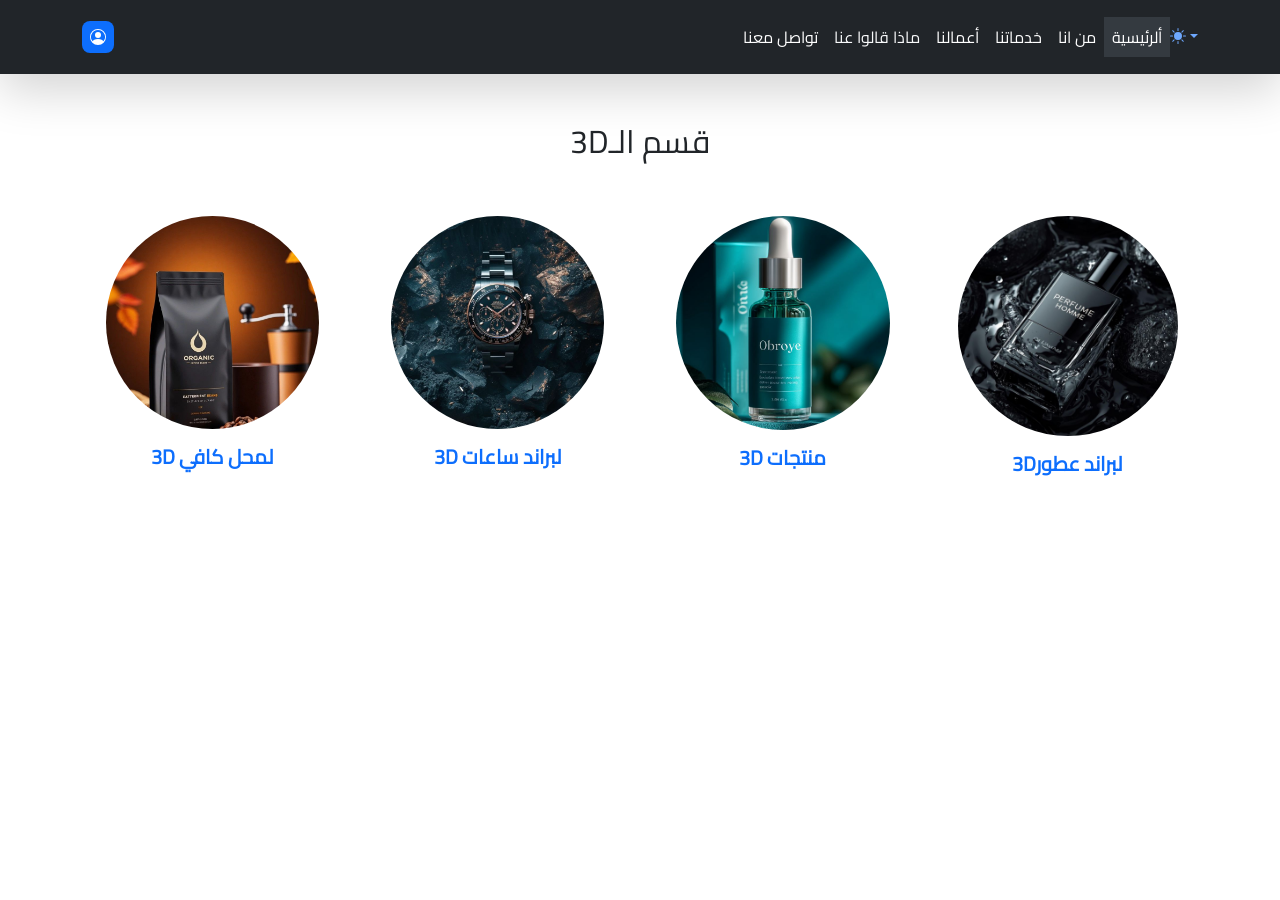
<file: 8.html>
<!DOCTYPE html><html data-bs-theme="light" lang="en"><head><meta charset="utf-8"><meta name="viewport" content="width=device-width, initial-scale=1.0, shrink-to-fit=no"><title>الموقع حقي</title>
			<script>!function(){const e=()=>localStorage.getItem("theme"),t=document.documentElement.getAttribute("data-bss-forced-theme"),a=()=>{if(t)return t;const a=e();if(a)return a;const r=document.documentElement.getAttribute("data-bs-theme");return r||(window.matchMedia("(prefers-color-scheme: dark)").matches?"dark":"light")},r=e=>{"auto"===e&&window.matchMedia("(prefers-color-scheme: dark)").matches?document.documentElement.setAttribute("data-bs-theme","dark"):document.documentElement.setAttribute("data-bs-theme",e)};r(a());const c=(e,t=!1)=>{const a=[].slice.call(document.querySelectorAll(".theme-switcher"));if(a.length){document.querySelectorAll("[data-bs-theme-value]").forEach((e=>{e.classList.remove("active"),e.setAttribute("aria-pressed","false")}));for(const t of a){const a=t.querySelector('[data-bs-theme-value="'+e+'"]');a&&(a.classList.add("active"),a.setAttribute("aria-pressed","true"))}}};window.matchMedia("(prefers-color-scheme: dark)").addEventListener("change",(()=>{const t=e();"light"!==t&&"dark"!==t&&r(a())})),window.addEventListener("DOMContentLoaded",(()=>{c(a()),document.querySelectorAll("[data-bs-theme-value]").forEach((e=>{e.addEventListener("click",(t=>{t.preventDefault();const a=e.getAttribute("data-bs-theme-value");(e=>{localStorage.setItem("theme",e)})(a),r(a),c(a)}))}))}))}();</script><link rel="stylesheet" href="https://cdn.jsdelivr.net/npm/bootstrap@5.3.3/dist/css/bootstrap.min.css"><link rel="stylesheet" href="/assets/css/styles.min.css?h=67e542bbeb33da0411a5d11601818e69"></head><body><header><!-- Start: Navbar Right Links (Dark) --><nav class="navbar navbar-expand-md bg-dark shadow-lg py-3" data-bs-theme="dark"><div class="container"><a class="navbar-brand d-flex align-items-center" href="#"><span class="bs-icon-sm bs-icon-rounded bs-icon-primary d-flex justify-content-center align-items-center me-2 bs-icon"><svg xmlns="http://www.w3.org/2000/svg" width="1em" height="1em" fill="currentColor" viewBox="0 0 16 16" class="bi bi-person-circle">
  <path d="M11 6a3 3 0 1 1-6 0 3 3 0 0 1 6 0"></path>
  <path fill-rule="evenodd" d="M0 8a8 8 0 1 1 16 0A8 8 0 0 1 0 8m8-7a7 7 0 0 0-5.468 11.37C3.242 11.226 4.805 10 8 10s4.757 1.225 5.468 2.37A7 7 0 0 0 8 1"></path>
</svg></span></a><button data-bs-toggle="collapse" class="navbar-toggler" data-bs-target="#navcol-2"><span class="visually-hidden">Toggle navigation</span><span class="navbar-toggler-icon"></span></button><div class="collapse navbar-collapse" id="navcol-2"><ul class="navbar-nav ms-auto"><li class="nav-item"></li><li class="nav-item"><a class="nav-link" href="/9.html" style="font-family: Cairo, sans-serif;color: var(--bs-white);">تواصل معنا</a></li><li class="nav-item"><a class="nav-link" href="/13.html" style="font-family: Cairo, sans-serif;color: var(--bs-light);">ماذا قالوا عنا</a></li><li class="nav-item"><a class="nav-link" href="/4.html" style="font-family: Cairo, sans-serif;color: var(--bs-white);">أعمالنا</a></li><li class="nav-item"><a class="nav-link" href="/3.html" style="font-family: Cairo, sans-serif;color: var(--bs-white);">خدماتنا</a></li><li class="nav-item"><a class="nav-link active" href="/2.html" style="color: var(--bs-white);font-family: Cairo, sans-serif;">من انا</a></li><li class="nav-item"><a class="nav-link" href="/index.html" style="background: var(--bs-light-bg-subtle);color: var(--bs-white);font-family: Cairo, sans-serif;">ألرئيسية</a></li></ul></div><div class="theme-switcher dropdown"><a class="dropdown-toggle" aria-expanded="false" data-bs-toggle="dropdown" href="#"><svg xmlns="http://www.w3.org/2000/svg" width="1em" height="1em" fill="currentColor" viewBox="0 0 16 16" class="bi bi-sun-fill mb-1">
  <path d="M8 12a4 4 0 1 0 0-8 4 4 0 0 0 0 8M8 0a.5.5 0 0 1 .5.5v2a.5.5 0 0 1-1 0v-2A.5.5 0 0 1 8 0m0 13a.5.5 0 0 1 .5.5v2a.5.5 0 0 1-1 0v-2A.5.5 0 0 1 8 13m8-5a.5.5 0 0 1-.5.5h-2a.5.5 0 0 1 0-1h2a.5.5 0 0 1 .5.5M3 8a.5.5 0 0 1-.5.5h-2a.5.5 0 0 1 0-1h2A.5.5 0 0 1 3 8m10.657-5.657a.5.5 0 0 1 0 .707l-1.414 1.415a.5.5 0 1 1-.707-.708l1.414-1.414a.5.5 0 0 1 .707 0m-9.193 9.193a.5.5 0 0 1 0 .707L3.05 13.657a.5.5 0 0 1-.707-.707l1.414-1.414a.5.5 0 0 1 .707 0zm9.193 2.121a.5.5 0 0 1-.707 0l-1.414-1.414a.5.5 0 0 1 .707-.707l1.414 1.414a.5.5 0 0 1 0 .707M4.464 4.465a.5.5 0 0 1-.707 0L2.343 3.05a.5.5 0 1 1 .707-.707l1.414 1.414a.5.5 0 0 1 0 .708z"></path>
</svg></a><div class="dropdown-menu"><a class="dropdown-item d-flex align-items-center" href="#" data-bs-theme-value="light"><svg xmlns="http://www.w3.org/2000/svg" width="1em" height="1em" fill="currentColor" viewBox="0 0 16 16" class="bi bi-sun-fill opacity-50 me-2">
  <path d="M8 12a4 4 0 1 0 0-8 4 4 0 0 0 0 8M8 0a.5.5 0 0 1 .5.5v2a.5.5 0 0 1-1 0v-2A.5.5 0 0 1 8 0m0 13a.5.5 0 0 1 .5.5v2a.5.5 0 0 1-1 0v-2A.5.5 0 0 1 8 13m8-5a.5.5 0 0 1-.5.5h-2a.5.5 0 0 1 0-1h2a.5.5 0 0 1 .5.5M3 8a.5.5 0 0 1-.5.5h-2a.5.5 0 0 1 0-1h2A.5.5 0 0 1 3 8m10.657-5.657a.5.5 0 0 1 0 .707l-1.414 1.415a.5.5 0 1 1-.707-.708l1.414-1.414a.5.5 0 0 1 .707 0m-9.193 9.193a.5.5 0 0 1 0 .707L3.05 13.657a.5.5 0 0 1-.707-.707l1.414-1.414a.5.5 0 0 1 .707 0zm9.193 2.121a.5.5 0 0 1-.707 0l-1.414-1.414a.5.5 0 0 1 .707-.707l1.414 1.414a.5.5 0 0 1 0 .707M4.464 4.465a.5.5 0 0 1-.707 0L2.343 3.05a.5.5 0 1 1 .707-.707l1.414 1.414a.5.5 0 0 1 0 .708z"></path>
</svg>Light</a><a class="dropdown-item d-flex align-items-center" href="#" data-bs-theme-value="dark"><svg xmlns="http://www.w3.org/2000/svg" width="1em" height="1em" fill="currentColor" viewBox="0 0 16 16" class="bi bi-moon-stars-fill opacity-50 me-2">
  <path d="M6 .278a.768.768 0 0 1 .08.858 7.208 7.208 0 0 0-.878 3.46c0 4.021 3.278 7.277 7.318 7.277.527 0 1.04-.055 1.533-.16a.787.787 0 0 1 .81.316.733.733 0 0 1-.031.893A8.349 8.349 0 0 1 8.344 16C3.734 16 0 12.286 0 7.71 0 4.266 2.114 1.312 5.124.06A.752.752 0 0 1 6 .278"></path>
  <path d="M10.794 3.148a.217.217 0 0 1 .412 0l.387 1.162c.173.518.579.924 1.097 1.097l1.162.387a.217.217 0 0 1 0 .412l-1.162.387a1.734 1.734 0 0 0-1.097 1.097l-.387 1.162a.217.217 0 0 1-.412 0l-.387-1.162A1.734 1.734 0 0 0 9.31 6.593l-1.162-.387a.217.217 0 0 1 0-.412l1.162-.387a1.734 1.734 0 0 0 1.097-1.097l.387-1.162zM13.863.099a.145.145 0 0 1 .274 0l.258.774c.115.346.386.617.732.732l.774.258a.145.145 0 0 1 0 .274l-.774.258a1.156 1.156 0 0 0-.732.732l-.258.774a.145.145 0 0 1-.274 0l-.258-.774a1.156 1.156 0 0 0-.732-.732l-.774-.258a.145.145 0 0 1 0-.274l.774-.258c.346-.115.617-.386.732-.732L13.863.1z"></path>
</svg>Dark</a><a class="dropdown-item d-flex align-items-center" href="#" data-bs-theme-value="auto"><svg xmlns="http://www.w3.org/2000/svg" width="1em" height="1em" fill="currentColor" viewBox="0 0 16 16" class="bi bi-circle-half opacity-50 me-2">
  <path d="M8 15A7 7 0 1 0 8 1zm0 1A8 8 0 1 1 8 0a8 8 0 0 1 0 16"></path>
</svg>Auto</a></div></div></div></nav><!-- End: Navbar Right Links (Dark) --></header><!-- Start: Team --><div class="container py-4 py-xl-5"><div class="row mb-4 mb-lg-5"><div class="col-md-8 col-xl-6 text-center mx-auto"><h2 style="font-family: Cairo, sans-serif;">3Dقسم الـ</h2></div></div><div class="row gy-4 row-cols-2 row-cols-md-4"><div class="col"><div class="card border-0 shadow-none"><div class="card-body text-center d-flex flex-column align-items-center p-0"><img class="rounded-circle mb-3 fit-cover" width="213" height="213" src="/assets/img/b27199ebf689395dcd9771f406c7095d.jpg?h=71b76a02e736b91fd4ad3f0a5922cad9"><h5 class="fw-bold text-primary card-title mb-0" style="font-family: Cairo, sans-serif;"><strong>3D لمحل كافي</strong></h5></div></div></div><div class="col"><div class="card border-0 shadow-none"><div class="card-body text-center d-flex flex-column align-items-center p-0"><img class="rounded-circle mb-3 fit-cover" width="213" height="213" src="/assets/img/a96d94cdecd09727488ba3be9b8648e1.jpg?h=f04f0529a87864e99229c77be439593f"><h5 class="fw-bold text-primary card-title mb-0" style="font-family: Cairo, sans-serif;"><strong>3D لبراند ساعات</strong></h5></div></div></div><div class="col"><div class="card border-0 shadow-none"><div class="card-body text-center d-flex flex-column align-items-center p-0"><img class="rounded-circle mb-3 fit-cover" width="214" height="214" src="/assets/img/b300b1a6ca91e0786a50cbd54d3ee129.jpg?h=f04f0529a87864e99229c77be439593f"><h5 class="fw-bold text-primary card-title mb-0" style="font-family: Cairo, sans-serif;"><strong>3D منتجات</strong></h5></div></div></div><div class="col"><div class="card border-0 shadow-none"><div class="card-body text-center d-flex flex-column align-items-center p-0"><img class="rounded-circle mb-3 fit-cover" width="220" height="220" src="/assets/img/21d3474f88c53b8d54a372f2582c30e6.jpg?h=f04f0529a87864e99229c77be439593f"><h5 class="fw-bold text-primary card-title mb-0" style="font-family: Cairo, sans-serif;"><strong>3Dلبراند عطور</strong></h5></div></div></div></div></div><!-- End: Team --><script src="https://cdn.jsdelivr.net/npm/bootstrap@5.3.3/dist/js/bootstrap.bundle.min.js"></script><script src="/assets/js/script.min.js?h=594e254c8b98f034f381568757b26b7c"></script></body></html>
</file>
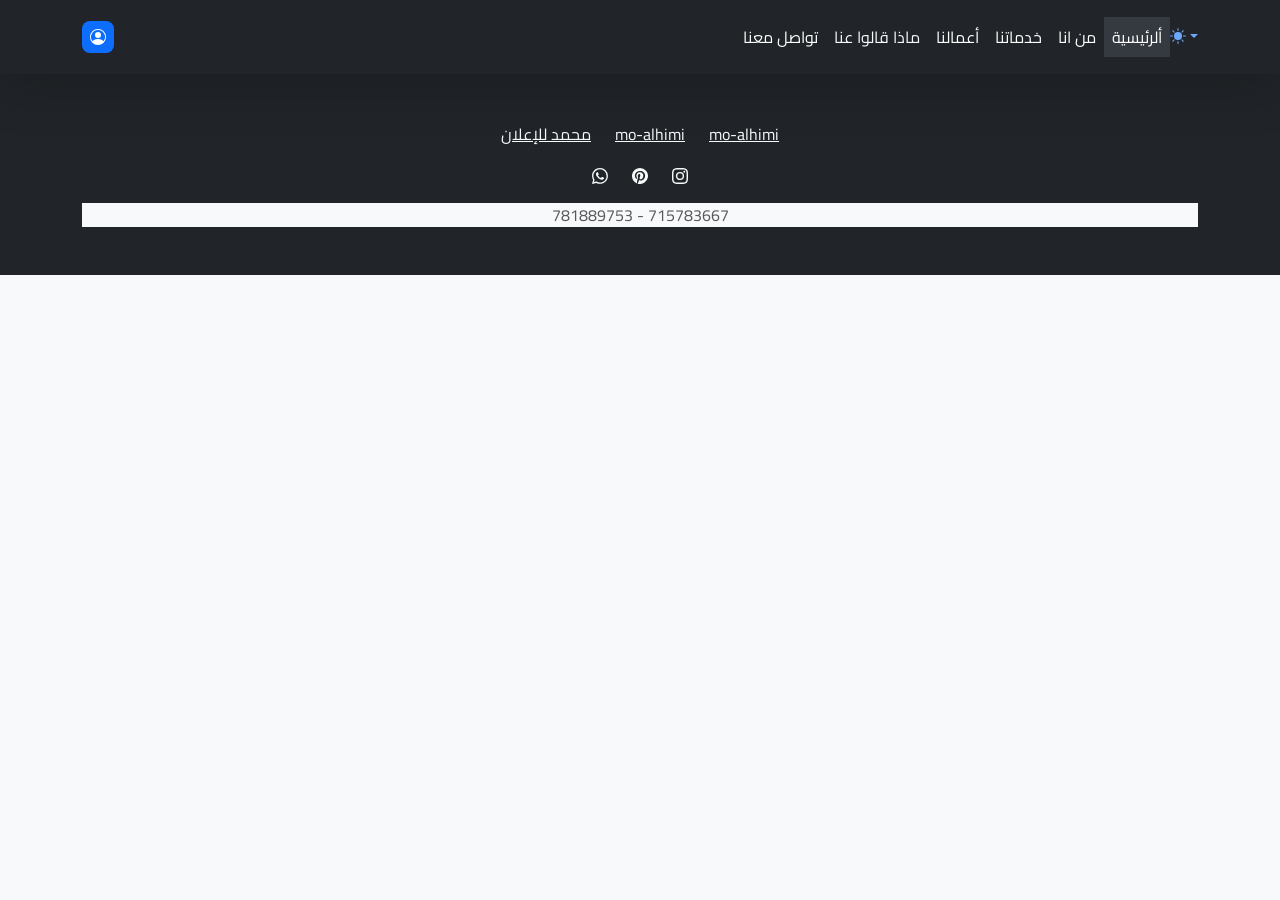
<file: 9.html>
<!DOCTYPE html><html data-bs-theme="light" lang="en"><head><meta charset="utf-8"><meta name="viewport" content="width=device-width, initial-scale=1.0, shrink-to-fit=no"><title>الموقع حقي</title>
			<script>!function(){const e=()=>localStorage.getItem("theme"),t=document.documentElement.getAttribute("data-bss-forced-theme"),a=()=>{if(t)return t;const a=e();if(a)return a;const r=document.documentElement.getAttribute("data-bs-theme");return r||(window.matchMedia("(prefers-color-scheme: dark)").matches?"dark":"light")},r=e=>{"auto"===e&&window.matchMedia("(prefers-color-scheme: dark)").matches?document.documentElement.setAttribute("data-bs-theme","dark"):document.documentElement.setAttribute("data-bs-theme",e)};r(a());const c=(e,t=!1)=>{const a=[].slice.call(document.querySelectorAll(".theme-switcher"));if(a.length){document.querySelectorAll("[data-bs-theme-value]").forEach((e=>{e.classList.remove("active"),e.setAttribute("aria-pressed","false")}));for(const t of a){const a=t.querySelector('[data-bs-theme-value="'+e+'"]');a&&(a.classList.add("active"),a.setAttribute("aria-pressed","true"))}}};window.matchMedia("(prefers-color-scheme: dark)").addEventListener("change",(()=>{const t=e();"light"!==t&&"dark"!==t&&r(a())})),window.addEventListener("DOMContentLoaded",(()=>{c(a()),document.querySelectorAll("[data-bs-theme-value]").forEach((e=>{e.addEventListener("click",(t=>{t.preventDefault();const a=e.getAttribute("data-bs-theme-value");(e=>{localStorage.setItem("theme",e)})(a),r(a),c(a)}))}))}))}();</script><link rel="stylesheet" href="https://cdn.jsdelivr.net/npm/bootstrap@5.3.3/dist/css/bootstrap.min.css"><link rel="stylesheet" href="/assets/css/styles.min.css?h=67e542bbeb33da0411a5d11601818e69"></head><body style="background: var(--bs-light);"><header><!-- Start: Navbar Right Links (Dark) --><nav class="navbar navbar-expand-md bg-dark shadow-lg py-3" data-bs-theme="dark"><div class="container"><a class="navbar-brand d-flex align-items-center" href="#"><span class="bs-icon-sm bs-icon-rounded bs-icon-primary d-flex justify-content-center align-items-center me-2 bs-icon"><svg xmlns="http://www.w3.org/2000/svg" width="1em" height="1em" fill="currentColor" viewBox="0 0 16 16" class="bi bi-person-circle">
  <path d="M11 6a3 3 0 1 1-6 0 3 3 0 0 1 6 0"></path>
  <path fill-rule="evenodd" d="M0 8a8 8 0 1 1 16 0A8 8 0 0 1 0 8m8-7a7 7 0 0 0-5.468 11.37C3.242 11.226 4.805 10 8 10s4.757 1.225 5.468 2.37A7 7 0 0 0 8 1"></path>
</svg></span></a><button data-bs-toggle="collapse" class="navbar-toggler" data-bs-target="#navcol-2"><span class="visually-hidden">Toggle navigation</span><span class="navbar-toggler-icon"></span></button><div class="collapse navbar-collapse" id="navcol-2"><ul class="navbar-nav ms-auto"><li class="nav-item"></li><li class="nav-item"><a class="nav-link" href="#" style="font-family: Cairo, sans-serif;color: var(--bs-white);">تواصل معنا</a></li><li class="nav-item"><a class="nav-link" href="/13.html" style="font-family: Cairo, sans-serif;color: var(--bs-light);">ماذا قالوا عنا</a></li><li class="nav-item"><a class="nav-link" href="/4.html" style="font-family: Cairo, sans-serif;color: var(--bs-white);">أعمالنا</a></li><li class="nav-item"><a class="nav-link" href="/3.html" style="font-family: Cairo, sans-serif;color: var(--bs-white);">خدماتنا</a></li><li class="nav-item"><a class="nav-link active" href="/2.html" style="color: var(--bs-white);font-family: Cairo, sans-serif;">من انا</a></li><li class="nav-item"><a class="nav-link" href="/index.html" style="background: var(--bs-light-bg-subtle);color: var(--bs-white);font-family: Cairo, sans-serif;">ألرئيسية</a></li></ul></div><div class="theme-switcher dropdown"><a class="dropdown-toggle" aria-expanded="false" data-bs-toggle="dropdown" href="#"><svg xmlns="http://www.w3.org/2000/svg" width="1em" height="1em" fill="currentColor" viewBox="0 0 16 16" class="bi bi-sun-fill mb-1">
  <path d="M8 12a4 4 0 1 0 0-8 4 4 0 0 0 0 8M8 0a.5.5 0 0 1 .5.5v2a.5.5 0 0 1-1 0v-2A.5.5 0 0 1 8 0m0 13a.5.5 0 0 1 .5.5v2a.5.5 0 0 1-1 0v-2A.5.5 0 0 1 8 13m8-5a.5.5 0 0 1-.5.5h-2a.5.5 0 0 1 0-1h2a.5.5 0 0 1 .5.5M3 8a.5.5 0 0 1-.5.5h-2a.5.5 0 0 1 0-1h2A.5.5 0 0 1 3 8m10.657-5.657a.5.5 0 0 1 0 .707l-1.414 1.415a.5.5 0 1 1-.707-.708l1.414-1.414a.5.5 0 0 1 .707 0m-9.193 9.193a.5.5 0 0 1 0 .707L3.05 13.657a.5.5 0 0 1-.707-.707l1.414-1.414a.5.5 0 0 1 .707 0zm9.193 2.121a.5.5 0 0 1-.707 0l-1.414-1.414a.5.5 0 0 1 .707-.707l1.414 1.414a.5.5 0 0 1 0 .707M4.464 4.465a.5.5 0 0 1-.707 0L2.343 3.05a.5.5 0 1 1 .707-.707l1.414 1.414a.5.5 0 0 1 0 .708z"></path>
</svg></a><div class="dropdown-menu"><a class="dropdown-item d-flex align-items-center" href="#" data-bs-theme-value="light"><svg xmlns="http://www.w3.org/2000/svg" width="1em" height="1em" fill="currentColor" viewBox="0 0 16 16" class="bi bi-sun-fill opacity-50 me-2">
  <path d="M8 12a4 4 0 1 0 0-8 4 4 0 0 0 0 8M8 0a.5.5 0 0 1 .5.5v2a.5.5 0 0 1-1 0v-2A.5.5 0 0 1 8 0m0 13a.5.5 0 0 1 .5.5v2a.5.5 0 0 1-1 0v-2A.5.5 0 0 1 8 13m8-5a.5.5 0 0 1-.5.5h-2a.5.5 0 0 1 0-1h2a.5.5 0 0 1 .5.5M3 8a.5.5 0 0 1-.5.5h-2a.5.5 0 0 1 0-1h2A.5.5 0 0 1 3 8m10.657-5.657a.5.5 0 0 1 0 .707l-1.414 1.415a.5.5 0 1 1-.707-.708l1.414-1.414a.5.5 0 0 1 .707 0m-9.193 9.193a.5.5 0 0 1 0 .707L3.05 13.657a.5.5 0 0 1-.707-.707l1.414-1.414a.5.5 0 0 1 .707 0zm9.193 2.121a.5.5 0 0 1-.707 0l-1.414-1.414a.5.5 0 0 1 .707-.707l1.414 1.414a.5.5 0 0 1 0 .707M4.464 4.465a.5.5 0 0 1-.707 0L2.343 3.05a.5.5 0 1 1 .707-.707l1.414 1.414a.5.5 0 0 1 0 .708z"></path>
</svg>Light</a><a class="dropdown-item d-flex align-items-center" href="#" data-bs-theme-value="dark"><svg xmlns="http://www.w3.org/2000/svg" width="1em" height="1em" fill="currentColor" viewBox="0 0 16 16" class="bi bi-moon-stars-fill opacity-50 me-2">
  <path d="M6 .278a.768.768 0 0 1 .08.858 7.208 7.208 0 0 0-.878 3.46c0 4.021 3.278 7.277 7.318 7.277.527 0 1.04-.055 1.533-.16a.787.787 0 0 1 .81.316.733.733 0 0 1-.031.893A8.349 8.349 0 0 1 8.344 16C3.734 16 0 12.286 0 7.71 0 4.266 2.114 1.312 5.124.06A.752.752 0 0 1 6 .278"></path>
  <path d="M10.794 3.148a.217.217 0 0 1 .412 0l.387 1.162c.173.518.579.924 1.097 1.097l1.162.387a.217.217 0 0 1 0 .412l-1.162.387a1.734 1.734 0 0 0-1.097 1.097l-.387 1.162a.217.217 0 0 1-.412 0l-.387-1.162A1.734 1.734 0 0 0 9.31 6.593l-1.162-.387a.217.217 0 0 1 0-.412l1.162-.387a1.734 1.734 0 0 0 1.097-1.097l.387-1.162zM13.863.099a.145.145 0 0 1 .274 0l.258.774c.115.346.386.617.732.732l.774.258a.145.145 0 0 1 0 .274l-.774.258a1.156 1.156 0 0 0-.732.732l-.258.774a.145.145 0 0 1-.274 0l-.258-.774a1.156 1.156 0 0 0-.732-.732l-.774-.258a.145.145 0 0 1 0-.274l.774-.258c.346-.115.617-.386.732-.732L13.863.1z"></path>
</svg>Dark</a><a class="dropdown-item d-flex align-items-center" href="#" data-bs-theme-value="auto"><svg xmlns="http://www.w3.org/2000/svg" width="1em" height="1em" fill="currentColor" viewBox="0 0 16 16" class="bi bi-circle-half opacity-50 me-2">
  <path d="M8 15A7 7 0 1 0 8 1zm0 1A8 8 0 1 1 8 0a8 8 0 0 1 0 16"></path>
</svg>Auto</a></div></div></div></nav><!-- End: Navbar Right Links (Dark) --></header><!-- Start: Footer Dark --><footer class="text-center bg-dark"><div class="container text-white py-4 py-lg-5"><ul class="list-inline"><li class="list-inline-item me-4"><a class="link-light" href="/12.html" style="font-family: Cairo, sans-serif;">محمد للإعلان</a></li><li class="list-inline-item me-4"><a class="link-light" href="/11.html" style="font-family: Cairo, sans-serif;">mo-alhimi</a></li><li class="list-inline-item"><a class="link-light" href="/10.html" style="font-family: Cairo, sans-serif;">mo-alhimi</a></li></ul><ul class="list-inline"><li class="list-inline-item me-4"><svg xmlns="http://www.w3.org/2000/svg" width="1em" height="1em" fill="currentColor" viewBox="0 0 16 16" class="bi bi-whatsapp text-light" style="font-size: 16px;">
  <path d="M13.601 2.326A7.854 7.854 0 0 0 7.994 0C3.627 0 .068 3.558.064 7.926c0 1.399.366 2.76 1.057 3.965L0 16l4.204-1.102a7.933 7.933 0 0 0 3.79.965h.004c4.368 0 7.926-3.558 7.93-7.93A7.898 7.898 0 0 0 13.6 2.326zM7.994 14.521a6.573 6.573 0 0 1-3.356-.92l-.24-.144-2.494.654.666-2.433-.156-.251a6.56 6.56 0 0 1-1.007-3.505c0-3.626 2.957-6.584 6.591-6.584a6.56 6.56 0 0 1 4.66 1.931 6.557 6.557 0 0 1 1.928 4.66c-.004 3.639-2.961 6.592-6.592 6.592zm3.615-4.934c-.197-.099-1.17-.578-1.353-.646-.182-.065-.315-.099-.445.099-.133.197-.513.646-.627.775-.114.133-.232.148-.43.05-.197-.1-.836-.308-1.592-.985-.59-.525-.985-1.175-1.103-1.372-.114-.198-.011-.304.088-.403.087-.088.197-.232.296-.346.1-.114.133-.198.198-.33.065-.134.034-.248-.015-.347-.05-.099-.445-1.076-.612-1.47-.16-.389-.323-.335-.445-.34-.114-.007-.247-.007-.38-.007a.729.729 0 0 0-.529.247c-.182.198-.691.677-.691 1.654 0 .977.71 1.916.81 2.049.098.133 1.394 2.132 3.383 2.992.47.205.84.326 1.129.418.475.152.904.129 1.246.08.38-.058 1.171-.48 1.338-.943.164-.464.164-.86.114-.943-.049-.084-.182-.133-.38-.232z"></path>
</svg></li><li class="list-inline-item me-4"><svg xmlns="http://www.w3.org/2000/svg" width="1em" height="1em" fill="currentColor" viewBox="0 0 16 16" class="bi bi-pinterest text-light">
  <path d="M8 0a8 8 0 0 0-2.915 15.452c-.07-.633-.134-1.606.027-2.297.146-.625.938-3.977.938-3.977s-.239-.479-.239-1.187c0-1.113.645-1.943 1.448-1.943.682 0 1.012.512 1.012 1.127 0 .686-.437 1.712-.663 2.663-.188.796.4 1.446 1.185 1.446 1.422 0 2.515-1.5 2.515-3.664 0-1.915-1.377-3.254-3.342-3.254-2.276 0-3.612 1.707-3.612 3.471 0 .688.265 1.425.595 1.826a.24.24 0 0 1 .056.23c-.061.252-.196.796-.222.907-.035.146-.116.177-.268.107-1-.465-1.624-1.926-1.624-3.1 0-2.523 1.834-4.84 5.286-4.84 2.775 0 4.932 1.977 4.932 4.62 0 2.757-1.739 4.976-4.151 4.976-.811 0-1.573-.421-1.834-.919l-.498 1.902c-.181.695-.669 1.566-.995 2.097A8 8 0 1 0 8 0"></path>
</svg></li><li class="list-inline-item"><svg xmlns="http://www.w3.org/2000/svg" width="1em" height="1em" fill="currentColor" viewBox="0 0 16 16" class="bi bi-instagram text-light">
  <path d="M8 0C5.829 0 5.556.01 4.703.048 3.85.088 3.269.222 2.76.42a3.917 3.917 0 0 0-1.417.923A3.927 3.927 0 0 0 .42 2.76C.222 3.268.087 3.85.048 4.7.01 5.555 0 5.827 0 8.001c0 2.172.01 2.444.048 3.297.04.852.174 1.433.372 1.942.205.526.478.972.923 1.417.444.445.89.719 1.416.923.51.198 1.09.333 1.942.372C5.555 15.99 5.827 16 8 16s2.444-.01 3.298-.048c.851-.04 1.434-.174 1.943-.372a3.916 3.916 0 0 0 1.416-.923c.445-.445.718-.891.923-1.417.197-.509.332-1.09.372-1.942C15.99 10.445 16 10.173 16 8s-.01-2.445-.048-3.299c-.04-.851-.175-1.433-.372-1.941a3.926 3.926 0 0 0-.923-1.417A3.911 3.911 0 0 0 13.24.42c-.51-.198-1.092-.333-1.943-.372C10.443.01 10.172 0 7.998 0h.003zm-.717 1.442h.718c2.136 0 2.389.007 3.232.046.78.035 1.204.166 1.486.275.373.145.64.319.92.599.28.28.453.546.598.92.11.281.24.705.275 1.485.039.843.047 1.096.047 3.231s-.008 2.389-.047 3.232c-.035.78-.166 1.203-.275 1.485a2.47 2.47 0 0 1-.599.919c-.28.28-.546.453-.92.598-.28.11-.704.24-1.485.276-.843.038-1.096.047-3.232.047s-2.39-.009-3.233-.047c-.78-.036-1.203-.166-1.485-.276a2.478 2.478 0 0 1-.92-.598 2.48 2.48 0 0 1-.6-.92c-.109-.281-.24-.705-.275-1.485-.038-.843-.046-1.096-.046-3.233 0-2.136.008-2.388.046-3.231.036-.78.166-1.204.276-1.486.145-.373.319-.64.599-.92.28-.28.546-.453.92-.598.282-.11.705-.24 1.485-.276.738-.034 1.024-.044 2.515-.045v.002zm4.988 1.328a.96.96 0 1 0 0 1.92.96.96 0 0 0 0-1.92zm-4.27 1.122a4.109 4.109 0 1 0 0 8.217 4.109 4.109 0 0 0 0-8.217zm0 1.441a2.667 2.667 0 1 1 0 5.334 2.667 2.667 0 0 1 0-5.334"></path>
</svg></li></ul><p class="text-muted mb-0" style="color: var(--bs-white);font-family: Cairo, sans-serif;background: var(--bs-light);">781889753 - 715783667</p></div></footer><!-- End: Footer Dark --><script src="https://cdn.jsdelivr.net/npm/bootstrap@5.3.3/dist/js/bootstrap.bundle.min.js"></script><script src="/assets/js/script.min.js?h=594e254c8b98f034f381568757b26b7c"></script></body></html>
</file>
<file: assets/css/styles.min.css>
@font-face{font-family:Cairo;src:url(/assets/fonts/Cairo-4cf8f1dca998735c1587ffb740c3441d.woff2?h=4a85a39bc398a4e6f7f3cfce81f40ff4) format('woff2');font-weight:400;font-style:normal;font-display:swap;unicode-range:U+0600-06FF,U+0750-077F,U+0870-088E,U+0890-0891,U+0897-08E1,U+08E3-08FF,U+200C-200E,U+2010-2011,U+204F,U+2E41,U+FB50-FDFF,U+FE70-FE74,U+FE76-FEFC,U+102E0-102FB,U+10E60-10E7E,U+10EC2-10EC4,U+10EFC-10EFF,U+1EE00-1EE03,U+1EE05-1EE1F,U+1EE21-1EE22,U+1EE24,U+1EE27,U+1EE29-1EE32,U+1EE34-1EE37,U+1EE39,U+1EE3B,U+1EE42,U+1EE47,U+1EE49,U+1EE4B,U+1EE4D-1EE4F,U+1EE51-1EE52,U+1EE54,U+1EE57,U+1EE59,U+1EE5B,U+1EE5D,U+1EE5F,U+1EE61-1EE62,U+1EE64,U+1EE67-1EE6A,U+1EE6C-1EE72,U+1EE74-1EE77,U+1EE79-1EE7C,U+1EE7E,U+1EE80-1EE89,U+1EE8B-1EE9B,U+1EEA1-1EEA3,U+1EEA5-1EEA9,U+1EEAB-1EEBB,U+1EEF0-1EEF1}@font-face{font-family:Cairo;src:url(/assets/fonts/Cairo-35d4c26e8d584fb3b34394ed89c2a434.woff2?h=4a85a39bc398a4e6f7f3cfce81f40ff4) format('woff2');font-weight:400;font-style:normal;font-display:swap;unicode-range:U+0000-00FF,U+0131,U+0152-0153,U+02BB-02BC,U+02C6,U+02DA,U+02DC,U+0304,U+0308,U+0329,U+2000-206F,U+20AC,U+2122,U+2191,U+2193,U+2212,U+2215,U+FEFF,U+FFFD}@font-face{font-family:swiper-icons;src:url(/assets/fonts/swiper-icons.woff?h=c7acc97a8ef16e20b0cd8626a5c9c098) format('woff');font-weight:400;font-style:normal;font-display:auto}.fit-cover{object-fit:cover}.bs-icon{--bs-icon-size:.75rem;display:flex;flex-shrink:0;justify-content:center;align-items:center;font-size:var(--bs-icon-size);width:calc(var(--bs-icon-size) * 2);height:calc(var(--bs-icon-size) * 2);color:var(--bs-primary)}.bs-icon-xs{--bs-icon-size:1rem;width:calc(var(--bs-icon-size) * 1.5);height:calc(var(--bs-icon-size) * 1.5)}.bs-icon-sm{--bs-icon-size:1rem}.bs-icon-md{--bs-icon-size:1.5rem}.bs-icon-lg{--bs-icon-size:2rem}.bs-icon-xl{--bs-icon-size:2.5rem}.bs-icon.bs-icon-primary{color:var(--bs-white);background:var(--bs-primary)}.bs-icon.bs-icon-primary-light{color:var(--bs-primary);background:rgba(var(--bs-primary-rgb),.2)}.bs-icon.bs-icon-semi-white{color:var(--bs-primary);background:rgba(255,255,255,.5)}.bs-icon.bs-icon-rounded{border-radius:.5rem}.bs-icon.bs-icon-circle{border-radius:50%}.bg-white-300{background:rgba(255,255,255,.3)!important}.rounded-bottom-left{border-radius:0;border-bottom-left-radius:.25rem!important}.rounded-bottom-right{border-radius:0;border-bottom-right-radius:.25rem!important}:root{--swiper-theme-color:#007aff;--swiper-navigation-size:44px}.swiper-container{margin-left:auto;margin-right:auto;position:relative;overflow:hidden;list-style:none;padding:0;z-index:1}.swiper-container-vertical>.swiper-wrapper{flex-direction:column}.swiper-wrapper{position:relative;width:100%;height:100%;z-index:1;display:flex;transition-property:transform;box-sizing:content-box}.swiper-container-android .swiper-slide,.swiper-wrapper{transform:translate3d(0,0,0)}.swiper-container-multirow>.swiper-wrapper{flex-wrap:wrap}.swiper-container-multirow-column>.swiper-wrapper{flex-wrap:wrap;flex-direction:column}.swiper-container-free-mode>.swiper-wrapper{transition-timing-function:ease-out;margin:0 auto}.swiper-container-pointer-events{touch-action:pan-y}.swiper-container-pointer-events.swiper-container-vertical{touch-action:pan-x}.swiper-slide{flex-shrink:0;width:100%;height:100%;position:relative;transition-property:transform}.swiper-slide-invisible-blank{visibility:hidden}.swiper-container-autoheight,.swiper-container-autoheight .swiper-slide{height:auto}.swiper-container-autoheight .swiper-wrapper{align-items:flex-start;transition-property:transform,height}.swiper-container-3d{perspective:1200px}.swiper-container-3d .swiper-cube-shadow,.swiper-container-3d .swiper-slide,.swiper-container-3d .swiper-slide-shadow-bottom,.swiper-container-3d .swiper-slide-shadow-left,.swiper-container-3d .swiper-slide-shadow-right,.swiper-container-3d .swiper-slide-shadow-top,.swiper-container-3d .swiper-wrapper{transform-style:preserve-3d}.swiper-container-3d .swiper-slide-shadow-bottom,.swiper-container-3d .swiper-slide-shadow-left,.swiper-container-3d .swiper-slide-shadow-right,.swiper-container-3d .swiper-slide-shadow-top{position:absolute;left:0;top:0;width:100%;height:100%;pointer-events:none;z-index:10}.swiper-container-3d .swiper-slide-shadow-left{background-image:linear-gradient(to left,rgba(0,0,0,.5),rgba(0,0,0,0))}.swiper-container-3d .swiper-slide-shadow-right{background-image:linear-gradient(to right,rgba(0,0,0,.5),rgba(0,0,0,0))}.swiper-container-3d .swiper-slide-shadow-top{background-image:linear-gradient(to top,rgba(0,0,0,.5),rgba(0,0,0,0))}.swiper-container-3d .swiper-slide-shadow-bottom{background-image:linear-gradient(to bottom,rgba(0,0,0,.5),rgba(0,0,0,0))}.swiper-container-css-mode>.swiper-wrapper{overflow:auto;scrollbar-width:none;-ms-overflow-style:none}.swiper-container-css-mode>.swiper-wrapper::-webkit-scrollbar{display:none}.swiper-container-css-mode>.swiper-wrapper>.swiper-slide{scroll-snap-align:start start}.swiper-container-horizontal.swiper-container-css-mode>.swiper-wrapper{scroll-snap-type:x mandatory}.swiper-container-vertical.swiper-container-css-mode>.swiper-wrapper{scroll-snap-type:y mandatory}.swiper-button-next,.swiper-button-prev{position:absolute;top:50%;width:calc(var(--swiper-navigation-size)/ 44 * 27);height:var(--swiper-navigation-size);margin-top:calc(-1 * var(--swiper-navigation-size)/ 2);z-index:10;cursor:pointer;display:flex;align-items:center;justify-content:center;color:var(--swiper-navigation-color,var(--swiper-theme-color))}.swiper-button-next.swiper-button-disabled,.swiper-button-prev.swiper-button-disabled{opacity:.35;cursor:auto;pointer-events:none}.swiper-button-next:after,.swiper-button-prev:after{font-family:swiper-icons;font-size:var(--swiper-navigation-size);text-transform:none!important;letter-spacing:0;text-transform:none;font-variant:initial;line-height:1}.swiper-button-prev,.swiper-container-rtl .swiper-button-next{left:10px;right:auto}.swiper-button-prev:after,.swiper-container-rtl .swiper-button-next:after{content:'prev'}.swiper-button-next,.swiper-container-rtl .swiper-button-prev{right:10px;left:auto}.swiper-button-next:after,.swiper-container-rtl .swiper-button-prev:after{content:'next'}.swiper-button-next.swiper-button-white,.swiper-button-prev.swiper-button-white{--swiper-navigation-color:#ffffff}.swiper-button-next.swiper-button-black,.swiper-button-prev.swiper-button-black{--swiper-navigation-color:#000000}.swiper-button-lock,.swiper-pagination-lock,.swiper-scrollbar-lock{display:none}.swiper-pagination{position:absolute;text-align:center;transition:opacity .3s;transform:translate3d(0,0,0);z-index:10}.swiper-pagination.swiper-pagination-hidden{opacity:0}.swiper-container-horizontal>.swiper-pagination-bullets,.swiper-pagination-custom,.swiper-pagination-fraction{bottom:10px;left:0;width:100%}.swiper-pagination-bullets-dynamic{overflow:hidden;font-size:0}.swiper-pagination-bullets-dynamic .swiper-pagination-bullet{transform:scale(.33);position:relative}.swiper-pagination-bullets-dynamic .swiper-pagination-bullet-active,.swiper-pagination-bullets-dynamic .swiper-pagination-bullet-active-main{transform:scale(1)}.swiper-pagination-bullets-dynamic .swiper-pagination-bullet-active-next,.swiper-pagination-bullets-dynamic .swiper-pagination-bullet-active-prev{transform:scale(.66)}.swiper-pagination-bullets-dynamic .swiper-pagination-bullet-active-next-next,.swiper-pagination-bullets-dynamic .swiper-pagination-bullet-active-prev-prev{transform:scale(.33)}.swiper-pagination-bullet{width:8px;height:8px;display:inline-block;border-radius:50%;background:#000;opacity:.2}button.swiper-pagination-bullet{border:none;margin:0;padding:0;box-shadow:none;-webkit-appearance:none;-moz-appearance:none;appearance:none}.swiper-pagination-clickable .swiper-pagination-bullet{cursor:pointer}.swiper-pagination-bullet-active{opacity:1;background:var(--swiper-pagination-color,var(--swiper-theme-color))}.swiper-container-vertical>.swiper-pagination-bullets{right:10px;top:50%;transform:translate3d(0,-50%,0)}.swiper-container-vertical>.swiper-pagination-bullets .swiper-pagination-bullet{margin:6px 0;display:block}.swiper-container-vertical>.swiper-pagination-bullets.swiper-pagination-bullets-dynamic{top:50%;transform:translateY(-50%);width:8px}.swiper-container-vertical>.swiper-pagination-bullets.swiper-pagination-bullets-dynamic .swiper-pagination-bullet{display:inline-block;transition:transform .2s,top .2s}.swiper-container-horizontal>.swiper-pagination-bullets .swiper-pagination-bullet{margin:0 4px}.swiper-container-horizontal>.swiper-pagination-bullets.swiper-pagination-bullets-dynamic{left:50%;transform:translateX(-50%);white-space:nowrap}.swiper-container-horizontal>.swiper-pagination-bullets.swiper-pagination-bullets-dynamic .swiper-pagination-bullet{transition:transform .2s,left .2s}.swiper-container-horizontal.swiper-container-rtl>.swiper-pagination-bullets-dynamic .swiper-pagination-bullet{transition:transform .2s,right .2s}.swiper-pagination-progressbar{background:rgba(0,0,0,.25);position:absolute}.swiper-pagination-progressbar .swiper-pagination-progressbar-fill{background:var(--swiper-pagination-color,var(--swiper-theme-color));position:absolute;left:0;top:0;width:100%;height:100%;transform:scale(0);transform-origin:left top}.swiper-container-rtl .swiper-pagination-progressbar .swiper-pagination-progressbar-fill{transform-origin:right top}.swiper-container-horizontal>.swiper-pagination-progressbar,.swiper-container-vertical>.swiper-pagination-progressbar.swiper-pagination-progressbar-opposite{width:100%;height:4px;left:0;top:0}.swiper-container-horizontal>.swiper-pagination-progressbar.swiper-pagination-progressbar-opposite,.swiper-container-vertical>.swiper-pagination-progressbar{width:4px;height:100%;left:0;top:0}.swiper-pagination-white{--swiper-pagination-color:#ffffff}.swiper-pagination-black{--swiper-pagination-color:#000000}.swiper-scrollbar{border-radius:10px;position:relative;-ms-touch-action:none;background:rgba(0,0,0,.1)}.swiper-container-horizontal>.swiper-scrollbar{position:absolute;left:1%;bottom:3px;z-index:50;height:5px;width:98%}.swiper-container-vertical>.swiper-scrollbar{position:absolute;right:3px;top:1%;z-index:50;width:5px;height:98%}.swiper-scrollbar-drag{height:100%;width:100%;position:relative;background:rgba(0,0,0,.5);border-radius:10px;left:0;top:0}.swiper-scrollbar-cursor-drag,.swiper-slide-zoomed{cursor:move}.swiper-zoom-container{width:100%;height:100%;display:flex;justify-content:center;align-items:center;text-align:center}.swiper-zoom-container>canvas,.swiper-zoom-container>img,.swiper-zoom-container>svg{max-width:100%;max-height:100%;object-fit:contain}.swiper-lazy-preloader{width:42px;height:42px;position:absolute;left:50%;top:50%;margin-left:-21px;margin-top:-21px;z-index:10;transform-origin:50%;animation:1s linear infinite swiper-preloader-spin;box-sizing:border-box;border:4px solid var(--swiper-preloader-color,var(--swiper-theme-color));border-radius:50%;border-top-color:transparent}.swiper-lazy-preloader-white{--swiper-preloader-color:#fff}.swiper-lazy-preloader-black{--swiper-preloader-color:#000}@keyframes swiper-preloader-spin{100%{transform:rotate(360deg)}}.swiper-container .swiper-notification{position:absolute;left:0;top:0;pointer-events:none;opacity:0;z-index:-1000}.swiper-container-fade.swiper-container-free-mode .swiper-slide{transition-timing-function:ease-out}.swiper-container-fade .swiper-slide{pointer-events:none;transition-property:opacity}.swiper-container-cube .swiper-slide .swiper-slide,.swiper-container-fade .swiper-slide .swiper-slide,.swiper-container-flip .swiper-slide .swiper-slide{pointer-events:none}.swiper-container-cube .swiper-slide-active,.swiper-container-cube .swiper-slide-active .swiper-slide-active,.swiper-container-fade .swiper-slide-active,.swiper-container-fade .swiper-slide-active .swiper-slide-active,.swiper-container-flip .swiper-slide-active,.swiper-container-flip .swiper-slide-active .swiper-slide-active{pointer-events:auto}.swiper-container-cube,.swiper-container-flip{overflow:visible}.swiper-container-cube .swiper-slide{pointer-events:none;-webkit-backface-visibility:hidden;backface-visibility:hidden;z-index:1;visibility:hidden;transform-origin:0 0;width:100%;height:100%}.swiper-container-cube.swiper-container-rtl .swiper-slide{transform-origin:100% 0}.swiper-container-cube .swiper-slide-active,.swiper-container-cube .swiper-slide-next,.swiper-container-cube .swiper-slide-next+.swiper-slide,.swiper-container-cube .swiper-slide-prev{pointer-events:auto;visibility:visible}.swiper-container-cube .swiper-slide-shadow-bottom,.swiper-container-cube .swiper-slide-shadow-left,.swiper-container-cube .swiper-slide-shadow-right,.swiper-container-cube .swiper-slide-shadow-top,.swiper-container-flip .swiper-slide-shadow-bottom,.swiper-container-flip .swiper-slide-shadow-left,.swiper-container-flip .swiper-slide-shadow-right,.swiper-container-flip .swiper-slide-shadow-top{z-index:0;-webkit-backface-visibility:hidden;backface-visibility:hidden}.swiper-container-cube .swiper-cube-shadow{position:absolute;left:0;bottom:0;width:100%;height:100%;opacity:.6;z-index:0}.swiper-container-cube .swiper-cube-shadow:before{content:'';background:#000;position:absolute;left:0;top:0;bottom:0;right:0;-webkit-filter:blur(50px);filter:blur(50px)}.swiper-container-flip .swiper-slide{pointer-events:none;-webkit-backface-visibility:hidden;backface-visibility:hidden;z-index:1}.simple-slider .swiper-slide{height:500px;background-repeat:no-repeat;background-size:cover;background-position:center}.simple-slider .swiper-button-next,.simple-slider .swiper-button-prev{width:50px;margin-left:20px;margin-right:20px}@media (max-width:767px){.simple-slider .swiper-button-next,.simple-slider .swiper-button-prev{display:none}.simple-slider .swiper-slide{height:360px}}
</file>
